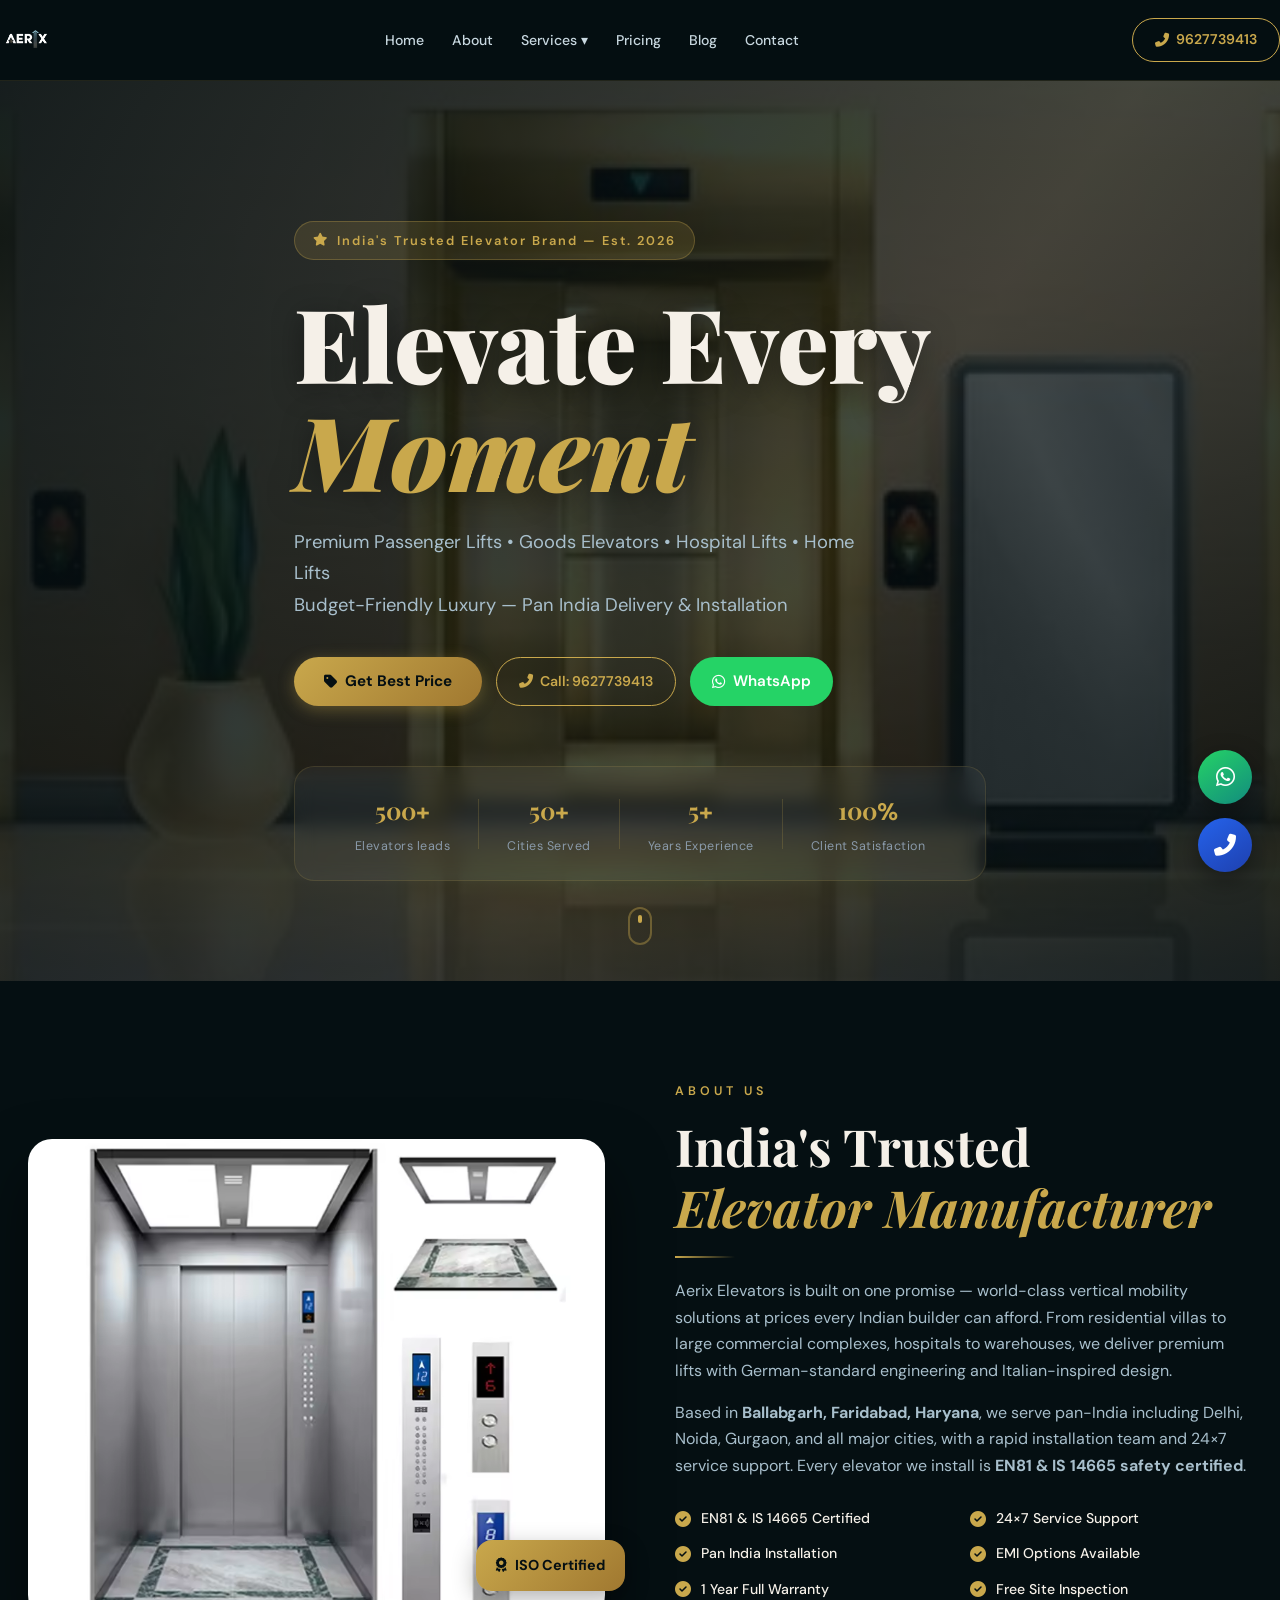
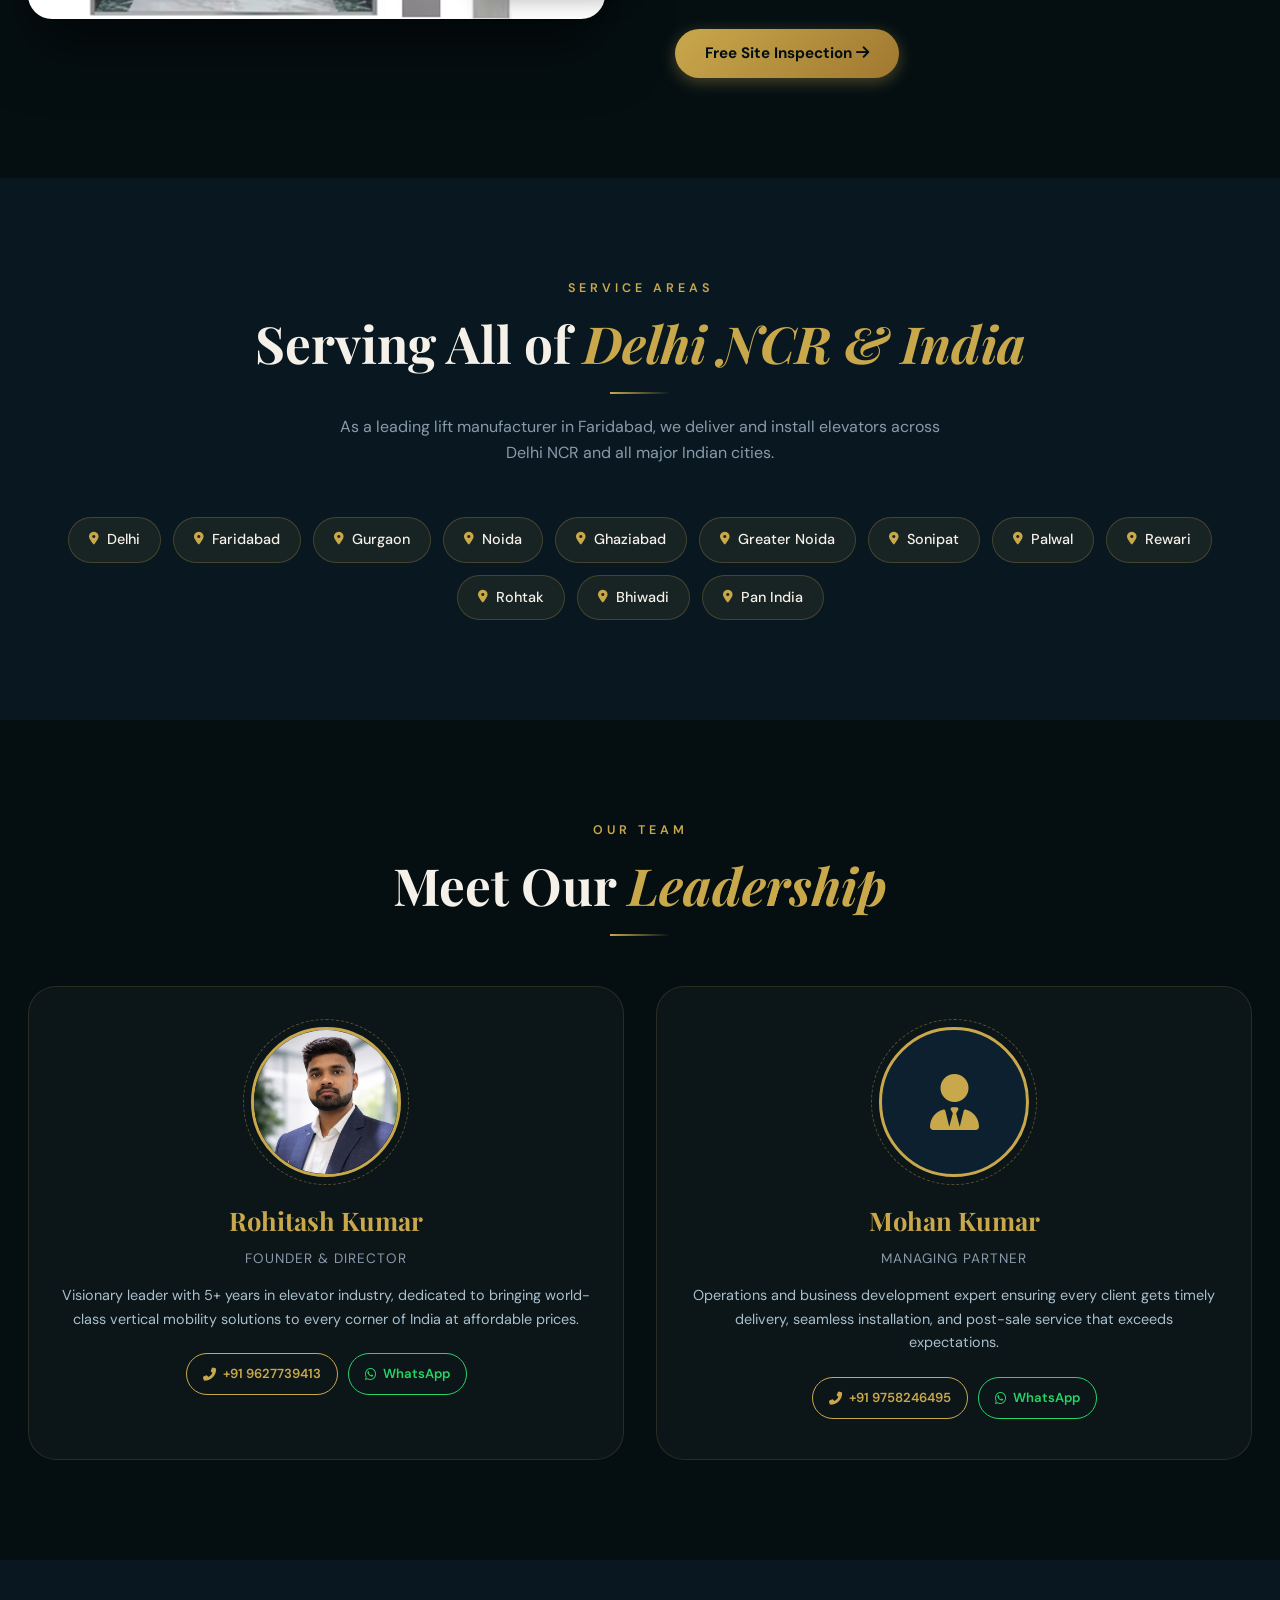
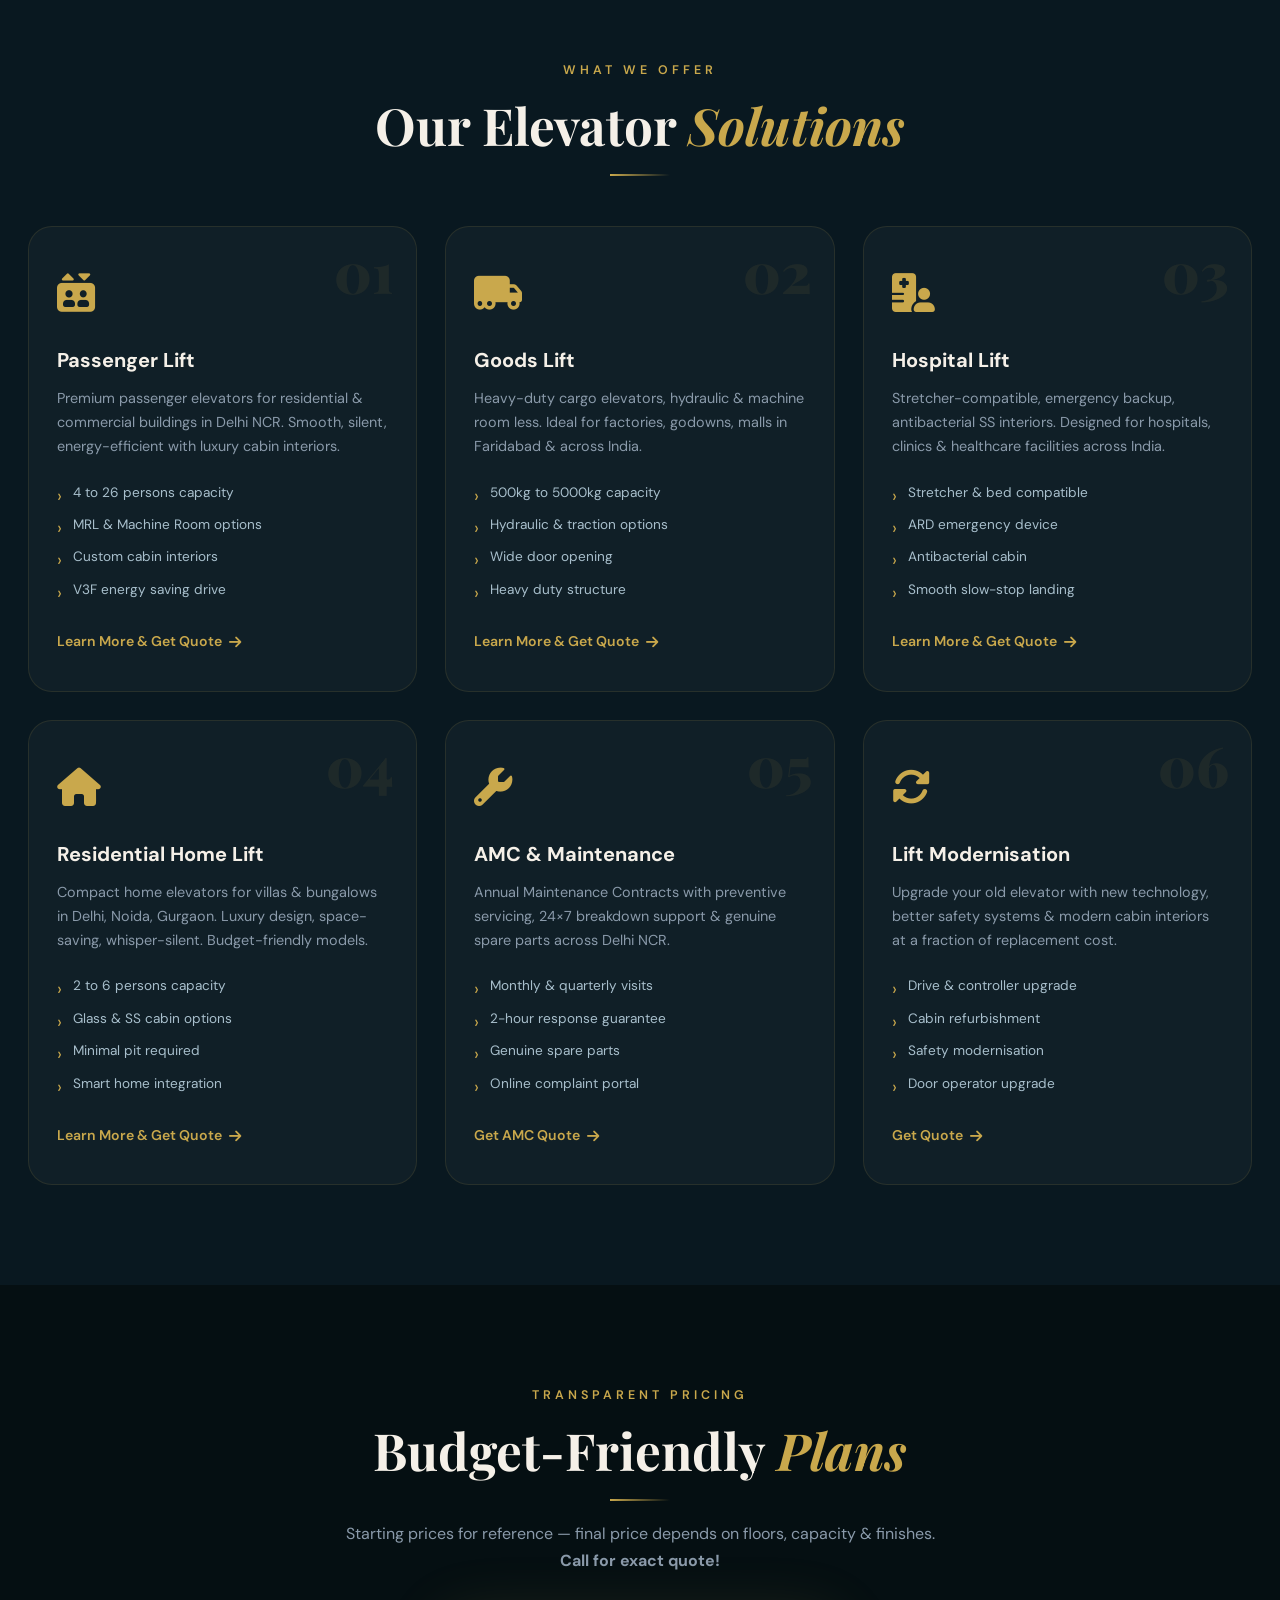
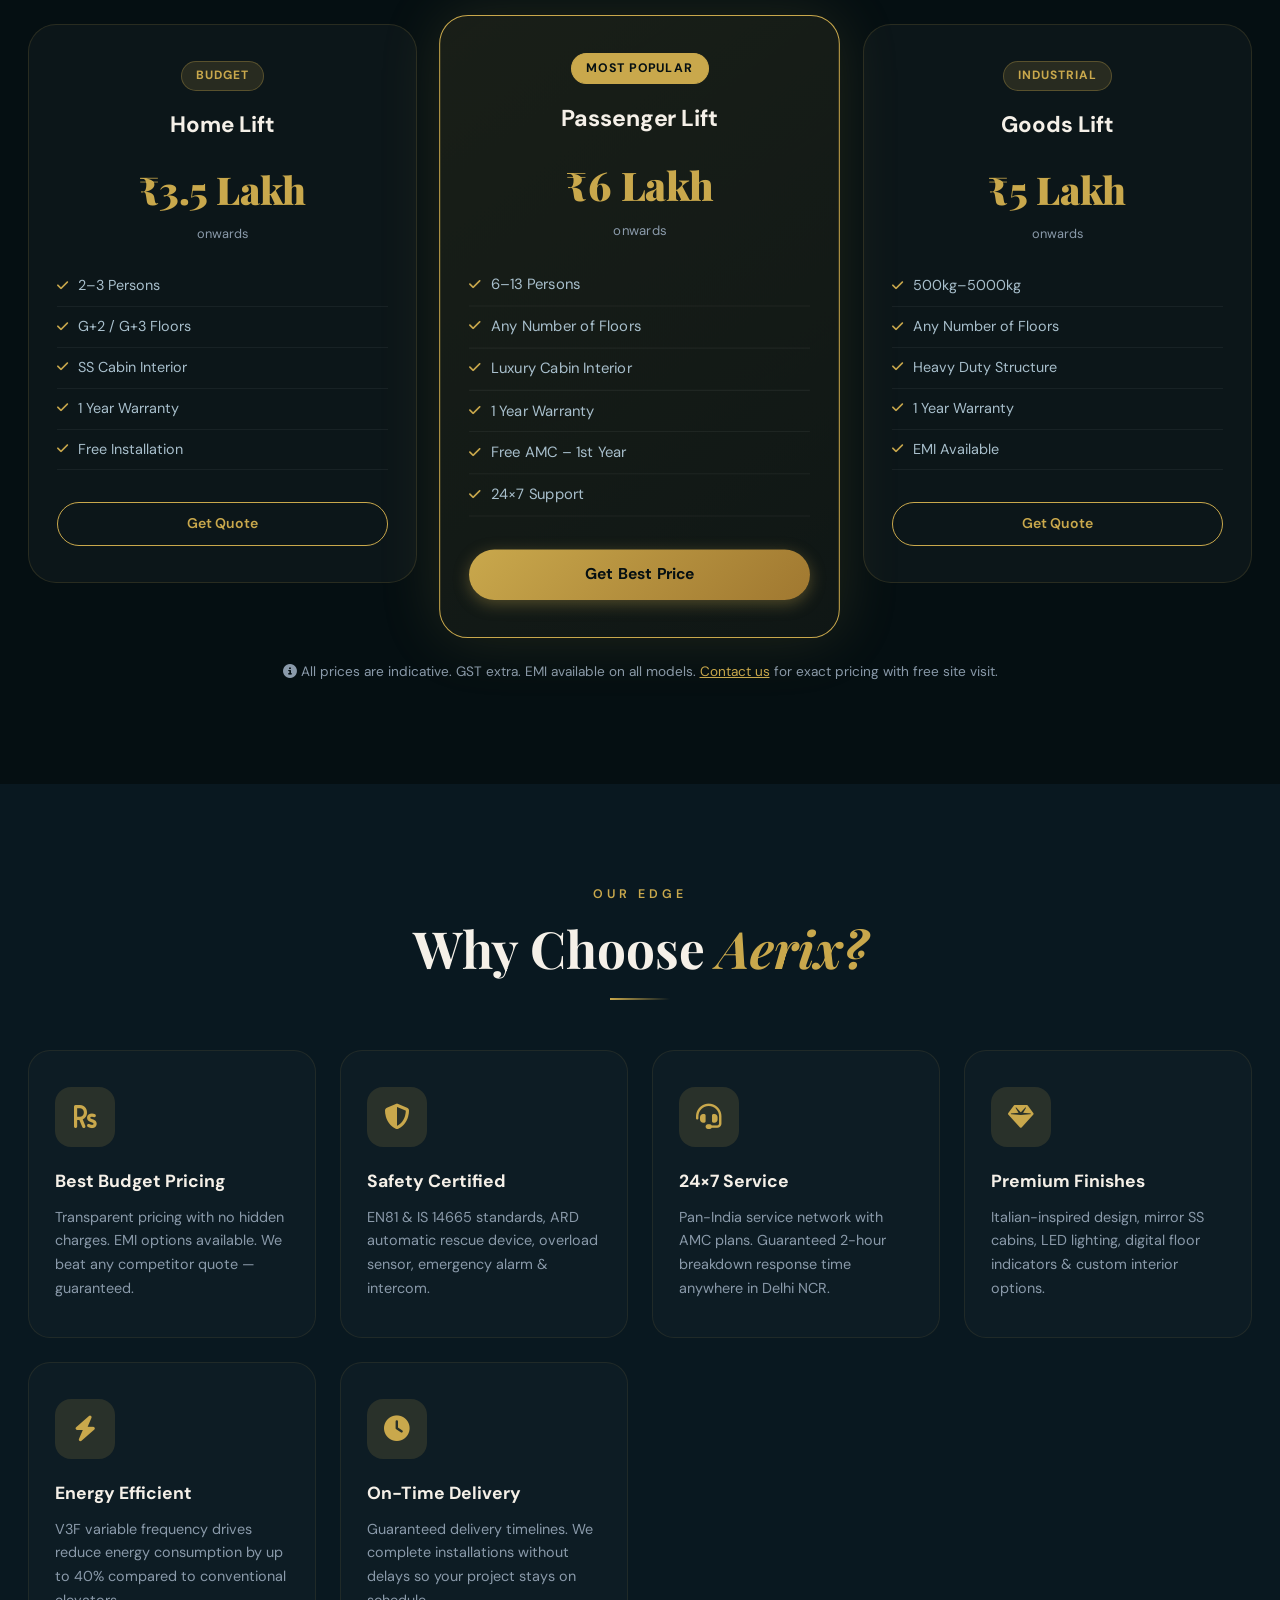
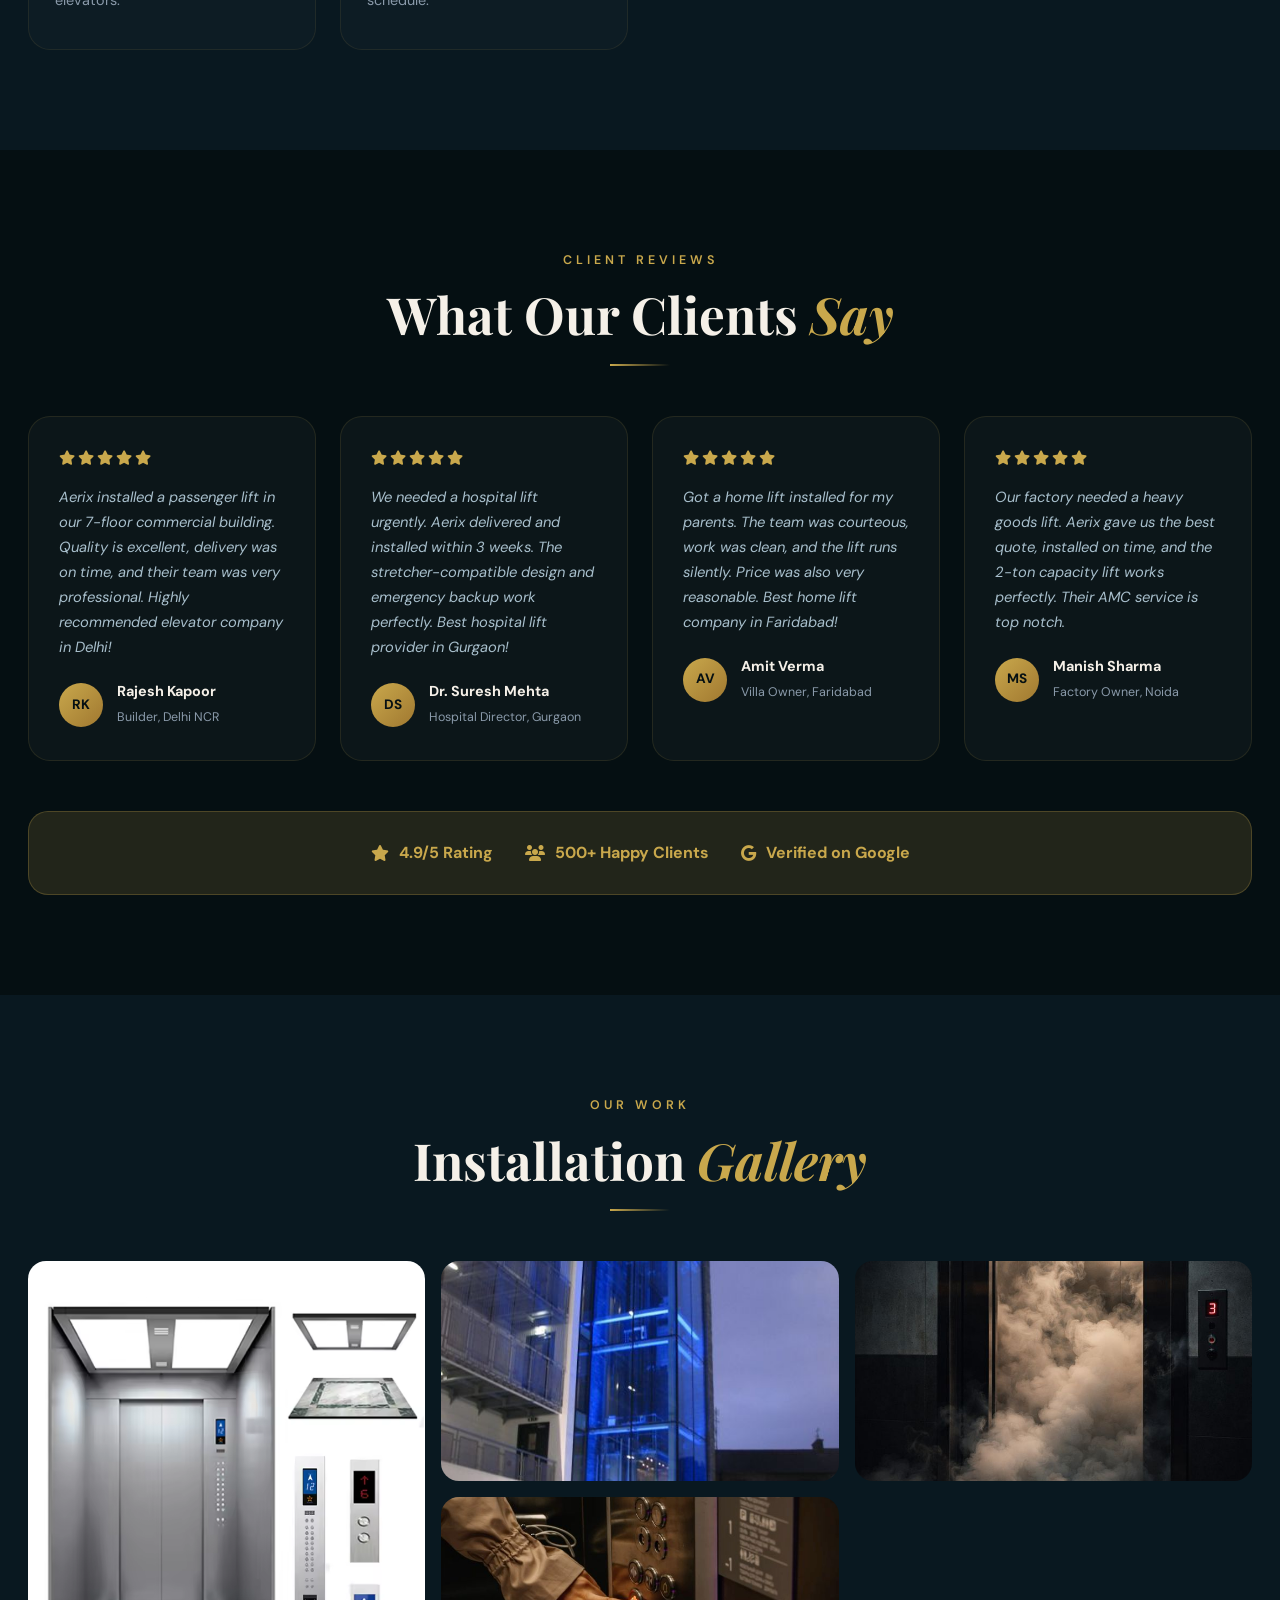
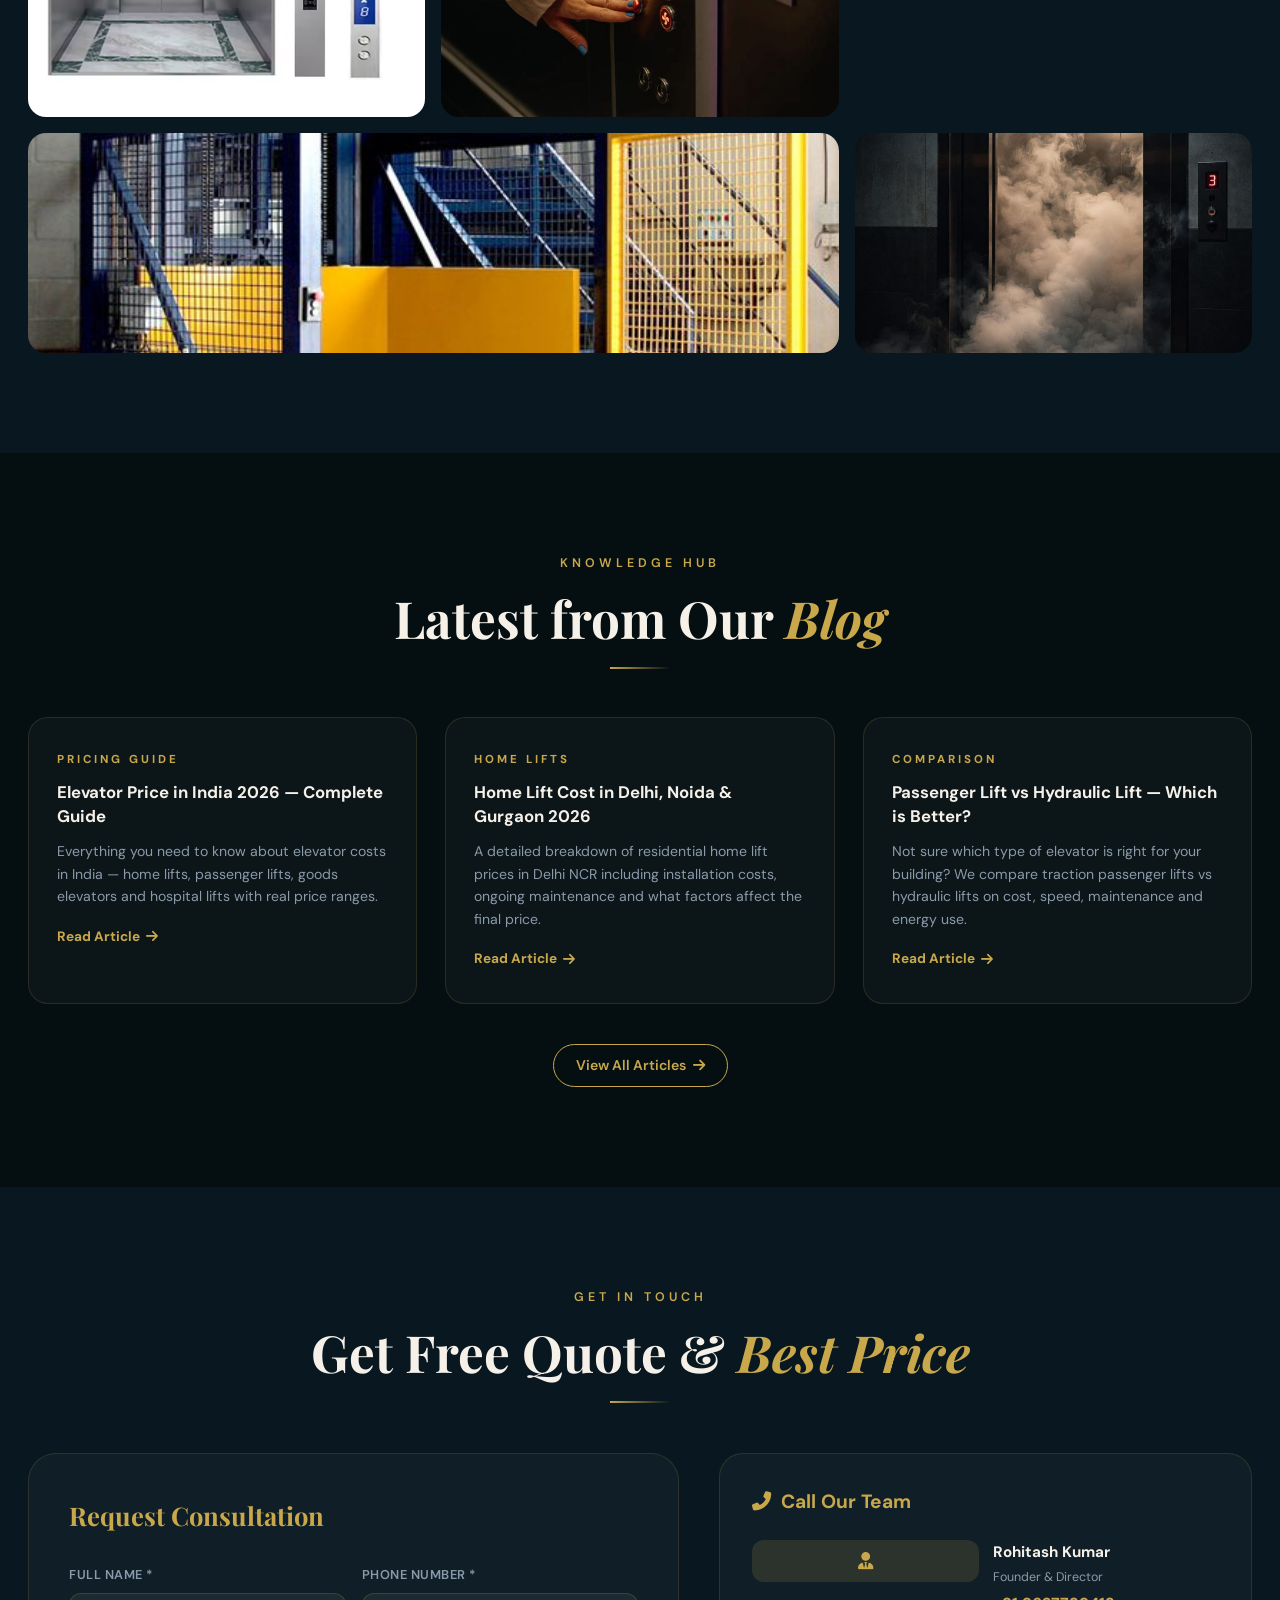
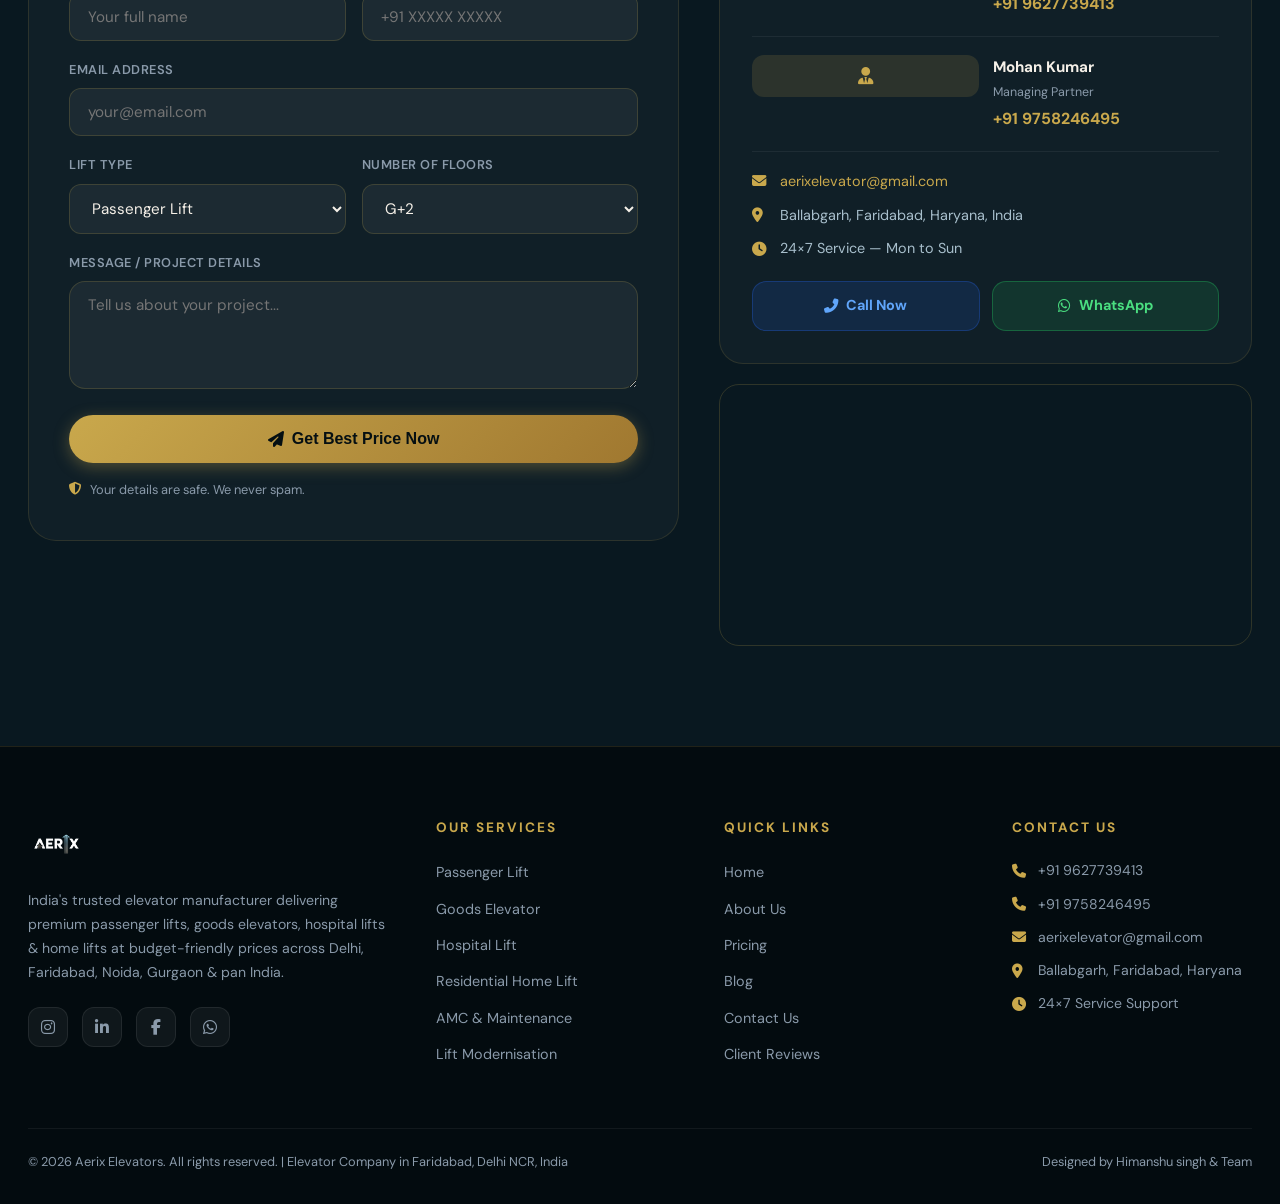
<file: index.html>
<!DOCTYPE html>
<html lang="en">
<head>
  <meta charset="UTF-8">
  <meta name="viewport" content="width=device-width, initial-scale=1.0, viewport-fit=cover">
  <title>Aerix Elevators | #1 Elevator Company in Delhi NCR, Faridabad, India</title>
  <meta name="description" content="Aerix Elevators — India's trusted elevator manufacturer in Faridabad. Passenger lifts, goods elevators, hospital lifts & home lifts. Best price, pan-India delivery. Call +91 9627739413.">
  <meta name="author" content="Aerix Elevators">
  <meta name="robots" content="index, follow, max-snippet:-1, max-image-preview:large, max-video-preview:-1">
  <meta name="geo.region" content="IN-HR">
  <meta name="geo.placename" content="Faridabad, Haryana, India">
  <meta name="geo.position" content="28.3196;77.2920">
  <meta name="ICBM" content="28.3196, 77.2920">

  <!-- Open Graph -->
  <meta property="og:type" content="website">
  <meta property="og:url" content="https://www.aerixelevators.com/">
  <meta property="og:title" content="Aerix Elevators | Best Elevator Company in India">
  <meta property="og:description" content="Premium elevator manufacturer in Delhi NCR. Passenger lifts, goods elevators, hospital & home lifts. Affordable prices, pan-India installation. Call now!">
  <meta property="og:image" content="https://www.aerixelevators.com/passenger.jpg">
  <meta property="og:image:width" content="1200">
  <meta property="og:image:height" content="630">
  <meta property="og:site_name" content="Aerix Elevators">
  <meta property="og:locale" content="en_IN">

  <!-- Twitter Card -->
  <meta name="twitter:card" content="summary_large_image">
  <meta name="twitter:title" content="Aerix Elevators | Best Elevator Company in India">
  <meta name="twitter:description" content="Premium elevator manufacturer in Delhi NCR — passenger, goods, hospital & home lifts at best prices.">
  <meta name="twitter:image" content="https://www.aerixelevators.com/passenger.jpg">

  <link rel="canonical" href="https://www.aerixelevators.com/">
  <link rel="icon" type="image/png" href="aerixlogo.png">
  <link rel="apple-touch-icon" href="aerixlogo.png">

  <!-- Preconnect -->
  <link rel="preconnect" href="https://fonts.googleapis.com">
  <link rel="preconnect" href="https://fonts.gstatic.com" crossorigin>
  <link href="https://fonts.googleapis.com/css2?family=Playfair+Display:ital,wght@0,400;0,700;0,900;1,400&family=DM+Sans:wght@300;400;500;600&display=swap" rel="stylesheet">
  <link rel="stylesheet" href="https://cdnjs.cloudflare.com/ajax/libs/font-awesome/6.4.0/css/all.min.css" media="print" onload="this.media='all'">
  <noscript><link rel="stylesheet" href="https://cdnjs.cloudflare.com/ajax/libs/font-awesome/6.4.0/css/all.min.css"></noscript>
  <link rel="stylesheet" href="style.css">

  <!-- JSON-LD Schema -->
  <script type="application/ld+json">
  {
    "@context": "https://schema.org",
    "@graph": [
      {
        "@type": "LocalBusiness",
        "@id": "https://www.aerixelevators.com/#business",
        "name": "Aerix Elevators",
        "alternateName": "Aerix Elevator Company",
        "description": "Premium elevator manufacturer and installer in Faridabad, Delhi NCR. Providing passenger lifts, goods elevators, hospital lifts and home lifts across India.",
        "url": "https://www.aerixelevators.com",
        "logo": "https://www.aerixelevators.com/aerixlogo.png",
        "image": "https://www.aerixelevators.com/passenger.jpg",
        "telephone": "+919627739413",
        "email": "aerixelevator@gmail.com",
        "priceRange": "₹₹",
        "currenciesAccepted": "INR",
        "paymentAccepted": "Cash, Credit Card, Bank Transfer, EMI",
        "openingHours": "Mo-Su 00:00-23:59",
        "foundingDate": "2026",
        "address": {
          "@type": "PostalAddress",
          "streetAddress": "Ballabgarh",
          "addressLocality": "Faridabad",
          "addressRegion": "Haryana",
          "postalCode": "121004",
          "addressCountry": "IN"
        },
        "geo": {
          "@type": "GeoCoordinates",
          "latitude": 28.3196,
          "longitude": 77.2920
        },
        "areaServed": [
          "Delhi", "Faridabad", "Gurgaon", "Noida", "Ghaziabad", "Delhi NCR", "Haryana", "India"
        ],
        "hasOfferCatalog": {
          "@type": "OfferCatalog",
          "name": "Elevator Products",
          "itemListElement": [
            {"@type": "Offer", "itemOffered": {"@type": "Service", "name": "Passenger Lift"}},
            {"@type": "Offer", "itemOffered": {"@type": "Service", "name": "Goods Elevator"}},
            {"@type": "Offer", "itemOffered": {"@type": "Service", "name": "Hospital Lift"}},
            {"@type": "Offer", "itemOffered": {"@type": "Service", "name": "Home Lift"}}
          ]
        },
        "aggregateRating": {
          "@type": "AggregateRating",
          "ratingValue": "4.9",
          "reviewCount": "87",
          "bestRating": "5"
        },
        "sameAs": [
          "https://www.instagram.com/aerixelevators",
          "https://www.facebook.com/aerixelevators",
          "https://www.linkedin.com/company/aerix-elevators"
        ]
      },
      {
        "@type": "WebSite",
        "@id": "https://www.aerixelevators.com/#website",
        "url": "https://www.aerixelevators.com",
        "name": "Aerix Elevators",
        "publisher": {"@id": "https://www.aerixelevators.com/#business"},
        "potentialAction": {
          "@type": "SearchAction",
          "target": "https://www.aerixelevators.com/?s={search_term_string}",
          "query-input": "required name=search_term_string"
        }
      }
    ]
  }
  </script>
</head>
<body>

<!-- LOADER -->
<div class="loader-wrapper" id="loaderWrapper" role="status" aria-label="Loading Aerix Elevators">
  <div class="loader-inner">
    <div class="loader-logo"><img src="aerixlogo.png" alt="Aerix Elevators" width="80" height="80"></div>
    <div class="loader-bar"><div class="loader-fill"></div></div>
    <div class="loader-text">AERIX ELEVATORS</div>
  </div>
</div>

<!-- WHATSAPP POPUP -->
<div class="wa-popup" id="waPopup" role="dialog" aria-label="WhatsApp Chat">
  <div class="wa-popup-header">
    <img src="aerixlogo.png" alt="Aerix Elevators" width="40" height="40">
    <div><strong>Aerix Elevators</strong><span>Typically replies instantly</span></div>
    <button onclick="document.getElementById('waPopup').style.display='none'" aria-label="Close popup"><i class="fas fa-times"></i></button>
  </div>
  <div class="wa-popup-body">
    <p>👋 Hi! Get the <strong>best elevator price</strong> instantly. Chat with us on WhatsApp!</p>
  </div>
  <a href="https://wa.me/919627739413?text=Hello%20Aerix%2C%20I%20need%20best%20price%20for%20elevator" target="_blank" rel="noopener" class="wa-popup-btn" aria-label="Start WhatsApp chat"><i class="fab fa-whatsapp"></i> Start Chat</a>
</div>

<!-- FLOATING BUTTONS -->
<div class="floating-buttons" role="complementary" aria-label="Quick contact buttons">
  <button class="float-btn top-btn" id="backToTop" title="Back to Top" aria-label="Scroll to top"><i class="fas fa-chevron-up"></i></button>
  <a href="https://wa.me/919627739413?text=Hello%20Aerix%2C%20I%20need%20best%20price%20for%20elevator" class="float-btn whatsapp" target="_blank" rel="noopener" title="WhatsApp Us" aria-label="Contact on WhatsApp"><i class="fab fa-whatsapp"></i></a>
  <a href="tel:9627739413" class="float-btn call" title="Call Now" aria-label="Call Aerix Elevators"><i class="fas fa-phone-alt"></i></a>
</div>

<!-- NAVBAR -->
<nav class="navbar" id="navbar" aria-label="Main navigation">
  <div class="container nav-container">
    <a href="index.html" class="logo-wrapper" aria-label="Aerix Elevators Home">
      <img class="logo-img" src="aerixlogo.png" alt="Aerix Elevators - Elevator Company India" width="44" height="44">
    </a>
    <button class="hamburger" id="hamburger" aria-label="Toggle navigation" aria-expanded="false">
      <span></span><span></span><span></span>
    </button>
    <ul class="nav-links" id="navLinks" role="list">
      <li><a href="index.html" aria-current="page">Home</a></li>
      <li><a href="#about">About</a></li>
      <li class="has-dropdown">
        <a href="#services" aria-haspopup="true">Services ▾</a>
        <ul class="dropdown-menu" role="menu">
          <li role="menuitem"><a href="passenger-lift.html">Passenger Lift</a></li>
          <li role="menuitem"><a href="goods-lift.html">Goods Lift</a></li>
          <li role="menuitem"><a href="home-lift.html">Home Lift</a></li>
          <li role="menuitem"><a href="hospital-lift.html">Hospital Lift</a></li>
        </ul>
      </li>
      <li><a href="#pricing">Pricing</a></li>
      <li><a href="/blog.html">Blog</a></li>
      <li><a href="/contact.html">Contact</a></li>
    </ul>
    <a href="tel:9627739413" class="btn-gold-outline nav-cta" aria-label="Call Aerix Elevators"><i class="fas fa-phone-alt"></i> 9627739413</a>
  </div>
</nav>

<main id="main-content">

  <!-- HERO -->
  <section id="home" class="hero" aria-labelledby="hero-heading">
    <div class="hero-bg" aria-hidden="true"></div>
    <div class="hero-overlay" aria-hidden="true"></div>
    <div class="container hero-content">
      <div class="hero-badge fade-up" aria-label="Brand badge"><i class="fas fa-star" aria-hidden="true"></i> India's Trusted Elevator Brand — Est. 2026</div>
      <h1 id="hero-heading" class="fade-up">Elevate Every<br><em>Moment</em></h1>
      <p class="hero-tagline fade-up">Premium Passenger Lifts &bull; Goods Elevators &bull; Hospital Lifts &bull; Home Lifts<br>Budget-Friendly Luxury — Pan India Delivery &amp; Installation</p>
      <div class="btn-group fade-up">
        <a href="#contact" class="btn-solid-gold"><i class="fas fa-tag" aria-hidden="true"></i> Get Best Price</a>
        <a href="tel:9627739413" class="btn-gold-outline"><i class="fas fa-phone-alt" aria-hidden="true"></i> Call: 9627739413</a>
        <a href="https://wa.me/919627739413?text=Hello%20Aerix%2C%20I%20need%20best%20price%20for%20elevator" target="_blank" rel="noopener" class="btn-whatsapp"><i class="fab fa-whatsapp" aria-hidden="true"></i> WhatsApp</a>
      </div>
      <div class="hero-stats fade-up" aria-label="Key statistics">
        <div class="stat"><span class="stat-num" data-target="500+">0</span><span>+</span><p>Elevators leads</p></div>
        <div class="stat-divider" aria-hidden="true"></div>
        <div class="stat"><span class="stat-num" data-target="50">0</span><span>+</span><p>Cities Served</p></div>
        <div class="stat-divider" aria-hidden="true"></div>
        <div class="stat"><span class="stat-num" data-target="5">0</span><span>+</span><p>Years Experience</p></div>
        <div class="stat-divider" aria-hidden="true"></div>
        <div class="stat"><span class="stat-num" data-target="100">0</span><span>%</span><p>Client Satisfaction</p></div>
      </div>
    </div>
    <div class="hero-scroll" aria-label="Scroll down"><span></span></div>
  </section>

  <!-- ABOUT -->
  <section id="about" class="section-pad" aria-labelledby="about-heading">
    <div class="container">
      <div class="about-grid">
        <div class="about-img-wrap fade-up">
          <img src="passenger.jpg" alt="Aerix Elevators passenger lift installation in Faridabad Delhi NCR India" width="600" loading="lazy">
          <div class="about-badge-float" aria-label="ISO Certified"><i class="fas fa-award" aria-hidden="true"></i> ISO Certified</div>
        </div>
        <div class="about-text fade-up">
          <div class="section-label">About Us</div>
          <h2 id="about-heading" class="section-title left">India's Trusted<br><em>Elevator Manufacturer</em></h2>
          <p>Aerix Elevators is built on one promise — world-class vertical mobility solutions at prices every Indian builder can afford. From residential villas to large commercial complexes, hospitals to warehouses, we deliver premium lifts with German-standard engineering and Italian-inspired design.</p>
          <p style="margin-top:16px;">Based in <strong>Ballabgarh, Faridabad, Haryana</strong>, we serve pan-India including Delhi, Noida, Gurgaon, and all major cities, with a rapid installation team and 24×7 service support. Every elevator we install is <strong>EN81 &amp; IS 14665 safety certified</strong>.</p>
          <div class="about-features">
            <div class="about-feat"><i class="fas fa-check-circle" aria-hidden="true"></i> EN81 &amp; IS 14665 Certified</div>
            <div class="about-feat"><i class="fas fa-check-circle" aria-hidden="true"></i> 24×7 Service Support</div>
            <div class="about-feat"><i class="fas fa-check-circle" aria-hidden="true"></i> Pan India Installation</div>
            <div class="about-feat"><i class="fas fa-check-circle" aria-hidden="true"></i> EMI Options Available</div>
            <div class="about-feat"><i class="fas fa-check-circle" aria-hidden="true"></i> 1 Year Full Warranty</div>
            <div class="about-feat"><i class="fas fa-check-circle" aria-hidden="true"></i> Free Site Inspection</div>
          </div>
          <a href="/contact.html" class="btn-solid-gold" style="margin-top:28px;display:inline-block;">Free Site Inspection <i class="fas fa-arrow-right" aria-hidden="true"></i></a>
        </div>
      </div>
    </div>
  </section>

  <!-- LOCAL SEO SECTION -->
  <section class="section-pad bg-dark-alt" aria-labelledby="locations-heading">
    <div class="container">
      <div class="section-label center">Service Areas</div>
      <h2 id="locations-heading" class="section-title center">Serving All of <em>Delhi NCR & India</em></h2>
      <p class="section-sub">As a leading lift manufacturer in Faridabad, we deliver and install elevators across Delhi NCR and all major Indian cities.</p>
      <div class="locations-grid">
        <div class="location-chip fade-up"><i class="fas fa-map-marker-alt"></i> Delhi</div>
        <div class="location-chip fade-up"><i class="fas fa-map-marker-alt"></i> Faridabad</div>
        <div class="location-chip fade-up"><i class="fas fa-map-marker-alt"></i> Gurgaon</div>
        <div class="location-chip fade-up"><i class="fas fa-map-marker-alt"></i> Noida</div>
        <div class="location-chip fade-up"><i class="fas fa-map-marker-alt"></i> Ghaziabad</div>
        <div class="location-chip fade-up"><i class="fas fa-map-marker-alt"></i> Greater Noida</div>
        <div class="location-chip fade-up"><i class="fas fa-map-marker-alt"></i> Sonipat</div>
        <div class="location-chip fade-up"><i class="fas fa-map-marker-alt"></i> Palwal</div>
        <div class="location-chip fade-up"><i class="fas fa-map-marker-alt"></i> Rewari</div>
        <div class="location-chip fade-up"><i class="fas fa-map-marker-alt"></i> Rohtak</div>
        <div class="location-chip fade-up"><i class="fas fa-map-marker-alt"></i> Bhiwadi</div>
        <div class="location-chip fade-up"><i class="fas fa-map-marker-alt"></i> Pan India</div>
      </div>
    </div>
  </section>

  <!-- LEADERSHIP -->
  <section id="owners" class="section-pad" aria-labelledby="leadership-heading">
    <div class="container">
      <div class="section-label center">Our Team</div>
      <h2 id="leadership-heading" class="section-title center">Meet Our <em>Leadership</em></h2>
      <div class="owner-grid">
        <div class="owner-card fade-up">
          <div class="owner-img-wrap">
            <img class="owner-img" src="rohit.png" alt="Rohitash Kumar - Founder and Director of Aerix Elevators Faridabad" width="160" height="160" loading="lazy">
            <div class="owner-img-ring" aria-hidden="true"></div>
          </div>
          <h3>Rohitash Kumar</h3>
          <div class="designation">Founder &amp; Director</div>
          <p>Visionary leader with 5+ years in elevator industry, dedicated to bringing world-class vertical mobility solutions to every corner of India at affordable prices.</p>
          <div class="owner-contact">
            <a href="tel:9627739413" class="owner-contact-btn" aria-label="Call Rohitash Kumar"><i class="fas fa-phone-alt" aria-hidden="true"></i> +91 9627739413</a>
            <a href="https://wa.me/919627739413" target="_blank" rel="noopener" class="owner-contact-btn wa" aria-label="WhatsApp Rohitash Kumar"><i class="fab fa-whatsapp" aria-hidden="true"></i> WhatsApp</a>
          </div>
        </div>
        <div class="owner-card fade-up">
          <div class="owner-img-wrap">
            <div class="owner-img-placeholder" aria-hidden="true"><i class="fas fa-user-tie"></i></div>
            <div class="owner-img-ring" aria-hidden="true"></div>
          </div>
          <h3>Mohan Kumar</h3>
          <div class="designation">Managing Partner</div>
          <p>Operations and business development expert ensuring every client gets timely delivery, seamless installation, and post-sale service that exceeds expectations.</p>
          <div class="owner-contact">
            <a href="tel:9758246495" class="owner-contact-btn" aria-label="Call Mohan Kumar"><i class="fas fa-phone-alt" aria-hidden="true"></i> +91 9758246495</a>
            <a href="https://wa.me/919758246495" target="_blank" rel="noopener" class="owner-contact-btn wa" aria-label="WhatsApp Mohan Kumar"><i class="fab fa-whatsapp" aria-hidden="true"></i> WhatsApp</a>
          </div>
        </div>
      </div>
    </div>
  </section>

  <!-- SERVICES -->
  <section id="services" class="section-pad bg-dark-alt" aria-labelledby="services-heading">
    <div class="container">
      <div class="section-label center">What We Offer</div>
      <h2 id="services-heading" class="section-title center">Our Elevator <em>Solutions</em></h2>
      <div class="services-grid">
        <article class="service-card fade-up">
          <div class="service-num" aria-hidden="true">01</div>
          <div class="service-icon" aria-hidden="true"><i class="fas fa-elevator"></i></div>
          <h3>Passenger Lift</h3>
          <p>Premium passenger elevators for residential &amp; commercial buildings in Delhi NCR. Smooth, silent, energy-efficient with luxury cabin interiors.</p>
          <ul class="service-list">
            <li>4 to 26 persons capacity</li>
            <li>MRL &amp; Machine Room options</li>
            <li>Custom cabin interiors</li>
            <li>V3F energy saving drive</li>
          </ul>
          <a href="/passenger-lift.html" class="service-link">Learn More &amp; Get Quote <i class="fas fa-arrow-right" aria-hidden="true"></i></a>
        </article>
        <article class="service-card fade-up">
          <div class="service-num" aria-hidden="true">02</div>
          <div class="service-icon" aria-hidden="true"><i class="fas fa-truck-moving"></i></div>
          <h3>Goods Lift</h3>
          <p>Heavy-duty cargo elevators, hydraulic &amp; machine room less. Ideal for factories, godowns, malls in Faridabad &amp; across India.</p>
          <ul class="service-list">
            <li>500kg to 5000kg capacity</li>
            <li>Hydraulic &amp; traction options</li>
            <li>Wide door opening</li>
            <li>Heavy duty structure</li>
          </ul>
          <a href="/goods-lift.html" class="service-link">Learn More &amp; Get Quote <i class="fas fa-arrow-right" aria-hidden="true"></i></a>
        </article>
        <article class="service-card fade-up">
          <div class="service-num" aria-hidden="true">03</div>
          <div class="service-icon" aria-hidden="true"><i class="fas fa-hospital-user"></i></div>
          <h3>Hospital Lift</h3>
          <p>Stretcher-compatible, emergency backup, antibacterial SS interiors. Designed for hospitals, clinics &amp; healthcare facilities across India.</p>
          <ul class="service-list">
            <li>Stretcher &amp; bed compatible</li>
            <li>ARD emergency device</li>
            <li>Antibacterial cabin</li>
            <li>Smooth slow-stop landing</li>
          </ul>
          <a href="/hospital-lift.html" class="service-link">Learn More &amp; Get Quote <i class="fas fa-arrow-right" aria-hidden="true"></i></a>
        </article>
        <article class="service-card fade-up">
          <div class="service-num" aria-hidden="true">04</div>
          <div class="service-icon" aria-hidden="true"><i class="fas fa-home"></i></div>
          <h3>Residential Home Lift</h3>
          <p>Compact home elevators for villas &amp; bungalows in Delhi, Noida, Gurgaon. Luxury design, space-saving, whisper-silent. Budget-friendly models.</p>
          <ul class="service-list">
            <li>2 to 6 persons capacity</li>
            <li>Glass &amp; SS cabin options</li>
            <li>Minimal pit required</li>
            <li>Smart home integration</li>
          </ul>
          <a href="/home-lift.html" class="service-link">Learn More &amp; Get Quote <i class="fas fa-arrow-right" aria-hidden="true"></i></a>
        </article>
        <article class="service-card fade-up">
          <div class="service-num" aria-hidden="true">05</div>
          <div class="service-icon" aria-hidden="true"><i class="fas fa-wrench"></i></div>
          <h3>AMC &amp; Maintenance</h3>
          <p>Annual Maintenance Contracts with preventive servicing, 24×7 breakdown support &amp; genuine spare parts across Delhi NCR.</p>
          <ul class="service-list">
            <li>Monthly &amp; quarterly visits</li>
            <li>2-hour response guarantee</li>
            <li>Genuine spare parts</li>
            <li>Online complaint portal</li>
          </ul>
          <a href="/contact.html" class="service-link">Get AMC Quote <i class="fas fa-arrow-right" aria-hidden="true"></i></a>
        </article>
        <article class="service-card fade-up">
          <div class="service-num" aria-hidden="true">06</div>
          <div class="service-icon" aria-hidden="true"><i class="fas fa-sync-alt"></i></div>
          <h3>Lift Modernisation</h3>
          <p>Upgrade your old elevator with new technology, better safety systems &amp; modern cabin interiors at a fraction of replacement cost.</p>
          <ul class="service-list">
            <li>Drive &amp; controller upgrade</li>
            <li>Cabin refurbishment</li>
            <li>Safety modernisation</li>
            <li>Door operator upgrade</li>
          </ul>
          <a href="/contact.html" class="service-link">Get Quote <i class="fas fa-arrow-right" aria-hidden="true"></i></a>
        </article>
      </div>
    </div>
  </section>

  <!-- PRICING -->
  <section id="pricing" class="section-pad" aria-labelledby="pricing-heading">
    <div class="container">
      <div class="section-label center">Transparent Pricing</div>
      <h2 id="pricing-heading" class="section-title center">Budget-Friendly <em>Plans</em></h2>
      <p class="section-sub">Starting prices for reference — final price depends on floors, capacity &amp; finishes. <strong>Call for exact quote!</strong></p>
      <div class="pricing-grid">
        <div class="pricing-card fade-up">
          <div class="pricing-tag">Budget</div>
          <h3>Home Lift</h3>
          <div class="pricing-price">₹3.5 Lakh<span>onwards</span></div>
          <ul>
            <li><i class="fas fa-check" aria-hidden="true"></i> 2–3 Persons</li>
            <li><i class="fas fa-check" aria-hidden="true"></i> G+2 / G+3 Floors</li>
            <li><i class="fas fa-check" aria-hidden="true"></i> SS Cabin Interior</li>
            <li><i class="fas fa-check" aria-hidden="true"></i> 1 Year Warranty</li>
            <li><i class="fas fa-check" aria-hidden="true"></i> Free Installation</li>
          </ul>
          <a href="/home-lift.html" class="btn-gold-outline">Get Quote</a>
        </div>
        <div class="pricing-card featured fade-up">
          <div class="pricing-tag popular">Most Popular</div>
          <h3>Passenger Lift</h3>
          <div class="pricing-price">₹6 Lakh<span>onwards</span></div>
          <ul>
            <li><i class="fas fa-check" aria-hidden="true"></i> 6–13 Persons</li>
            <li><i class="fas fa-check" aria-hidden="true"></i> Any Number of Floors</li>
            <li><i class="fas fa-check" aria-hidden="true"></i> Luxury Cabin Interior</li>
            <li><i class="fas fa-check" aria-hidden="true"></i> 1 Year Warranty</li>
            <li><i class="fas fa-check" aria-hidden="true"></i> Free AMC – 1st Year</li>
            <li><i class="fas fa-check" aria-hidden="true"></i> 24×7 Support</li>
          </ul>
          <a href="/passenger-lift.html" class="btn-solid-gold">Get Best Price</a>
        </div>
        <div class="pricing-card fade-up">
          <div class="pricing-tag">Industrial</div>
          <h3>Goods Lift</h3>
          <div class="pricing-price">₹5 Lakh<span>onwards</span></div>
          <ul>
            <li><i class="fas fa-check" aria-hidden="true"></i> 500kg–5000kg</li>
            <li><i class="fas fa-check" aria-hidden="true"></i> Any Number of Floors</li>
            <li><i class="fas fa-check" aria-hidden="true"></i> Heavy Duty Structure</li>
            <li><i class="fas fa-check" aria-hidden="true"></i> 1 Year Warranty</li>
            <li><i class="fas fa-check" aria-hidden="true"></i> EMI Available</li>
          </ul>
          <a href="/goods-lift.html" class="btn-gold-outline">Get Quote</a>
        </div>
      </div>
      <p class="pricing-note"><i class="fas fa-info-circle" aria-hidden="true"></i> All prices are indicative. GST extra. EMI available on all models. <a href="/contact.html">Contact us</a> for exact pricing with free site visit.</p>
    </div>
  </section>

  <!-- WHY US -->
  <section id="why" class="section-pad bg-dark-alt" aria-labelledby="why-heading">
    <div class="container">
      <div class="section-label center">Our Edge</div>
      <h2 id="why-heading" class="section-title center">Why Choose <em>Aerix?</em></h2>
      <div class="why-grid">
        <div class="why-item fade-up">
          <div class="why-icon" aria-hidden="true"><i class="fas fa-rupee-sign"></i></div>
          <h3>Best Budget Pricing</h3>
          <p>Transparent pricing with no hidden charges. EMI options available. We beat any competitor quote — guaranteed.</p>
        </div>
        <div class="why-item fade-up">
          <div class="why-icon" aria-hidden="true"><i class="fas fa-shield-alt"></i></div>
          <h3>Safety Certified</h3>
          <p>EN81 &amp; IS 14665 standards, ARD automatic rescue device, overload sensor, emergency alarm &amp; intercom.</p>
        </div>
        <div class="why-item fade-up">
          <div class="why-icon" aria-hidden="true"><i class="fas fa-headset"></i></div>
          <h3>24×7 Service</h3>
          <p>Pan-India service network with AMC plans. Guaranteed 2-hour breakdown response time anywhere in Delhi NCR.</p>
        </div>
        <div class="why-item fade-up">
          <div class="why-icon" aria-hidden="true"><i class="fas fa-gem"></i></div>
          <h3>Premium Finishes</h3>
          <p>Italian-inspired design, mirror SS cabins, LED lighting, digital floor indicators &amp; custom interior options.</p>
        </div>
        <div class="why-item fade-up">
          <div class="why-icon" aria-hidden="true"><i class="fas fa-bolt"></i></div>
          <h3>Energy Efficient</h3>
          <p>V3F variable frequency drives reduce energy consumption by up to 40% compared to conventional elevators.</p>
        </div>
        <div class="why-item fade-up">
          <div class="why-icon" aria-hidden="true"><i class="fas fa-clock"></i></div>
          <h3>On-Time Delivery</h3>
          <p>Guaranteed delivery timelines. We complete installations without delays so your project stays on schedule.</p>
        </div>
      </div>
    </div>
  </section>

  <!-- TESTIMONIALS -->
  <section id="testimonials" class="section-pad" aria-labelledby="testimonials-heading">
    <div class="container">
      <div class="section-label center">Client Reviews</div>
      <h2 id="testimonials-heading" class="section-title center">What Our Clients <em>Say</em></h2>
      <div class="reviews-grid">
        <article class="review-card fade-up" itemscope itemtype="https://schema.org/Review">
          <div class="stars" aria-label="5 stars rating">
            <i class="fas fa-star" aria-hidden="true"></i><i class="fas fa-star" aria-hidden="true"></i><i class="fas fa-star" aria-hidden="true"></i><i class="fas fa-star" aria-hidden="true"></i><i class="fas fa-star" aria-hidden="true"></i>
          </div>
          <p itemprop="reviewBody">Aerix installed a passenger lift in our 7-floor commercial building. Quality is excellent, delivery was on time, and their team was very professional. Highly recommended elevator company in Delhi!</p>
          <div class="reviewer" itemprop="author" itemscope itemtype="https://schema.org/Person">
            <div class="reviewer-avatar" aria-hidden="true">RK</div>
            <div><strong itemprop="name">Rajesh Kapoor</strong><span>Builder, Delhi NCR</span></div>
          </div>
        </article>
        <article class="review-card fade-up" itemscope itemtype="https://schema.org/Review">
          <div class="stars" aria-label="5 stars rating">
            <i class="fas fa-star" aria-hidden="true"></i><i class="fas fa-star" aria-hidden="true"></i><i class="fas fa-star" aria-hidden="true"></i><i class="fas fa-star" aria-hidden="true"></i><i class="fas fa-star" aria-hidden="true"></i>
          </div>
          <p itemprop="reviewBody">We needed a hospital lift urgently. Aerix delivered and installed within 3 weeks. The stretcher-compatible design and emergency backup work perfectly. Best hospital lift provider in Gurgaon!</p>
          <div class="reviewer" itemprop="author" itemscope itemtype="https://schema.org/Person">
            <div class="reviewer-avatar" aria-hidden="true">DS</div>
            <div><strong itemprop="name">Dr. Suresh Mehta</strong><span>Hospital Director, Gurgaon</span></div>
          </div>
        </article>
        <article class="review-card fade-up" itemscope itemtype="https://schema.org/Review">
          <div class="stars" aria-label="5 stars rating">
            <i class="fas fa-star" aria-hidden="true"></i><i class="fas fa-star" aria-hidden="true"></i><i class="fas fa-star" aria-hidden="true"></i><i class="fas fa-star" aria-hidden="true"></i><i class="fas fa-star" aria-hidden="true"></i>
          </div>
          <p itemprop="reviewBody">Got a home lift installed for my parents. The team was courteous, work was clean, and the lift runs silently. Price was also very reasonable. Best home lift company in Faridabad!</p>
          <div class="reviewer" itemprop="author" itemscope itemtype="https://schema.org/Person">
            <div class="reviewer-avatar" aria-hidden="true">AV</div>
            <div><strong itemprop="name">Amit Verma</strong><span>Villa Owner, Faridabad</span></div>
          </div>
        </article>
        <article class="review-card fade-up" itemscope itemtype="https://schema.org/Review">
          <div class="stars" aria-label="5 stars rating">
            <i class="fas fa-star" aria-hidden="true"></i><i class="fas fa-star" aria-hidden="true"></i><i class="fas fa-star" aria-hidden="true"></i><i class="fas fa-star" aria-hidden="true"></i><i class="fas fa-star" aria-hidden="true"></i>
          </div>
          <p itemprop="reviewBody">Our factory needed a heavy goods lift. Aerix gave us the best quote, installed on time, and the 2-ton capacity lift works perfectly. Their AMC service is top notch.</p>
          <div class="reviewer" itemprop="author" itemscope itemtype="https://schema.org/Person">
            <div class="reviewer-avatar" aria-hidden="true">MS</div>
            <div><strong itemprop="name">Manish Sharma</strong><span>Factory Owner, Noida</span></div>
          </div>
        </article>
      </div>
      <div class="review-summary fade-up">
        <div class="summary-item"><i class="fas fa-star" aria-hidden="true"></i> 4.9/5 Rating</div>
        <div class="summary-item"><i class="fas fa-users" aria-hidden="true"></i> 500+ Happy Clients</div>
        <div class="summary-item"><i class="fab fa-google" aria-hidden="true"></i> Verified on Google</div>
      </div>
    </div>
  </section>

  <!-- GALLERY -->
  <section id="gallery" class="section-pad bg-dark-alt" aria-labelledby="gallery-heading">
    <div class="container">
      <div class="section-label center">Our Work</div>
      <h2 id="gallery-heading" class="section-title center">Installation <em>Gallery</em></h2>
      <div class="gallery-grid">
        <div class="gallery-item tall fade-up">
          <img src="passenger.jpg" alt="Luxury passenger elevator cabin installed in commercial building Delhi NCR by Aerix Elevators" loading="lazy" width="400" height="600">
          <div class="gallery-overlay" aria-hidden="true"><span>Passenger Lift</span></div>
        </div>
        <div class="gallery-item fade-up">
          <img src="glass.jpg" alt="Modern glass elevator panoramic design installed in Delhi by Aerix Elevators" loading="lazy" width="400" height="300">
          <div class="gallery-overlay" aria-hidden="true"><span>Glass Elevator</span></div>
        </div>
        <div class="gallery-item fade-up">
          <img src="heis-haze.jpg" alt="Gold finish luxury elevator interior design by Aerix Elevators Faridabad" loading="lazy" width="400" height="300">
          <div class="gallery-overlay" aria-hidden="true"><span>Luxury Interior</span></div>
        </div>
        <div class="gallery-item fade-up">
          <img src="download.jpg" alt="Commercial lift installation in office building by Aerix Elevators India" loading="lazy" width="400" height="300">
          <div class="gallery-overlay" aria-hidden="true"><span>Commercial Lift</span></div>
        </div>
        <div class="gallery-item wide fade-up">
          <img src="goods.jpg" alt="Heavy duty goods elevator cargo lift installed in factory Faridabad by Aerix Elevators" loading="lazy" width="800" height="300">
          <div class="gallery-overlay" aria-hidden="true"><span>Goods Elevator</span></div>
        </div>
        <div class="gallery-item fade-up">
          <img src="heis-haze.jpg" alt="Hospital lift stretcher compatible medical elevator installed by Aerix Elevators Delhi" loading="lazy" width="400" height="300">
          <div class="gallery-overlay" aria-hidden="true"><span>Hospital Lift</span></div>
        </div>
      </div>
    </div>
  </section>

  <!-- BLOG TEASER -->
  <section class="section-pad" aria-labelledby="blog-teaser-heading">
    <div class="container">
      <div class="section-label center">Knowledge Hub</div>
      <h2 id="blog-teaser-heading" class="section-title center">Latest from Our <em>Blog</em></h2>
      <div class="blog-teaser-grid">
        <article class="blog-teaser-card fade-up">
          <div class="blog-teaser-cat">Pricing Guide</div>
          <h3><a href="/blog.html#elevator-price-india-2026">Elevator Price in India 2026 — Complete Guide</a></h3>
          <p>Everything you need to know about elevator costs in India — home lifts, passenger lifts, goods elevators and hospital lifts with real price ranges.</p>
          <a href="/blog.html#elevator-price-india-2026" class="blog-read-more">Read Article <i class="fas fa-arrow-right" aria-hidden="true"></i></a>
        </article>
        <article class="blog-teaser-card fade-up">
          <div class="blog-teaser-cat">Home Lifts</div>
          <h3><a href="/blog.html#home-lift-cost-delhi">Home Lift Cost in Delhi, Noida &amp; Gurgaon 2026</a></h3>
          <p>A detailed breakdown of residential home lift prices in Delhi NCR including installation costs, ongoing maintenance and what factors affect the final price.</p>
          <a href="/blog.html#home-lift-cost-delhi" class="blog-read-more">Read Article <i class="fas fa-arrow-right" aria-hidden="true"></i></a>
        </article>
        <article class="blog-teaser-card fade-up">
          <div class="blog-teaser-cat">Comparison</div>
          <h3><a href="/blog.html#passenger-vs-hydraulic">Passenger Lift vs Hydraulic Lift — Which is Better?</a></h3>
          <p>Not sure which type of elevator is right for your building? We compare traction passenger lifts vs hydraulic lifts on cost, speed, maintenance and energy use.</p>
          <a href="/blog.html#passenger-vs-hydraulic" class="blog-read-more">Read Article <i class="fas fa-arrow-right" aria-hidden="true"></i></a>
        </article>
      </div>
      <div style="text-align:center;margin-top:40px;">
        <a href="/blog.html" class="btn-gold-outline">View All Articles <i class="fas fa-arrow-right" aria-hidden="true"></i></a>
      </div>
    </div>
  </section>

  <!-- CONTACT -->
  <section id="contact" class="section-pad bg-dark-alt" aria-labelledby="contact-heading">
    <div class="container">
      <div class="section-label center">Get In Touch</div>
      <h2 id="contact-heading" class="section-title center">Get Free Quote &amp; <em>Best Price</em></h2>
      <div class="contact-grid">
        <div class="contact-form-wrap fade-up">
          <h3>Request Consultation</h3>
          <form id="quoteForm" novalidate>
            <div class="form-row">
              <div class="form-group">
                <label for="nameInput">Full Name *</label>
                <input type="text" placeholder="Your full name" id="nameInput" name="name" autocomplete="name" required aria-required="true">
              </div>
              <div class="form-group">
                <label for="phoneInput">Phone Number *</label>
                <input type="tel" placeholder="+91 XXXXX XXXXX" id="phoneInput" name="phone" autocomplete="tel" required aria-required="true">
              </div>
            </div>
            <div class="form-group">
              <label for="emailInput">Email Address</label>
              <input type="email" placeholder="your@email.com" id="emailInput" name="email" autocomplete="email">
            </div>
            <div class="form-row">
              <div class="form-group">
                <label for="liftType">Lift Type</label>
                <select id="liftType" name="liftType">
                  <option value="passenger">Passenger Lift</option>
                  <option value="goods">Goods Lift / Cargo Elevator</option>
                  <option value="hospital">Hospital Lift</option>
                  <option value="residential">Residential / Home Lift</option>
                  <option value="amc">AMC / Maintenance</option>
                  <option value="modernisation">Modernisation</option>
                </select>
              </div>
              <div class="form-group">
                <label for="floors">Number of Floors</label>
                <select id="floors" name="floors">
                  <option>G+2</option>
                  <option>G+3</option>
                  <option>G+4</option>
                  <option>G+5</option>
                  <option>G+6 to G+10</option>
                  <option>G+10 and above</option>
                </select>
              </div>
            </div>
            <div class="form-group">
              <label for="msgInput">Message / Project Details</label>
              <textarea rows="4" placeholder="Tell us about your project..." id="msgInput" name="message"></textarea>
            </div>
            <button type="submit" class="btn-solid-gold submit-btn"><i class="fas fa-paper-plane" aria-hidden="true"></i> Get Best Price Now</button>
          </form>
          <div class="form-note"><i class="fas fa-shield-alt" aria-hidden="true"></i> Your details are safe. We never spam.</div>
        </div>
        <div class="contact-info-wrap fade-up">
          <div class="contact-info-card">
            <h3><i class="fas fa-phone-alt" aria-hidden="true"></i> Call Our Team</h3>
            <div class="contact-person">
              <div class="contact-person-icon" aria-hidden="true"><i class="fas fa-user-tie"></i></div>
              <div>
                <strong>Rohitash Kumar</strong>
                <span>Founder &amp; Director</span>
                <a href="tel:9627739413" aria-label="Call Rohitash Kumar">+91 9627739413</a>
              </div>
            </div>
            <div class="contact-person">
              <div class="contact-person-icon" aria-hidden="true"><i class="fas fa-user-tie"></i></div>
              <div>
                <strong>Mohan Kumar</strong>
                <span>Managing Partner</span>
                <a href="tel:9758246495" aria-label="Call Mohan Kumar">+91 9758246495</a>
              </div>
            </div>
            <div class="contact-details">
              <p><i class="fas fa-envelope" aria-hidden="true"></i> <a href="mailto:aerixelevator@gmail.com">aerixelevator@gmail.com</a></p>
              <p><i class="fas fa-map-marker-alt" aria-hidden="true"></i> Ballabgarh, Faridabad, Haryana, India</p>
              <p><i class="fas fa-clock" aria-hidden="true"></i> 24×7 Service — Mon to Sun</p>
            </div>
            <div class="contact-quick-btns">
              <a href="tel:9627739413" class="quick-btn call" aria-label="Call Aerix Elevators"><i class="fas fa-phone-alt" aria-hidden="true"></i> Call Now</a>
              <a href="https://wa.me/919627739413?text=Hello%20Aerix%2C%20I%20need%20best%20price%20for%20elevator" target="_blank" rel="noopener" class="quick-btn wa" aria-label="WhatsApp Aerix Elevators"><i class="fab fa-whatsapp" aria-hidden="true"></i> WhatsApp</a>
            </div>
          </div>
          <div class="map-frame">
            <iframe src="https://www.google.com/maps/embed?pb=!1m18!1m12!1m3!1d524.989811794542!2d77.2920612529304!3d28.31963689954384!2m3!1f0!2f0!3f0!3m2!1i1024!2i768!4f13.1!3m3!1m2!1s0x390cdb275672ceef%3A0x706cec3e0d335f59!2sAERIX%20ELEVATORS!5e0!3m2!1sen!2sin!4v1774545667765!5m2!1sen!2sin" allowfullscreen="" loading="lazy" referrerpolicy="no-referrer-when-downgrade" title="Aerix Elevators Location in Faridabad India" aria-label="Google Maps showing Aerix Elevators location"></iframe>
          </div>
        </div>
      </div>
    </div>
  </section>

</main>

<footer>
  <div class="container">
    <div class="footer-grid">
      <div class="footer-brand">
        <img src="aerixlogo.png" alt="Aerix Elevators Logo" class="footer-logo" width="56" height="56" loading="lazy">
        <p>India's trusted elevator manufacturer delivering premium passenger lifts, goods elevators, hospital lifts &amp; home lifts at budget-friendly prices across Delhi, Faridabad, Noida, Gurgaon &amp; pan India.</p>
        <div class="social-icons">
          <a href="https://www.instagram.com/aerixelevators" target="_blank" rel="noopener" aria-label="Aerix Elevators on Instagram"><i class="fab fa-instagram" aria-hidden="true"></i></a>
          <a href="https://www.linkedin.com/company/aerix-elevators" target="_blank" rel="noopener" aria-label="Aerix Elevators on LinkedIn"><i class="fab fa-linkedin-in" aria-hidden="true"></i></a>
          <a href="https://www.facebook.com/aerixelevators" target="_blank" rel="noopener" aria-label="Aerix Elevators on Facebook"><i class="fab fa-facebook-f" aria-hidden="true"></i></a>
          <a href="https://wa.me/919627739413" target="_blank" rel="noopener" aria-label="WhatsApp Aerix Elevators"><i class="fab fa-whatsapp" aria-hidden="true"></i></a>
        </div>
      </div>
      <div>
        <h4>Our Services</h4>
        <ul>
          <li><a href="/passenger-lift.html">Passenger Lift</a></li>
          <li><a href="/goods-lift.html">Goods Elevator</a></li>
          <li><a href="/hospital-lift.html">Hospital Lift</a></li>
          <li><a href="/home-lift.html">Residential Home Lift</a></li>
          <li><a href="/index.html#services">AMC &amp; Maintenance</a></li>
          <li><a href="/index.html#services">Lift Modernisation</a></li>
        </ul>
      </div>
      <div>
        <h4>Quick Links</h4>
        <ul>
          <li><a href="/index.html">Home</a></li>
          <li><a href="/index.html#about">About Us</a></li>
          <li><a href="/index.html#pricing">Pricing</a></li>
          <li><a href="/blog.html">Blog</a></li>
          <li><a href="/contact.html">Contact Us</a></li>
          <li><a href="/index.html#testimonials">Client Reviews</a></li>
        </ul>
      </div>
      <div>
        <h4>Contact Us</h4>
        <p><i class="fas fa-phone" aria-hidden="true"></i> <a href="tel:9627739413">+91 9627739413</a></p>
        <p><i class="fas fa-phone" aria-hidden="true"></i> <a href="tel:9758246495">+91 9758246495</a></p>
        <p><i class="fas fa-envelope" aria-hidden="true"></i> <a href="mailto:aerixelevator@gmail.com">aerixelevator@gmail.com</a></p>
        <p><i class="fas fa-map-marker-alt" aria-hidden="true"></i> Ballabgarh, Faridabad, Haryana</p>
        <p><i class="fas fa-clock" aria-hidden="true"></i> 24×7 Service Support</p>
      </div>
    </div>
    <hr>
    <div class="footer-bottom">
      <p>© 2026 Aerix Elevators. All rights reserved. | Elevator Company in Faridabad, Delhi NCR, India</p>
      <p>Designed by Himanshu singh & Team</p>
    </div>
  </div>
</footer>

<script src="script.js" defer></script>
</body>
</html>
</file>
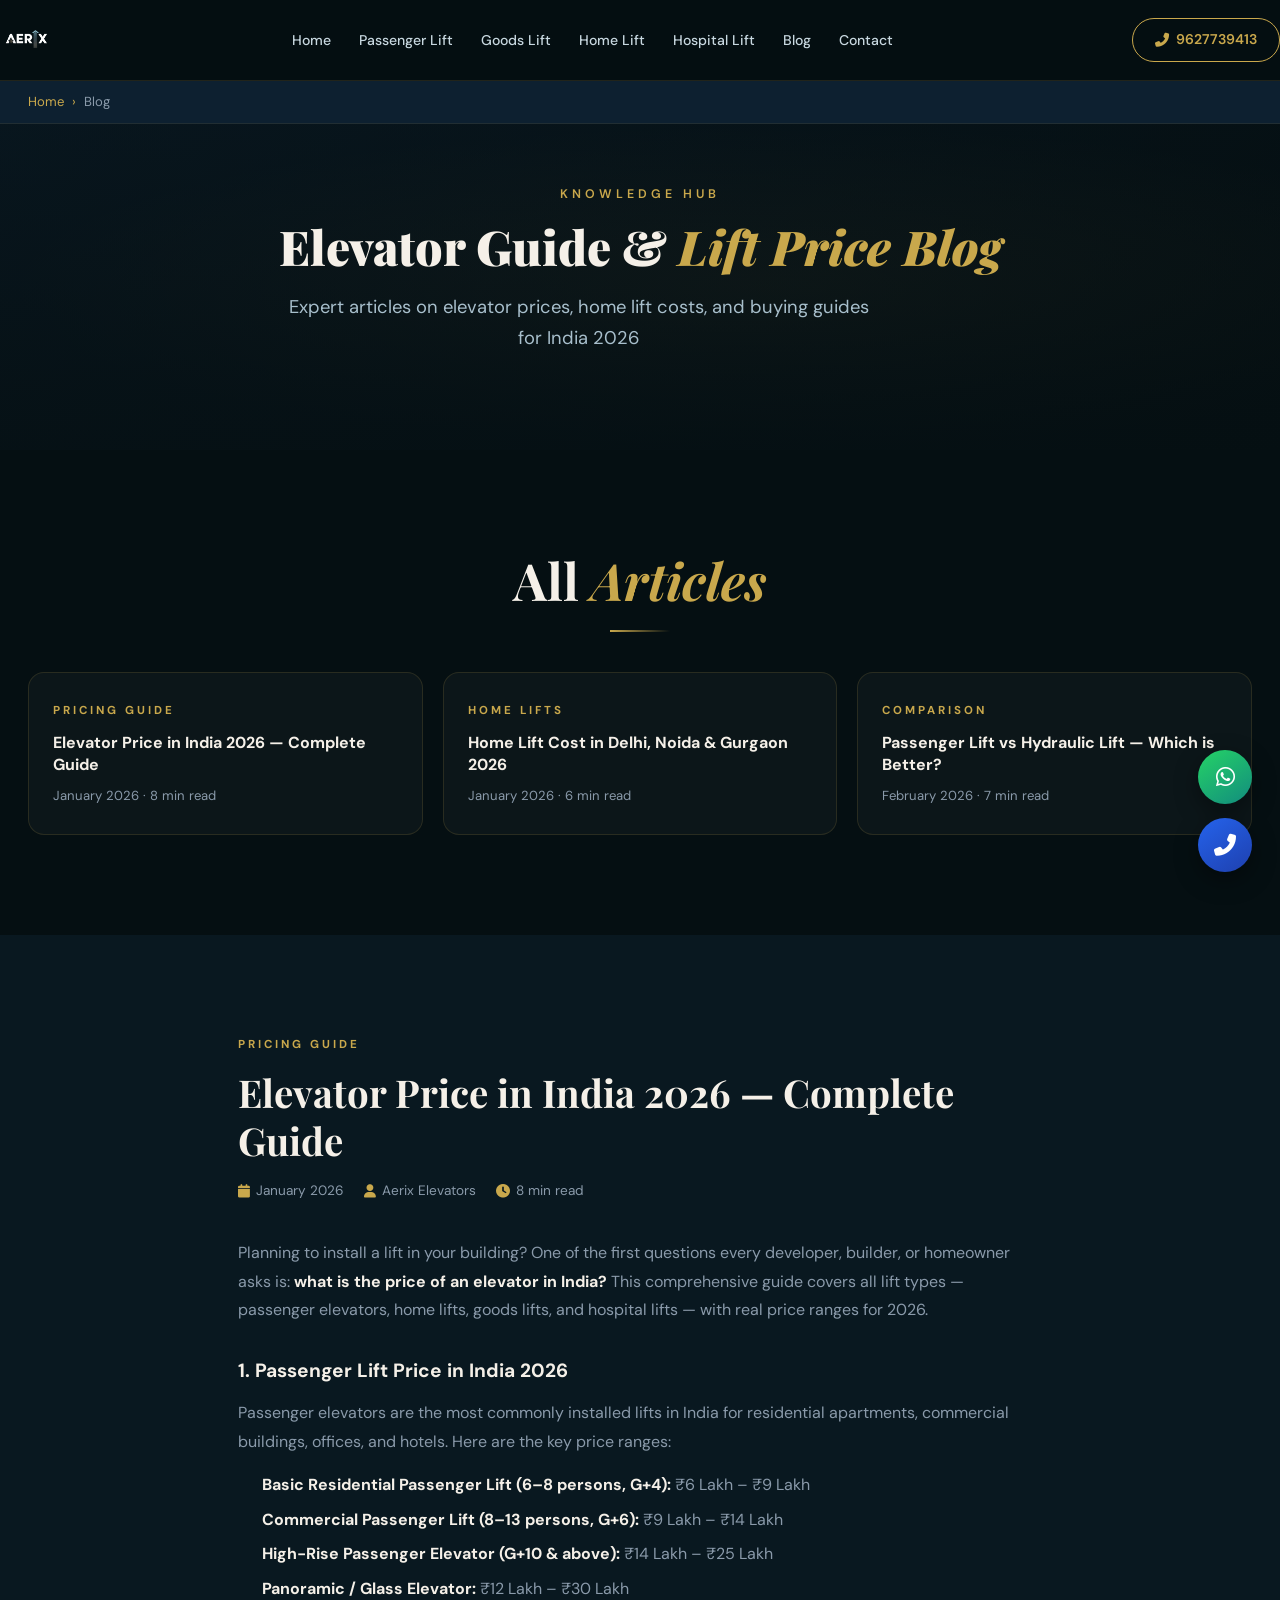
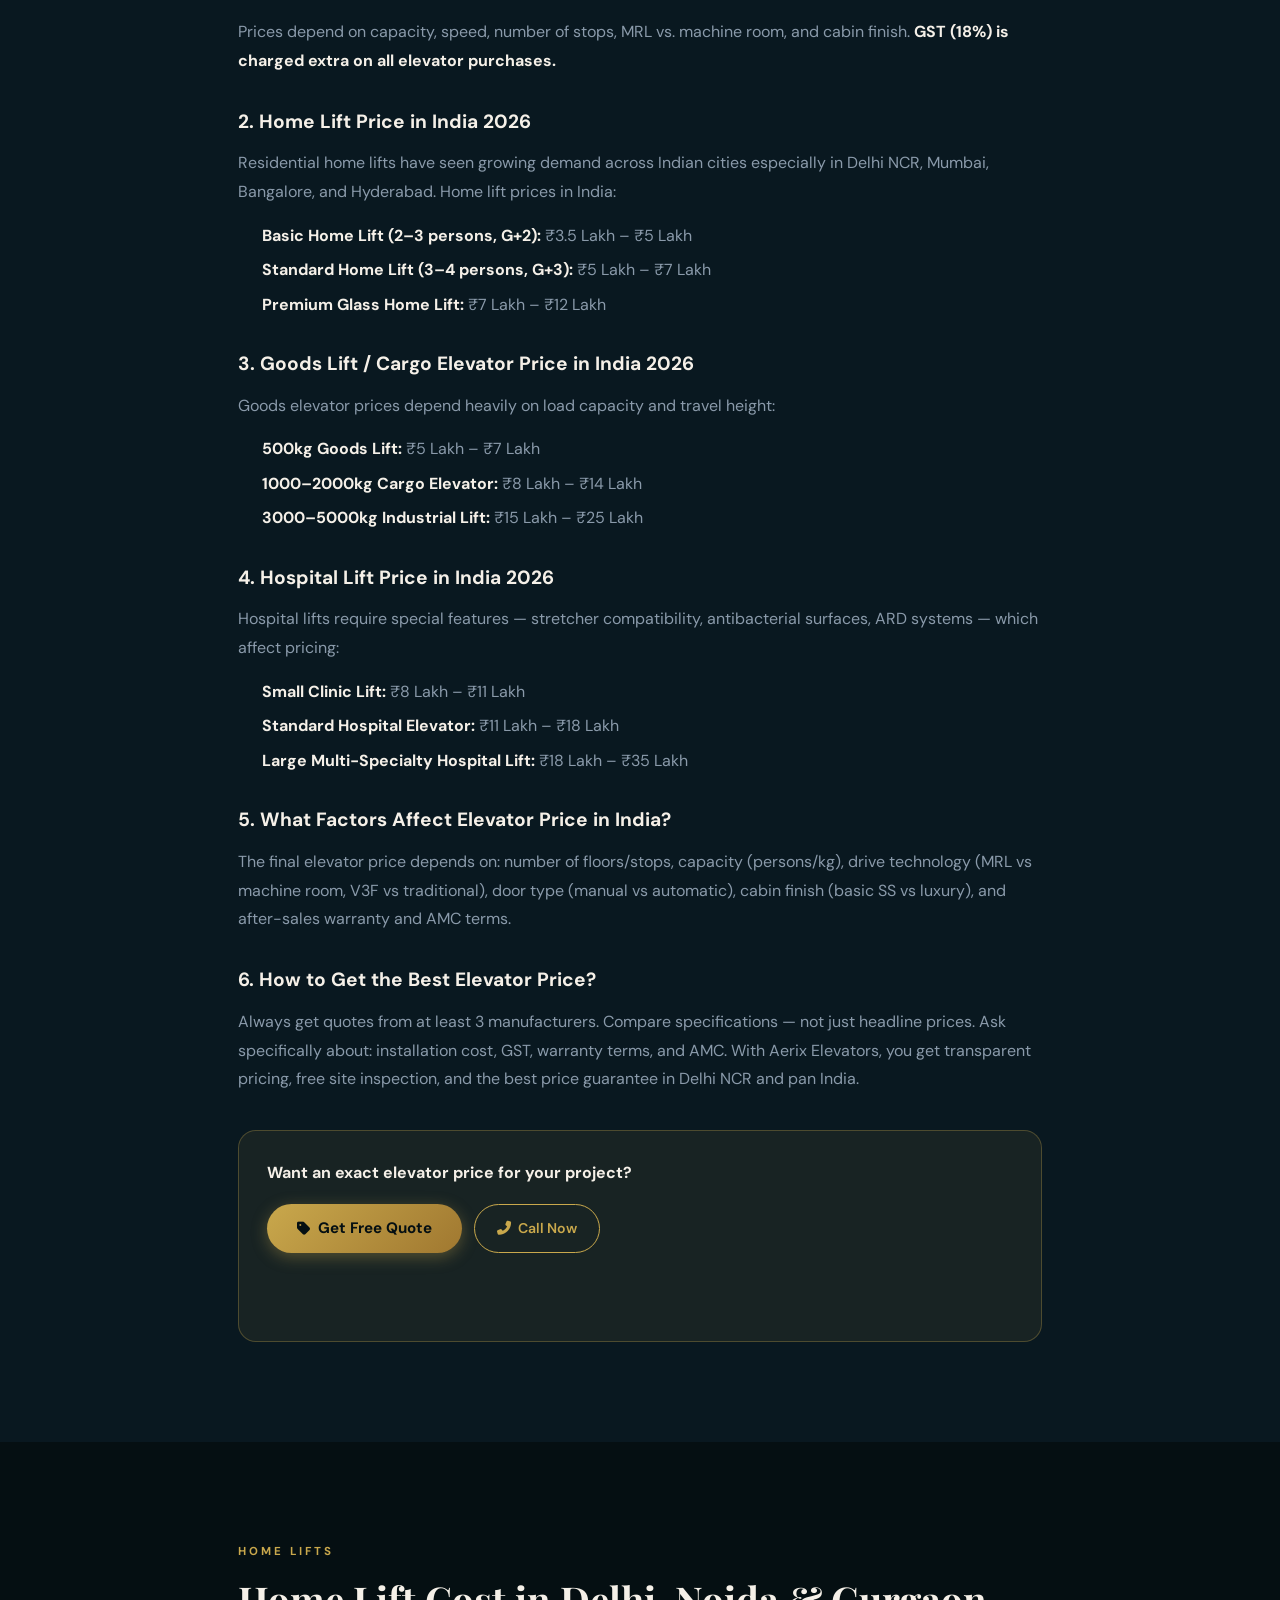
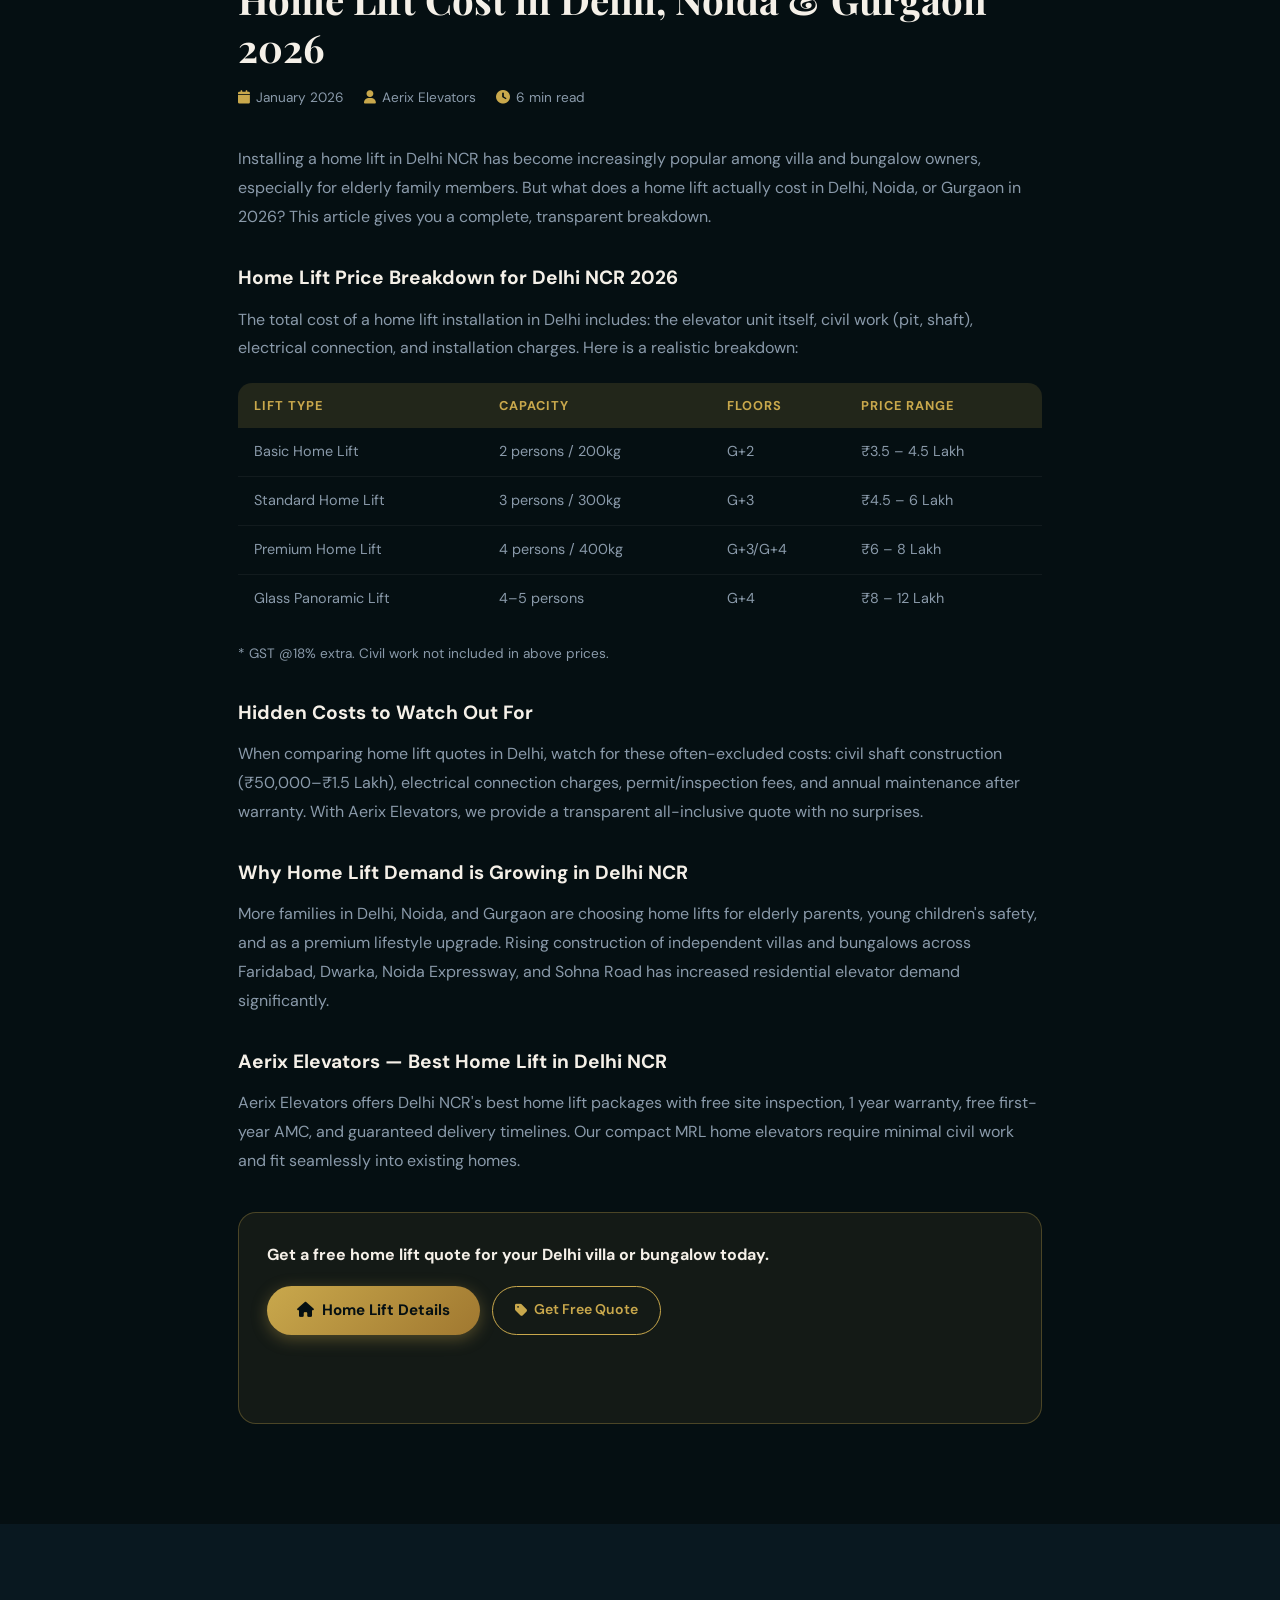
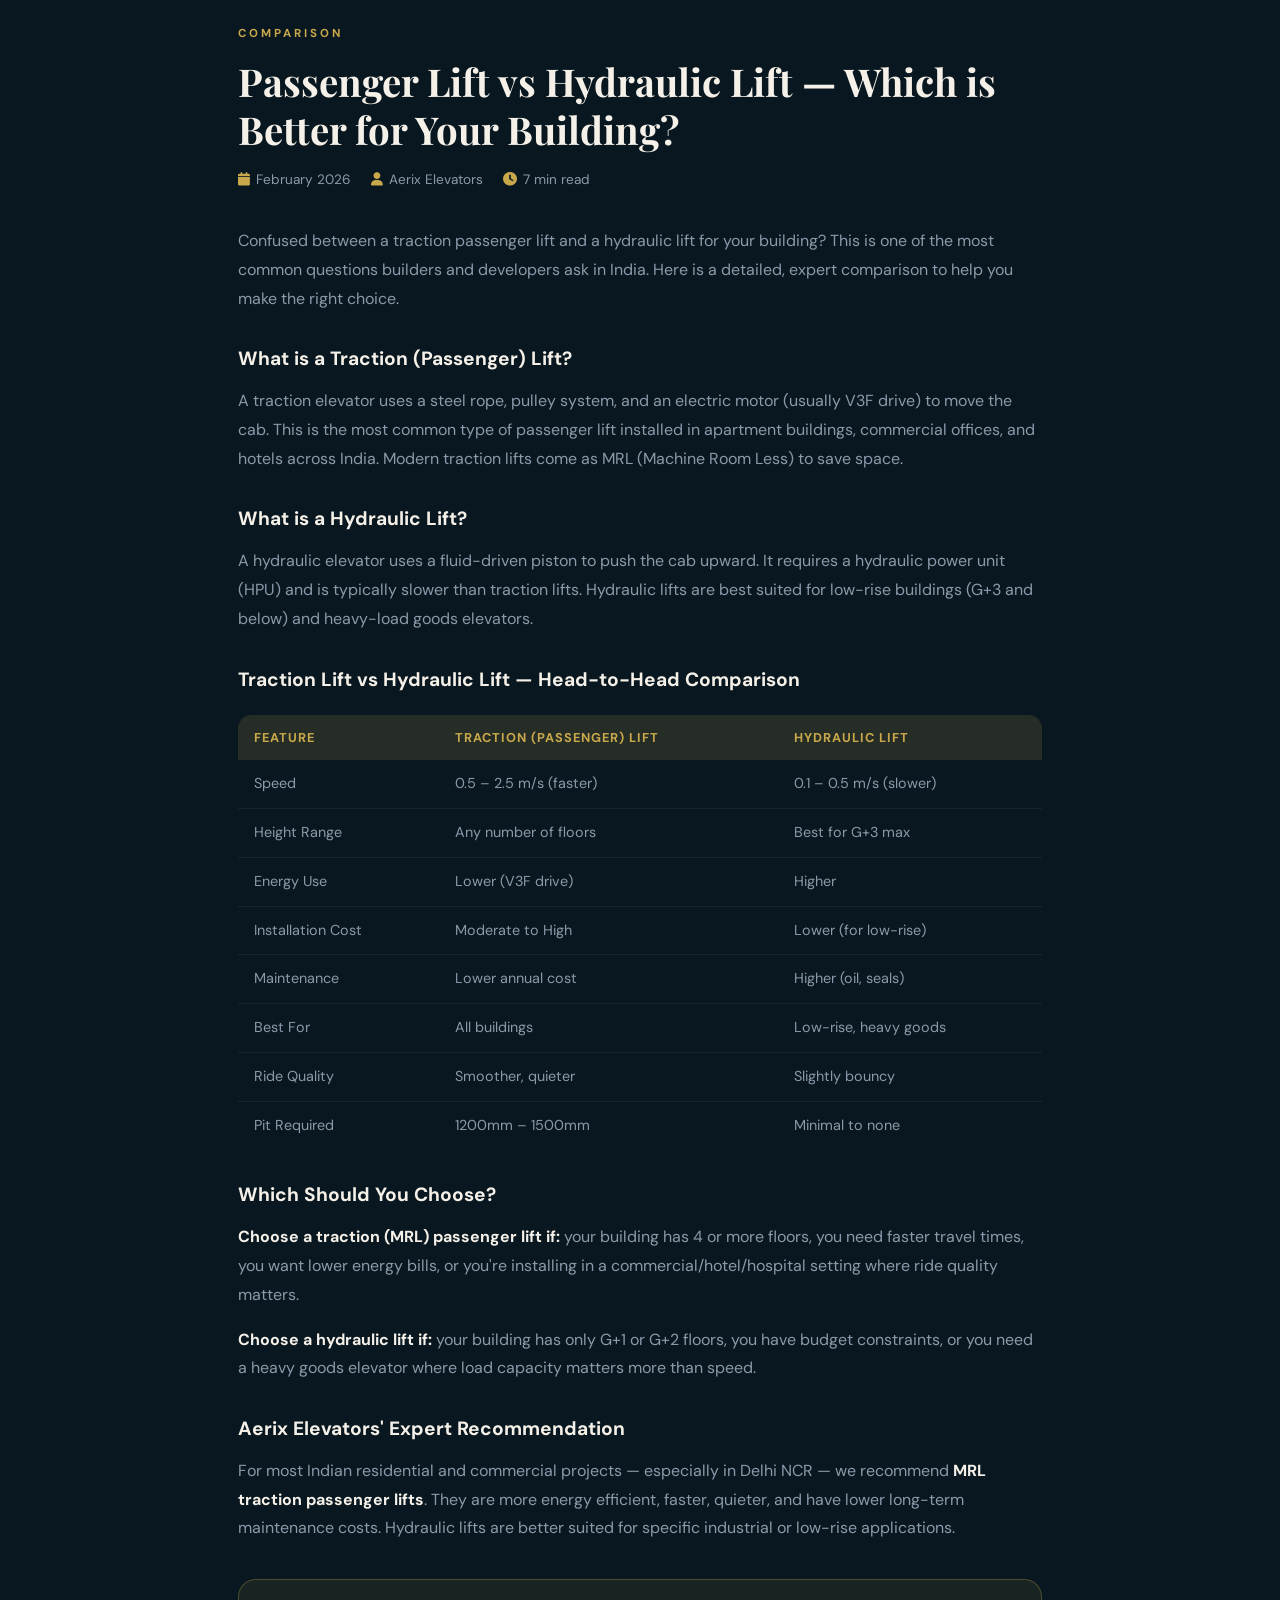
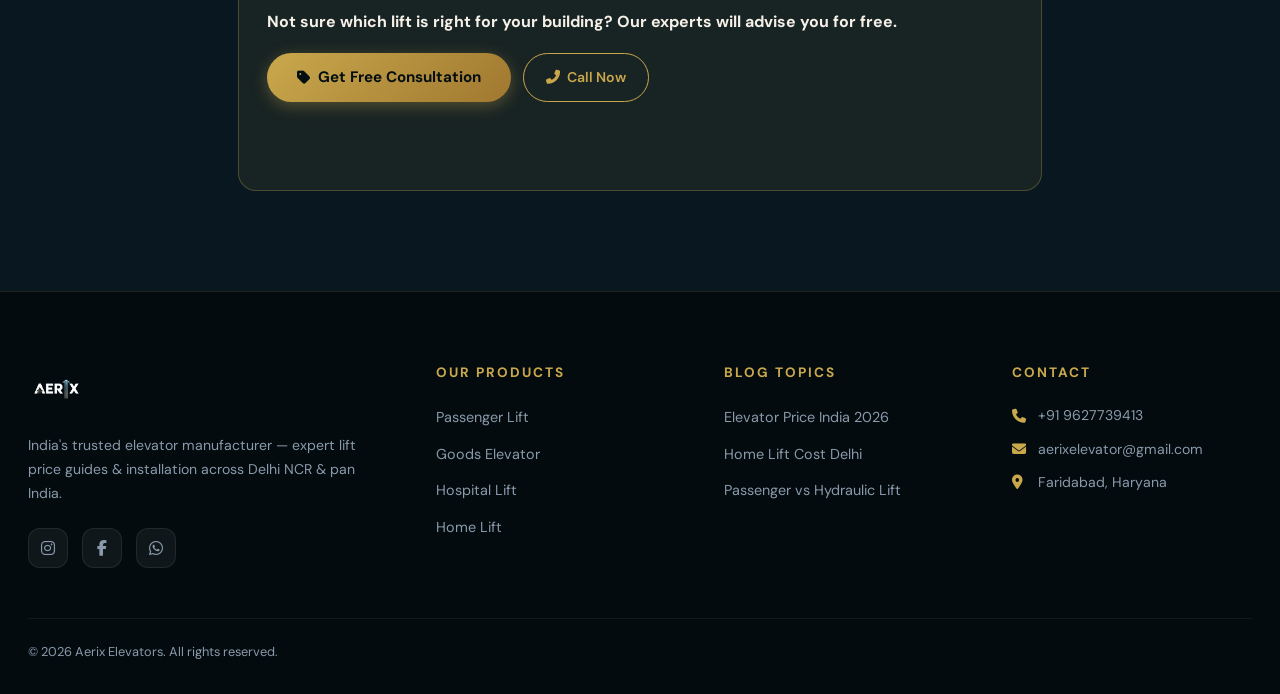
<file: blog.html>
<!DOCTYPE html>
<html lang="en">
<head>
  <meta charset="UTF-8">
  <meta name="viewport" content="width=device-width, initial-scale=1.0">
  <title>Elevator Blog | Lift Price Guide India 2026 — Aerix Elevators</title>
  <meta name="description" content="Aerix Elevators blog — elevator price in India 2026, home lift cost in Delhi, passenger vs hydraulic lift comparison. Expert guides for builders & homeowners.">
  <meta name="robots" content="index, follow, max-snippet:-1, max-image-preview:large">
  <meta property="og:type" content="blog">
  <meta property="og:url" content="https://www.aerixelevators.com/blog.html">
  <meta property="og:title" content="Elevator Blog | Lift Price Guide India 2026 — Aerix Elevators">
  <meta property="og:description" content="Expert elevator guides — lift price India 2026, home lift cost Delhi, passenger vs hydraulic lift comparison.">
  <meta property="og:image" content="https://www.aerixelevators.com/passenger.jpg">
  <link rel="canonical" href="https://www.aerixelevators.com/blog.html">
  <link rel="icon" type="image/png" href="aerixlogo.png">
  <link rel="preconnect" href="https://fonts.googleapis.com">
  <link rel="preconnect" href="https://fonts.gstatic.com" crossorigin>
  <link href="https://fonts.googleapis.com/css2?family=Playfair+Display:ital,wght@0,400;0,700;0,900;1,400&family=DM+Sans:wght@300;400;500;600&display=swap" rel="stylesheet">
  <link rel="stylesheet" href="https://cdnjs.cloudflare.com/ajax/libs/font-awesome/6.4.0/css/all.min.css" media="print" onload="this.media='all'">
  <noscript><link rel="stylesheet" href="https://cdnjs.cloudflare.com/ajax/libs/font-awesome/6.4.0/css/all.min.css"></noscript>
  <link rel="stylesheet" href="style.css">

  <script type="application/ld+json">
  {
    "@context": "https://schema.org",
    "@type": "Blog",
    "name": "Aerix Elevators Blog",
    "url": "https://www.aerixelevators.com/blog.html",
    "description": "Expert elevator guides covering lift prices in India, home lift costs, and elevator comparisons for builders and homeowners.",
    "publisher": {
      "@type": "Organization",
      "name": "Aerix Elevators",
      "logo": "https://www.aerixelevators.com/aerixlogo.png"
    },
    "blogPost": [
      {
        "@type": "BlogPosting",
        "headline": "Elevator Price in India 2026 — Complete Guide",
        "url": "https://www.aerixelevators.com/blog.html#elevator-price-india-2026",
        "datePublished": "2026-01-01",
        "author": {"@type": "Organization", "name": "Aerix Elevators"},
        "description": "Complete guide to elevator prices in India 2026 covering all lift types."
      },
      {
        "@type": "BlogPosting",
        "headline": "Home Lift Cost in Delhi, Noida & Gurgaon 2026",
        "url": "https://www.aerixelevators.com/blog.html#home-lift-cost-delhi",
        "datePublished": "2026-01-15",
        "author": {"@type": "Organization", "name": "Aerix Elevators"},
        "description": "Detailed residential home lift price breakdown for Delhi NCR in 2026."
      },
      {
        "@type": "BlogPosting",
        "headline": "Passenger Lift vs Hydraulic Lift — Which is Better?",
        "url": "https://www.aerixelevators.com/blog.html#passenger-vs-hydraulic",
        "datePublished": "2026-02-01",
        "author": {"@type": "Organization", "name": "Aerix Elevators"},
        "description": "Comparison of traction passenger lifts vs hydraulic lifts for Indian buildings."
      }
    ]
  }
  </script>
</head>
<body>

<div class="floating-buttons">
  <button class="float-btn top-btn" id="backToTop" aria-label="Back to top"><i class="fas fa-chevron-up"></i></button>
  <a href="https://wa.me/919627739413?text=Hello%20Aerix%2C%20I%20need%20best%20price%20for%20elevator" class="float-btn whatsapp" target="_blank" rel="noopener" aria-label="WhatsApp"><i class="fab fa-whatsapp"></i></a>
  <a href="tel:9627739413" class="float-btn call" aria-label="Call"><i class="fas fa-phone-alt"></i></a>
</div>

<nav class="navbar" id="navbar" aria-label="Main navigation">
  <div class="container nav-container">
    <a href="index.html" class="logo-wrapper"><img class="logo-img" src="aerixlogo.png" alt="Aerix Elevators Logo" width="44" height="44"></a>
    <button class="hamburger" id="hamburger" aria-label="Toggle navigation"><span></span><span></span><span></span></button>
    <ul class="nav-links" id="navLinks">
      <li><a href="index.html">Home</a></li>
      <li><a href="passenger-lift.html">Passenger Lift</a></li>
      <li><a href="goods-lift.html">Goods Lift</a></li>
      <li><a href="home-lift.html">Home Lift</a></li>
      <li><a href="hospital-lift.html">Hospital Lift</a></li>
      <li><a href="blog.html" aria-current="page" style="color:var(--gold)">Blog</a></li>
      <li><a href="contact.html">Contact</a></li>
    </ul>
    <a href="tel:9627739413" class="btn-gold-outline nav-cta"><i class="fas fa-phone-alt"></i> 9627739413</a>
  </div>
</nav>

<nav class="breadcrumb-nav" aria-label="Breadcrumb">
  <div class="container">
    <ol class="breadcrumb" itemscope itemtype="https://schema.org/BreadcrumbList">
      <li itemprop="itemListElement" itemscope itemtype="https://schema.org/ListItem"><a href="/index.html" itemprop="item"><span itemprop="name">Home</span></a><meta itemprop="position" content="1"></li>
      <li itemprop="itemListElement" itemscope itemtype="https://schema.org/ListItem"><span itemprop="name">Blog</span><meta itemprop="position" content="2"></li>
    </ol>
  </div>
</nav>

<main id="main-content">

  <section class="page-hero page-hero-sm" aria-labelledby="blog-hero-heading">
    <div class="page-hero-overlay"></div>
    <div class="container page-hero-content">
      <div class="section-label center fade-up">Knowledge Hub</div>
      <h1 id="blog-hero-heading" class="fade-up">Elevator Guide &amp; <em>Lift Price Blog</em></h1>
      <p class="hero-tagline fade-up">Expert articles on elevator prices, home lift costs, and buying guides for India 2026</p>
    </div>
  </section>

  <!-- BLOG INDEX -->
  <section class="section-pad" aria-labelledby="blog-index-heading">
    <div class="container">
      <h2 id="blog-index-heading" class="section-title center">All <em>Articles</em></h2>
      <div class="blog-full-grid">
        <a href="#elevator-price-india-2026" class="blog-index-card fade-up">
          <div class="blog-teaser-cat">Pricing Guide</div>
          <h3>Elevator Price in India 2026 — Complete Guide</h3>
          <p>January 2026 · 8 min read</p>
        </a>
        <a href="#home-lift-cost-delhi" class="blog-index-card fade-up">
          <div class="blog-teaser-cat">Home Lifts</div>
          <h3>Home Lift Cost in Delhi, Noida &amp; Gurgaon 2026</h3>
          <p>January 2026 · 6 min read</p>
        </a>
        <a href="#passenger-vs-hydraulic" class="blog-index-card fade-up">
          <div class="blog-teaser-cat">Comparison</div>
          <h3>Passenger Lift vs Hydraulic Lift — Which is Better?</h3>
          <p>February 2026 · 7 min read</p>
        </a>
      </div>
    </div>
  </section>

  <!-- ARTICLE 1 -->
  <article id="elevator-price-india-2026" class="blog-article section-pad bg-dark-alt" aria-labelledby="article1-heading">
    <div class="container blog-article-inner">
      <header class="blog-article-header">
        <div class="blog-teaser-cat">Pricing Guide</div>
        <h2 id="article1-heading">Elevator Price in India 2026 — Complete Guide</h2>
        <div class="blog-meta">
          <span><i class="fas fa-calendar"></i> January 2026</span>
          <span><i class="fas fa-user"></i> Aerix Elevators</span>
          <span><i class="fas fa-clock"></i> 8 min read</span>
        </div>
      </header>

      <div class="blog-content">
        <p>Planning to install a lift in your building? One of the first questions every developer, builder, or homeowner asks is: <strong>what is the price of an elevator in India?</strong> This comprehensive guide covers all lift types — passenger elevators, home lifts, goods lifts, and hospital lifts — with real price ranges for 2026.</p>

        <h3>1. Passenger Lift Price in India 2026</h3>
        <p>Passenger elevators are the most commonly installed lifts in India for residential apartments, commercial buildings, offices, and hotels. Here are the key price ranges:</p>
        <ul style="margin:16px 0 16px 24px;color:var(--grey);">
          <li style="margin-bottom:8px;"><strong>Basic Residential Passenger Lift (6–8 persons, G+4):</strong> ₹6 Lakh – ₹9 Lakh</li>
          <li style="margin-bottom:8px;"><strong>Commercial Passenger Lift (8–13 persons, G+6):</strong> ₹9 Lakh – ₹14 Lakh</li>
          <li style="margin-bottom:8px;"><strong>High-Rise Passenger Elevator (G+10 &amp; above):</strong> ₹14 Lakh – ₹25 Lakh</li>
          <li style="margin-bottom:8px;"><strong>Panoramic / Glass Elevator:</strong> ₹12 Lakh – ₹30 Lakh</li>
        </ul>
        <p>Prices depend on capacity, speed, number of stops, MRL vs. machine room, and cabin finish. <strong>GST (18%) is charged extra on all elevator purchases.</strong></p>

        <h3>2. Home Lift Price in India 2026</h3>
        <p>Residential home lifts have seen growing demand across Indian cities especially in Delhi NCR, Mumbai, Bangalore, and Hyderabad. Home lift prices in India:</p>
        <ul style="margin:16px 0 16px 24px;color:var(--grey);">
          <li style="margin-bottom:8px;"><strong>Basic Home Lift (2–3 persons, G+2):</strong> ₹3.5 Lakh – ₹5 Lakh</li>
          <li style="margin-bottom:8px;"><strong>Standard Home Lift (3–4 persons, G+3):</strong> ₹5 Lakh – ₹7 Lakh</li>
          <li style="margin-bottom:8px;"><strong>Premium Glass Home Lift:</strong> ₹7 Lakh – ₹12 Lakh</li>
        </ul>

        <h3>3. Goods Lift / Cargo Elevator Price in India 2026</h3>
        <p>Goods elevator prices depend heavily on load capacity and travel height:</p>
        <ul style="margin:16px 0 16px 24px;color:var(--grey);">
          <li style="margin-bottom:8px;"><strong>500kg Goods Lift:</strong> ₹5 Lakh – ₹7 Lakh</li>
          <li style="margin-bottom:8px;"><strong>1000–2000kg Cargo Elevator:</strong> ₹8 Lakh – ₹14 Lakh</li>
          <li style="margin-bottom:8px;"><strong>3000–5000kg Industrial Lift:</strong> ₹15 Lakh – ₹25 Lakh</li>
        </ul>

        <h3>4. Hospital Lift Price in India 2026</h3>
        <p>Hospital lifts require special features — stretcher compatibility, antibacterial surfaces, ARD systems — which affect pricing:</p>
        <ul style="margin:16px 0 16px 24px;color:var(--grey);">
          <li style="margin-bottom:8px;"><strong>Small Clinic Lift:</strong> ₹8 Lakh – ₹11 Lakh</li>
          <li style="margin-bottom:8px;"><strong>Standard Hospital Elevator:</strong> ₹11 Lakh – ₹18 Lakh</li>
          <li style="margin-bottom:8px;"><strong>Large Multi-Specialty Hospital Lift:</strong> ₹18 Lakh – ₹35 Lakh</li>
        </ul>

        <h3>5. What Factors Affect Elevator Price in India?</h3>
        <p>The final elevator price depends on: number of floors/stops, capacity (persons/kg), drive technology (MRL vs machine room, V3F vs traditional), door type (manual vs automatic), cabin finish (basic SS vs luxury), and after-sales warranty and AMC terms.</p>

        <h3>6. How to Get the Best Elevator Price?</h3>
        <p>Always get quotes from at least 3 manufacturers. Compare specifications — not just headline prices. Ask specifically about: installation cost, GST, warranty terms, and AMC. With Aerix Elevators, you get transparent pricing, free site inspection, and the best price guarantee in Delhi NCR and pan India.</p>

        <div class="blog-cta-box">
          <p><strong>Want an exact elevator price for your project?</strong></p>
          <div class="btn-group" style="margin-top:16px;flex-wrap:wrap;gap:12px;">
            <a href="/contact.html" class="btn-solid-gold"><i class="fas fa-tag"></i> Get Free Quote</a>
            <a href="tel:9627739413" class="btn-gold-outline"><i class="fas fa-phone-alt"></i> Call Now</a>
          </div>
        </div>
      </div>
    </div>
  </article>

  <!-- ARTICLE 2 -->
  <article id="home-lift-cost-delhi" class="blog-article section-pad" aria-labelledby="article2-heading">
    <div class="container blog-article-inner">
      <header class="blog-article-header">
        <div class="blog-teaser-cat">Home Lifts</div>
        <h2 id="article2-heading">Home Lift Cost in Delhi, Noida &amp; Gurgaon 2026</h2>
        <div class="blog-meta">
          <span><i class="fas fa-calendar"></i> January 2026</span>
          <span><i class="fas fa-user"></i> Aerix Elevators</span>
          <span><i class="fas fa-clock"></i> 6 min read</span>
        </div>
      </header>

      <div class="blog-content">
        <p>Installing a home lift in Delhi NCR has become increasingly popular among villa and bungalow owners, especially for elderly family members. But what does a home lift actually cost in Delhi, Noida, or Gurgaon in 2026? This article gives you a complete, transparent breakdown.</p>

        <h3>Home Lift Price Breakdown for Delhi NCR 2026</h3>
        <p>The total cost of a home lift installation in Delhi includes: the elevator unit itself, civil work (pit, shaft), electrical connection, and installation charges. Here is a realistic breakdown:</p>

        <div class="blog-table-wrap">
          <table class="blog-table">
            <thead>
              <tr><th>Lift Type</th><th>Capacity</th><th>Floors</th><th>Price Range</th></tr>
            </thead>
            <tbody>
              <tr><td>Basic Home Lift</td><td>2 persons / 200kg</td><td>G+2</td><td>₹3.5 – 4.5 Lakh</td></tr>
              <tr><td>Standard Home Lift</td><td>3 persons / 300kg</td><td>G+3</td><td>₹4.5 – 6 Lakh</td></tr>
              <tr><td>Premium Home Lift</td><td>4 persons / 400kg</td><td>G+3/G+4</td><td>₹6 – 8 Lakh</td></tr>
              <tr><td>Glass Panoramic Lift</td><td>4–5 persons</td><td>G+4</td><td>₹8 – 12 Lakh</td></tr>
            </tbody>
          </table>
        </div>
        <p style="margin-top:12px;color:var(--grey);font-size:0.85rem;">* GST @18% extra. Civil work not included in above prices.</p>

        <h3>Hidden Costs to Watch Out For</h3>
        <p>When comparing home lift quotes in Delhi, watch for these often-excluded costs: civil shaft construction (₹50,000–₹1.5 Lakh), electrical connection charges, permit/inspection fees, and annual maintenance after warranty. With Aerix Elevators, we provide a transparent all-inclusive quote with no surprises.</p>

        <h3>Why Home Lift Demand is Growing in Delhi NCR</h3>
        <p>More families in Delhi, Noida, and Gurgaon are choosing home lifts for elderly parents, young children's safety, and as a premium lifestyle upgrade. Rising construction of independent villas and bungalows across Faridabad, Dwarka, Noida Expressway, and Sohna Road has increased residential elevator demand significantly.</p>

        <h3>Aerix Elevators — Best Home Lift in Delhi NCR</h3>
        <p>Aerix Elevators offers Delhi NCR's best home lift packages with free site inspection, 1 year warranty, free first-year AMC, and guaranteed delivery timelines. Our compact MRL home elevators require minimal civil work and fit seamlessly into existing homes.</p>

        <div class="blog-cta-box">
          <p><strong>Get a free home lift quote for your Delhi villa or bungalow today.</strong></p>
          <div class="btn-group" style="margin-top:16px;flex-wrap:wrap;gap:12px;">
            <a href="/home-lift.html" class="btn-solid-gold"><i class="fas fa-home"></i> Home Lift Details</a>
            <a href="/contact.html" class="btn-gold-outline"><i class="fas fa-tag"></i> Get Free Quote</a>
          </div>
        </div>
      </div>
    </div>
  </article>

  <!-- ARTICLE 3 -->
  <article id="passenger-vs-hydraulic" class="blog-article section-pad bg-dark-alt" aria-labelledby="article3-heading">
    <div class="container blog-article-inner">
      <header class="blog-article-header">
        <div class="blog-teaser-cat">Comparison</div>
        <h2 id="article3-heading">Passenger Lift vs Hydraulic Lift — Which is Better for Your Building?</h2>
        <div class="blog-meta">
          <span><i class="fas fa-calendar"></i> February 2026</span>
          <span><i class="fas fa-user"></i> Aerix Elevators</span>
          <span><i class="fas fa-clock"></i> 7 min read</span>
        </div>
      </header>

      <div class="blog-content">
        <p>Confused between a traction passenger lift and a hydraulic lift for your building? This is one of the most common questions builders and developers ask in India. Here is a detailed, expert comparison to help you make the right choice.</p>

        <h3>What is a Traction (Passenger) Lift?</h3>
        <p>A traction elevator uses a steel rope, pulley system, and an electric motor (usually V3F drive) to move the cab. This is the most common type of passenger lift installed in apartment buildings, commercial offices, and hotels across India. Modern traction lifts come as MRL (Machine Room Less) to save space.</p>

        <h3>What is a Hydraulic Lift?</h3>
        <p>A hydraulic elevator uses a fluid-driven piston to push the cab upward. It requires a hydraulic power unit (HPU) and is typically slower than traction lifts. Hydraulic lifts are best suited for low-rise buildings (G+3 and below) and heavy-load goods elevators.</p>

        <h3>Traction Lift vs Hydraulic Lift — Head-to-Head Comparison</h3>
        <div class="blog-table-wrap">
          <table class="blog-table">
            <thead>
              <tr><th>Feature</th><th>Traction (Passenger) Lift</th><th>Hydraulic Lift</th></tr>
            </thead>
            <tbody>
              <tr><td>Speed</td><td>0.5 – 2.5 m/s (faster)</td><td>0.1 – 0.5 m/s (slower)</td></tr>
              <tr><td>Height Range</td><td>Any number of floors</td><td>Best for G+3 max</td></tr>
              <tr><td>Energy Use</td><td>Lower (V3F drive)</td><td>Higher</td></tr>
              <tr><td>Installation Cost</td><td>Moderate to High</td><td>Lower (for low-rise)</td></tr>
              <tr><td>Maintenance</td><td>Lower annual cost</td><td>Higher (oil, seals)</td></tr>
              <tr><td>Best For</td><td>All buildings</td><td>Low-rise, heavy goods</td></tr>
              <tr><td>Ride Quality</td><td>Smoother, quieter</td><td>Slightly bouncy</td></tr>
              <tr><td>Pit Required</td><td>1200mm – 1500mm</td><td>Minimal to none</td></tr>
            </tbody>
          </table>
        </div>

        <h3>Which Should You Choose?</h3>
        <p><strong>Choose a traction (MRL) passenger lift if:</strong> your building has 4 or more floors, you need faster travel times, you want lower energy bills, or you're installing in a commercial/hotel/hospital setting where ride quality matters.</p>
        <p style="margin-top:12px;"><strong>Choose a hydraulic lift if:</strong> your building has only G+1 or G+2 floors, you have budget constraints, or you need a heavy goods elevator where load capacity matters more than speed.</p>

        <h3>Aerix Elevators' Expert Recommendation</h3>
        <p>For most Indian residential and commercial projects — especially in Delhi NCR — we recommend <strong>MRL traction passenger lifts</strong>. They are more energy efficient, faster, quieter, and have lower long-term maintenance costs. Hydraulic lifts are better suited for specific industrial or low-rise applications.</p>

        <div class="blog-cta-box">
          <p><strong>Not sure which lift is right for your building? Our experts will advise you for free.</strong></p>
          <div class="btn-group" style="margin-top:16px;flex-wrap:wrap;gap:12px;">
            <a href="/contact.html" class="btn-solid-gold"><i class="fas fa-tag"></i> Get Free Consultation</a>
            <a href="tel:9627739413" class="btn-gold-outline"><i class="fas fa-phone-alt"></i> Call Now</a>
          </div>
        </div>
      </div>
    </div>
  </article>

</main>

<footer>
  <div class="container">
    <div class="footer-grid">
      <div class="footer-brand">
        <img src="aerixlogo.png" alt="Aerix Elevators" class="footer-logo" width="56" height="56" loading="lazy">
        <p>India's trusted elevator manufacturer — expert lift price guides &amp; installation across Delhi NCR &amp; pan India.</p>
        <div class="social-icons">
          <a href="https://www.instagram.com/aerixelevators" target="_blank" rel="noopener" aria-label="Instagram"><i class="fab fa-instagram"></i></a>
          <a href="https://www.facebook.com/aerixelevators" target="_blank" rel="noopener" aria-label="Facebook"><i class="fab fa-facebook-f"></i></a>
          <a href="https://wa.me/919627739413" target="_blank" rel="noopener" aria-label="WhatsApp"><i class="fab fa-whatsapp"></i></a>
        </div>
      </div>
      <div><h4>Our Products</h4><ul><li><a href="/passenger-lift.html">Passenger Lift</a></li><li><a href="/goods-lift.html">Goods Elevator</a></li><li><a href="/hospital-lift.html">Hospital Lift</a></li><li><a href="/home-lift.html">Home Lift</a></li></ul></div>
      <div><h4>Blog Topics</h4><ul><li><a href="#elevator-price-india-2026">Elevator Price India 2026</a></li><li><a href="#home-lift-cost-delhi">Home Lift Cost Delhi</a></li><li><a href="#passenger-vs-hydraulic">Passenger vs Hydraulic Lift</a></li></ul></div>
      <div><h4>Contact</h4><p><i class="fas fa-phone"></i> <a href="tel:9627739413">+91 9627739413</a></p><p><i class="fas fa-envelope"></i> <a href="mailto:aerixelevator@gmail.com">aerixelevator@gmail.com</a></p><p><i class="fas fa-map-marker-alt"></i> Faridabad, Haryana</p></div>
    </div>
    <hr>
    <div class="footer-bottom"><p>© 2026 Aerix Elevators. All rights reserved.</p></div>
  </div>
</footer>
<script src="script.js" defer></script>
</body>
</html>
</file>
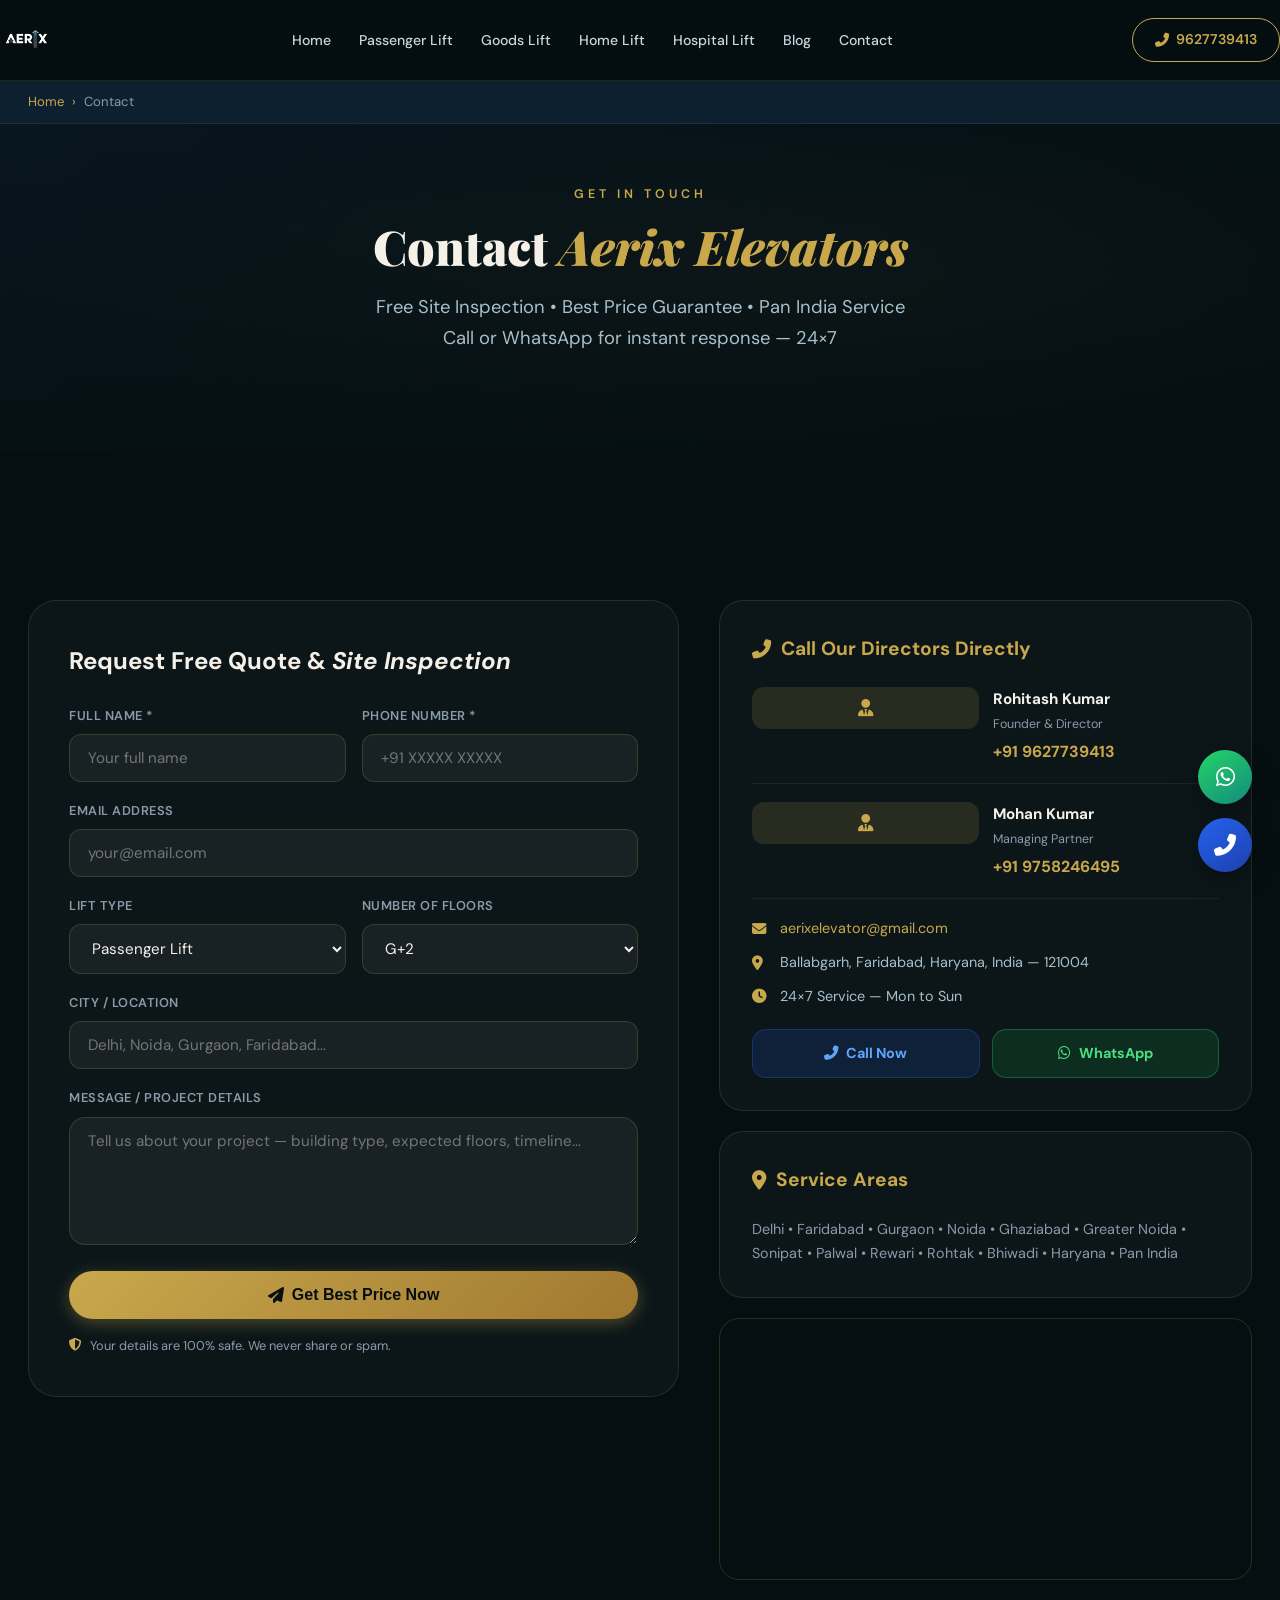
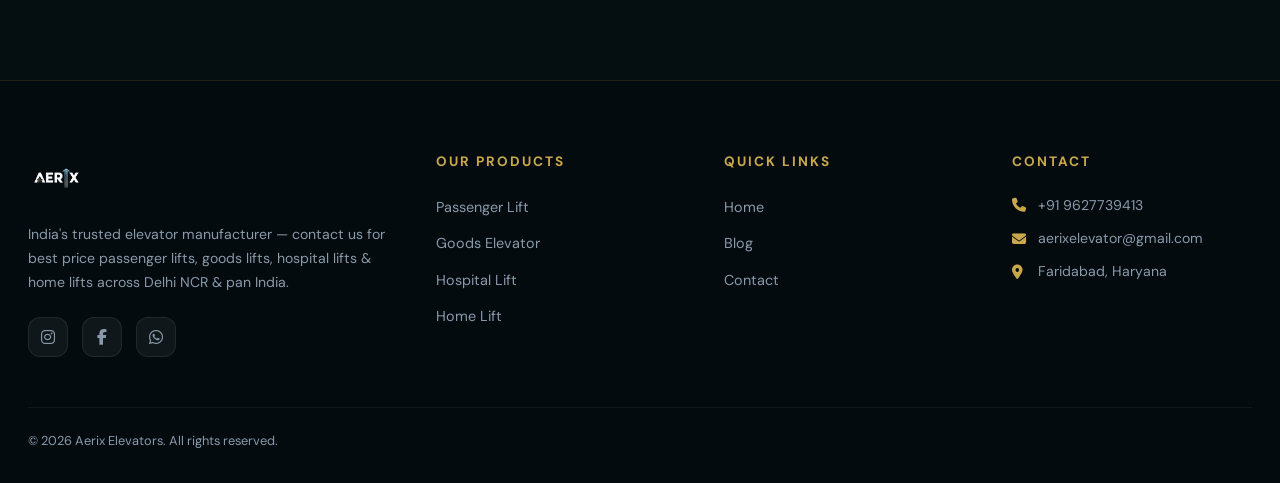
<file: contact.html>
<!DOCTYPE html>
<html lang="en">
<head>
  <meta charset="UTF-8">
  <meta name="viewport" content="width=device-width, initial-scale=1.0">
  <title>Contact Aerix Elevators | Get Free Elevator Quote — Delhi NCR, Faridabad India</title>
  <meta name="description" content="Contact Aerix Elevators for free elevator quote and site inspection. Serving Delhi, Faridabad, Noida, Gurgaon & pan India. Call +91 9627739413 or WhatsApp for instant reply.">
  <meta name="robots" content="index, follow">
  <meta property="og:type" content="website">
  <meta property="og:url" content="https://www.aerixelevators.com/contact.html">
  <meta property="og:title" content="Contact Aerix Elevators | Free Elevator Quote India">
  <meta property="og:description" content="Get free elevator quote from Aerix Elevators. Delhi NCR, Faridabad, pan India. Call +91 9627739413.">
  <link rel="canonical" href="https://www.aerixelevators.com/contact.html">
  <link rel="icon" type="image/png" href="aerixlogo.png">
  <link rel="preconnect" href="https://fonts.googleapis.com">
  <link rel="preconnect" href="https://fonts.gstatic.com" crossorigin>
  <link href="https://fonts.googleapis.com/css2?family=Playfair+Display:ital,wght@0,400;0,700;0,900;1,400&family=DM+Sans:wght@300;400;500;600&display=swap" rel="stylesheet">
  <link rel="stylesheet" href="https://cdnjs.cloudflare.com/ajax/libs/font-awesome/6.4.0/css/all.min.css" media="print" onload="this.media='all'">
  <noscript><link rel="stylesheet" href="https://cdnjs.cloudflare.com/ajax/libs/font-awesome/6.4.0/css/all.min.css"></noscript>
  <link rel="stylesheet" href="style.css">
</head>
<body>

<div class="floating-buttons">
  <button class="float-btn top-btn" id="backToTop" aria-label="Back to top"><i class="fas fa-chevron-up"></i></button>
  <a href="https://wa.me/919627739413?text=Hello%20Aerix%2C%20I%20need%20best%20price%20for%20elevator" class="float-btn whatsapp" target="_blank" rel="noopener" aria-label="WhatsApp"><i class="fab fa-whatsapp"></i></a>
  <a href="tel:9627739413" class="float-btn call" aria-label="Call"><i class="fas fa-phone-alt"></i></a>
</div>

<nav class="navbar" id="navbar" aria-label="Main navigation">
  <div class="container nav-container">
    <a href="index.html" class="logo-wrapper"><img class="logo-img" src="aerixlogo.png" alt="Aerix Elevators Logo" width="44" height="44"></a>
    <button class="hamburger" id="hamburger" aria-label="Toggle navigation"><span></span><span></span><span></span></button>
    <ul class="nav-links" id="navLinks">
      <li><a href="index.html">Home</a></li>
      <li><a href="passenger-lift.html">Passenger Lift</a></li>
      <li><a href="goods-lift.html">Goods Lift</a></li>
      <li><a href="home-lift.html">Home Lift</a></li>
      <li><a href="hospital-lift.html">Hospital Lift</a></li>
      <li><a href="blog.html">Blog</a></li>
      <li><a href="contact.html" aria-current="page" style="color:var(--gold)">Contact</a></li>
    </ul>
    <a href="tel:9627739413" class="btn-gold-outline nav-cta"><i class="fas fa-phone-alt"></i> 9627739413</a>
  </div>
</nav>

<nav class="breadcrumb-nav" aria-label="Breadcrumb">
  <div class="container">
    <ol class="breadcrumb" itemscope itemtype="https://schema.org/BreadcrumbList">
      <li itemprop="itemListElement" itemscope itemtype="https://schema.org/ListItem"><a href="/index.html" itemprop="item"><span itemprop="name">Home</span></a><meta itemprop="position" content="1"></li>
      <li itemprop="itemListElement" itemscope itemtype="https://schema.org/ListItem"><span itemprop="name">Contact</span><meta itemprop="position" content="2"></li>
    </ol>
  </div>
</nav>

<main id="main-content">

  <section class="page-hero page-hero-sm" aria-labelledby="contact-page-heading">
    <div class="page-hero-overlay"></div>
    <div class="container page-hero-content">
      <div class="section-label center fade-up">Get In Touch</div>
      <h1 id="contact-page-heading" class="fade-up">Contact <em>Aerix Elevators</em></h1>
      <p class="hero-tagline fade-up">Free Site Inspection • Best Price Guarantee • Pan India Service<br>Call or WhatsApp for instant response — 24×7</p>
    </div>
  </section>

  <section class="section-pad" aria-labelledby="contact-form-heading">
    <div class="container">
      <div class="contact-grid">
        <div class="contact-form-wrap fade-up">
          <h2 id="contact-form-heading">Request Free Quote &amp; <em>Site Inspection</em></h2>
          <form id="quoteForm" novalidate style="margin-top:24px;">
            <div class="form-row">
              <div class="form-group">
                <label for="nameInput">Full Name *</label>
                <input type="text" placeholder="Your full name" id="nameInput" name="name" autocomplete="name" required aria-required="true">
              </div>
              <div class="form-group">
                <label for="phoneInput">Phone Number *</label>
                <input type="tel" placeholder="+91 XXXXX XXXXX" id="phoneInput" name="phone" autocomplete="tel" required aria-required="true">
              </div>
            </div>
            <div class="form-group">
              <label for="emailInput">Email Address</label>
              <input type="email" placeholder="your@email.com" id="emailInput" name="email" autocomplete="email">
            </div>
            <div class="form-row">
              <div class="form-group">
                <label for="liftType">Lift Type</label>
                <select id="liftType" name="liftType">
                  <option value="passenger">Passenger Lift</option>
                  <option value="goods">Goods Lift / Cargo Elevator</option>
                  <option value="hospital">Hospital Lift</option>
                  <option value="residential">Residential / Home Lift</option>
                  <option value="amc">AMC / Maintenance</option>
                  <option value="modernisation">Modernisation</option>
                </select>
              </div>
              <div class="form-group">
                <label for="floors">Number of Floors</label>
                <select id="floors" name="floors">
                  <option>G+2</option><option>G+3</option><option>G+4</option>
                  <option>G+5</option><option>G+6 to G+10</option><option>G+10 and above</option>
                </select>
              </div>
            </div>
            <div class="form-group">
              <label for="cityInput">City / Location</label>
              <input type="text" placeholder="Delhi, Noida, Gurgaon, Faridabad..." id="cityInput" name="city">
            </div>
            <div class="form-group">
              <label for="msgInput">Message / Project Details</label>
              <textarea rows="5" placeholder="Tell us about your project — building type, expected floors, timeline..." id="msgInput" name="message"></textarea>
            </div>
            <button type="submit" class="btn-solid-gold submit-btn"><i class="fas fa-paper-plane"></i> Get Best Price Now</button>
          </form>
          <div class="form-note"><i class="fas fa-shield-alt"></i> Your details are 100% safe. We never share or spam.</div>
        </div>

        <div class="contact-info-wrap fade-up">
          <div class="contact-info-card">
            <h3><i class="fas fa-phone-alt"></i> Call Our Directors Directly</h3>
            <div class="contact-person">
              <div class="contact-person-icon"><i class="fas fa-user-tie"></i></div>
              <div>
                <strong>Rohitash Kumar</strong>
                <span>Founder &amp; Director</span>
                <a href="tel:9627739413">+91 9627739413</a>
              </div>
            </div>
            <div class="contact-person">
              <div class="contact-person-icon"><i class="fas fa-user-tie"></i></div>
              <div>
                <strong>Mohan Kumar</strong>
                <span>Managing Partner</span>
                <a href="tel:9758246495">+91 9758246495</a>
              </div>
            </div>
            <div class="contact-details">
              <p><i class="fas fa-envelope"></i> <a href="mailto:aerixelevator@gmail.com">aerixelevator@gmail.com</a></p>
              <p><i class="fas fa-map-marker-alt"></i> Ballabgarh, Faridabad, Haryana, India — 121004</p>
              <p><i class="fas fa-clock"></i> 24×7 Service — Mon to Sun</p>
            </div>
            <div class="contact-quick-btns">
              <a href="tel:9627739413" class="quick-btn call"><i class="fas fa-phone-alt"></i> Call Now</a>
              <a href="https://wa.me/919627739413?text=Hello%20Aerix%2C%20I%20need%20best%20price%20for%20elevator" target="_blank" rel="noopener" class="quick-btn wa"><i class="fab fa-whatsapp"></i> WhatsApp</a>
            </div>
          </div>

          <div class="contact-info-card" style="margin-top:20px;">
            <h3><i class="fas fa-map-marker-alt"></i> Service Areas</h3>
            <p style="color:var(--grey);font-size:0.9rem;margin-top:10px;">Delhi • Faridabad • Gurgaon • Noida • Ghaziabad • Greater Noida • Sonipat • Palwal • Rewari • Rohtak • Bhiwadi • Haryana • Pan India</p>
          </div>

          <div class="map-frame" style="margin-top:20px;">
            <iframe src="https://www.google.com/maps/embed?pb=!1m18!1m12!1m3!1d524.989811794542!2d77.2920612529304!3d28.31963689954384!2m3!1f0!2f0!3f0!3m2!1i1024!2i768!4f13.1!3m3!1m2!1s0x390cdb275672ceef%3A0x706cec3e0d335f59!2sAERIX%20ELEVATORS!5e0!3m2!1sen!2sin!4v1774545667765!5m2!1sen!2sin" allowfullscreen="" loading="lazy" referrerpolicy="no-referrer-when-downgrade" title="Aerix Elevators Faridabad Location"></iframe>
          </div>
        </div>
      </div>
    </div>
  </section>

</main>

<footer>
  <div class="container">
    <div class="footer-grid">
      <div class="footer-brand">
        <img src="aerixlogo.png" alt="Aerix Elevators" class="footer-logo" width="56" height="56" loading="lazy">
        <p>India's trusted elevator manufacturer — contact us for best price passenger lifts, goods lifts, hospital lifts &amp; home lifts across Delhi NCR &amp; pan India.</p>
        <div class="social-icons">
          <a href="https://www.instagram.com/aerixelevators" target="_blank" rel="noopener" aria-label="Instagram"><i class="fab fa-instagram"></i></a>
          <a href="https://www.facebook.com/aerixelevators" target="_blank" rel="noopener" aria-label="Facebook"><i class="fab fa-facebook-f"></i></a>
          <a href="https://wa.me/919627739413" target="_blank" rel="noopener" aria-label="WhatsApp"><i class="fab fa-whatsapp"></i></a>
        </div>
      </div>
      <div><h4>Our Products</h4><ul><li><a href="/passenger-lift.html">Passenger Lift</a></li><li><a href="/goods-lift.html">Goods Elevator</a></li><li><a href="/hospital-lift.html">Hospital Lift</a></li><li><a href="/home-lift.html">Home Lift</a></li></ul></div>
      <div><h4>Quick Links</h4><ul><li><a href="/index.html">Home</a></li><li><a href="/blog.html">Blog</a></li><li><a href="/contact.html">Contact</a></li></ul></div>
      <div><h4>Contact</h4><p><i class="fas fa-phone"></i> <a href="tel:9627739413">+91 9627739413</a></p><p><i class="fas fa-envelope"></i> <a href="mailto:aerixelevator@gmail.com">aerixelevator@gmail.com</a></p><p><i class="fas fa-map-marker-alt"></i> Faridabad, Haryana</p></div>
    </div>
    <hr>
    <div class="footer-bottom"><p>© 2026 Aerix Elevators. All rights reserved.</p></div>
  </div>
</footer>
<script src="script.js" defer></script>
</body>
</html>
</file>
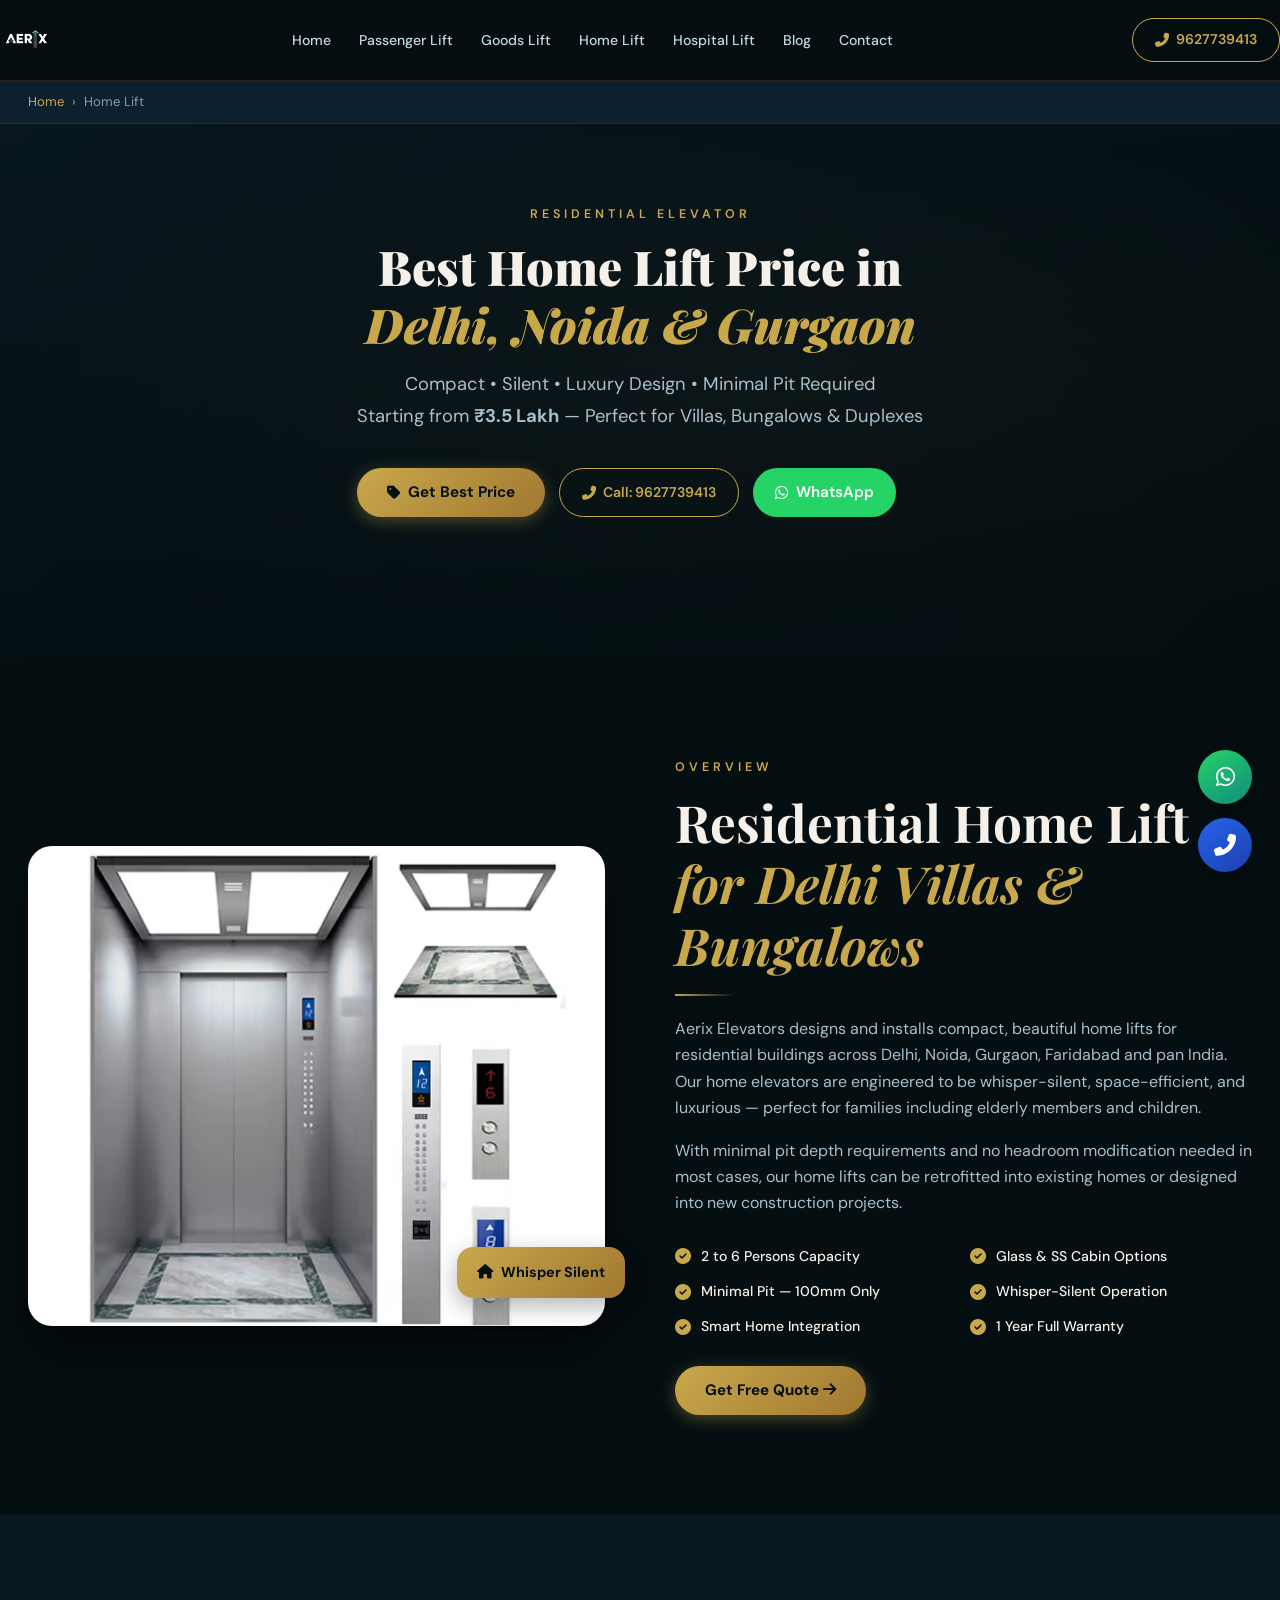
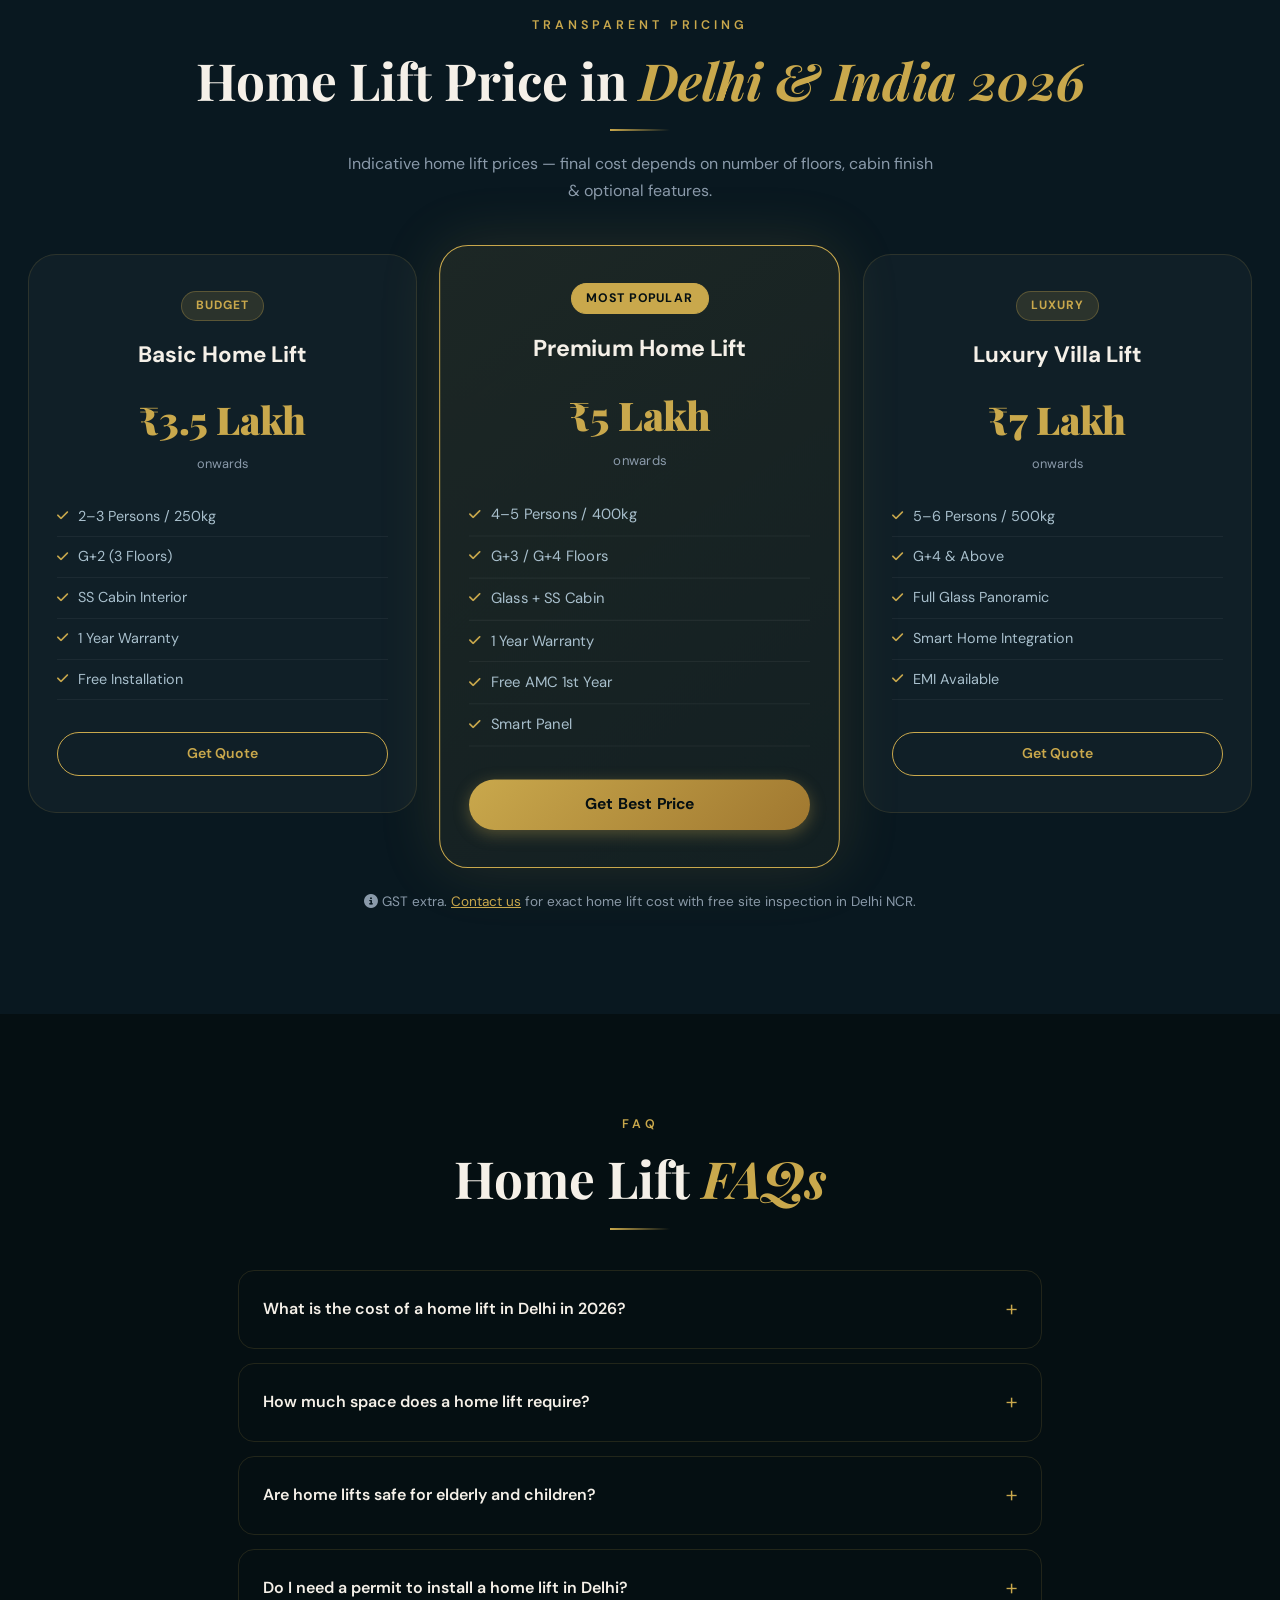
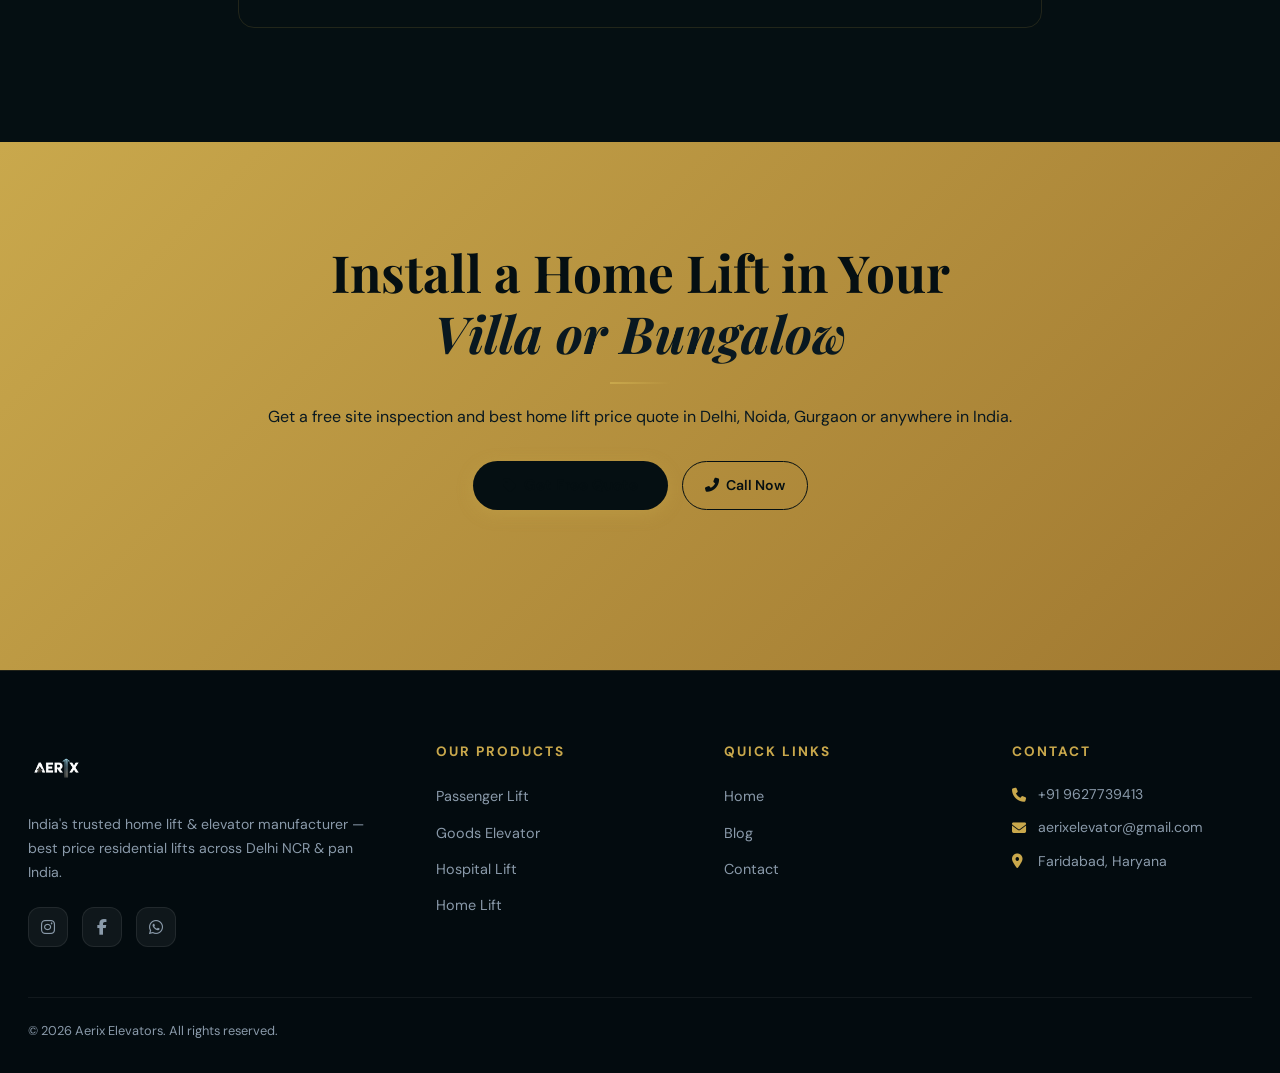
<file: home-lift.html>
<!DOCTYPE html>
<html lang="en">
<head>
  <meta charset="UTF-8">
  <meta name="viewport" content="width=device-width, initial-scale=1.0">
  <title>Home Lift Price in Delhi NCR | Residential Elevator India 2026 — Aerix Elevators</title>
  <meta name="description" content="Best home lift price in Delhi, Noida, Gurgaon & Faridabad. Residential elevators from ₹3.5 Lakh. Silent, space-saving, luxury design. EN81 certified. Call Aerix: +91 9627739413.">
  <meta name="robots" content="index, follow, max-snippet:-1, max-image-preview:large">
  <meta property="og:type" content="website">
  <meta property="og:url" content="https://www.aerixelevators.com/home-lift.html">
  <meta property="og:title" content="Home Lift Price in Delhi NCR 2026 | Aerix Elevators">
  <meta property="og:description" content="Residential home lifts from ₹3.5 Lakh in Delhi, Noida, Gurgaon. Silent, space-saving. EN81 certified. Call +91 9627739413.">
  <meta property="og:image" content="https://www.aerixelevators.com/passenger.jpg">
  <link rel="canonical" href="https://www.aerixelevators.com/home-lift.html">
  <link rel="icon" type="image/png" href="aerixlogo.png">
  <link rel="preconnect" href="https://fonts.googleapis.com">
  <link rel="preconnect" href="https://fonts.gstatic.com" crossorigin>
  <link href="https://fonts.googleapis.com/css2?family=Playfair+Display:ital,wght@0,400;0,700;0,900;1,400&family=DM+Sans:wght@300;400;500;600&display=swap" rel="stylesheet">
  <link rel="stylesheet" href="https://cdnjs.cloudflare.com/ajax/libs/font-awesome/6.4.0/css/all.min.css" media="print" onload="this.media='all'">
  <noscript><link rel="stylesheet" href="https://cdnjs.cloudflare.com/ajax/libs/font-awesome/6.4.0/css/all.min.css"></noscript>
  <link rel="stylesheet" href="style.css">
  <script type="application/ld+json">
  {
    "@context": "https://schema.org",
    "@type": "Product",
    "name": "Home Lift / Residential Elevator",
    "brand": {"@type": "Brand", "name": "Aerix Elevators"},
    "description": "Compact home elevators for villas, bungalows and independent houses. 2 to 6 persons, silent operation, luxury glass and SS cabins. Starting from ₹3.5 Lakh.",
    "offers": {
      "@type": "Offer",
      "priceCurrency": "INR",
      "price": "350000",
      "availability": "https://schema.org/InStock",
      "seller": {"@type": "Organization", "name": "Aerix Elevators"}
    }
  }
  </script>
</head>
<body>

<div class="floating-buttons">
  <button class="float-btn top-btn" id="backToTop" aria-label="Back to top"><i class="fas fa-chevron-up"></i></button>
  <a href="https://wa.me/919627739413?text=Hello%20Aerix%2C%20I%20need%20price%20for%20Home%20Lift" class="float-btn whatsapp" target="_blank" rel="noopener" aria-label="WhatsApp"><i class="fab fa-whatsapp"></i></a>
  <a href="tel:9627739413" class="float-btn call" aria-label="Call"><i class="fas fa-phone-alt"></i></a>
</div>

<nav class="navbar" id="navbar" aria-label="Main navigation">
  <div class="container nav-container">
    <a href="index.html" class="logo-wrapper" aria-label="Home"><img class="logo-img" src="aerixlogo.png" alt="Aerix Elevators Logo" width="44" height="44"></a>
    <button class="hamburger" id="hamburger" aria-label="Toggle navigation"><span></span><span></span><span></span></button>
    <ul class="nav-links" id="navLinks">
      <li><a href="index.html">Home</a></li>
      <li><a href="passenger-lift.html">Passenger Lift</a></li>
      <li><a href="goods-lift.html">Goods Lift</a></li>
      <li><a href="home-lift.html" aria-current="page" style="color:var(--gold)">Home Lift</a></li>
      <li><a href="hospital-lift.html">Hospital Lift</a></li>
      <li><a href="blog.html">Blog</a></li>
      <li><a href="contact.html">Contact</a></li>
    </ul>
    <a href="tel:9627739413" class="btn-gold-outline nav-cta"><i class="fas fa-phone-alt"></i> 9627739413</a>
  </div>
</nav>

<nav class="breadcrumb-nav" aria-label="Breadcrumb">
  <div class="container">
    <ol class="breadcrumb" itemscope itemtype="https://schema.org/BreadcrumbList">
      <li itemprop="itemListElement" itemscope itemtype="https://schema.org/ListItem"><a href="/index.html" itemprop="item"><span itemprop="name">Home</span></a><meta itemprop="position" content="1"></li>
      <li itemprop="itemListElement" itemscope itemtype="https://schema.org/ListItem"><span itemprop="name">Home Lift</span><meta itemprop="position" content="2"></li>
    </ol>
  </div>
</nav>

<main id="main-content">

  <section class="page-hero" aria-labelledby="page-hero-heading">
    <div class="page-hero-overlay"></div>
    <div class="container page-hero-content">
      <div class="section-label center fade-up">Residential Elevator</div>
      <h1 id="page-hero-heading" class="fade-up">Best Home Lift Price in<br><em>Delhi, Noida &amp; Gurgaon</em></h1>
      <p class="hero-tagline fade-up">Compact • Silent • Luxury Design • Minimal Pit Required<br>Starting from <strong>₹3.5 Lakh</strong> — Perfect for Villas, Bungalows &amp; Duplexes</p>
      <div class="btn-group fade-up">
        <a href="contact.html" class="btn-solid-gold"><i class="fas fa-tag"></i> Get Best Price</a>
        <a href="tel:9627739413" class="btn-gold-outline"><i class="fas fa-phone-alt"></i> Call: 9627739413</a>
        <a href="https://wa.me/919627739413?text=Hello%20Aerix%2C%20I%20need%20price%20for%20Home%20Lift" target="_blank" rel="noopener" class="btn-whatsapp"><i class="fab fa-whatsapp"></i> WhatsApp</a>
      </div>
    </div>
  </section>

  <section class="section-pad" aria-labelledby="overview-heading">
    <div class="container">
      <div class="about-grid">
        <div class="about-img-wrap fade-up">
          <img src="passenger.jpg" alt="Residential home lift installed in villa Delhi NCR by Aerix Elevators India" width="600" loading="lazy">
          <div class="about-badge-float"><i class="fas fa-home"></i> Whisper Silent</div>
        </div>
        <div class="about-text fade-up">
          <div class="section-label">Overview</div>
          <h2 id="overview-heading" class="section-title left">Residential Home Lift<br><em>for Delhi Villas &amp; Bungalows</em></h2>
          <p>Aerix Elevators designs and installs compact, beautiful home lifts for residential buildings across Delhi, Noida, Gurgaon, Faridabad and pan India. Our home elevators are engineered to be whisper-silent, space-efficient, and luxurious — perfect for families including elderly members and children.</p>
          <p style="margin-top:16px;">With minimal pit depth requirements and no headroom modification needed in most cases, our home lifts can be retrofitted into existing homes or designed into new construction projects.</p>
          <div class="about-features">
            <div class="about-feat"><i class="fas fa-check-circle"></i> 2 to 6 Persons Capacity</div>
            <div class="about-feat"><i class="fas fa-check-circle"></i> Glass &amp; SS Cabin Options</div>
            <div class="about-feat"><i class="fas fa-check-circle"></i> Minimal Pit — 100mm Only</div>
            <div class="about-feat"><i class="fas fa-check-circle"></i> Whisper-Silent Operation</div>
            <div class="about-feat"><i class="fas fa-check-circle"></i> Smart Home Integration</div>
            <div class="about-feat"><i class="fas fa-check-circle"></i> 1 Year Full Warranty</div>
          </div>
          <a href="/contact.html" class="btn-solid-gold" style="margin-top:28px;display:inline-block;">Get Free Quote <i class="fas fa-arrow-right"></i></a>
        </div>
      </div>
    </div>
  </section>

  <section class="section-pad bg-dark-alt" aria-labelledby="pricing-heading">
    <div class="container">
      <div class="section-label center">Transparent Pricing</div>
      <h2 id="pricing-heading" class="section-title center">Home Lift Price in <em>Delhi &amp; India 2026</em></h2>
      <p class="section-sub">Indicative home lift prices — final cost depends on number of floors, cabin finish &amp; optional features.</p>
      <div class="pricing-grid">
        <div class="pricing-card fade-up">
          <div class="pricing-tag">Budget</div>
          <h3>Basic Home Lift</h3>
          <div class="pricing-price">₹3.5 Lakh<span>onwards</span></div>
          <ul>
            <li><i class="fas fa-check"></i> 2–3 Persons / 250kg</li>
            <li><i class="fas fa-check"></i> G+2 (3 Floors)</li>
            <li><i class="fas fa-check"></i> SS Cabin Interior</li>
            <li><i class="fas fa-check"></i> 1 Year Warranty</li>
            <li><i class="fas fa-check"></i> Free Installation</li>
          </ul>
          <a href="/contact.html" class="btn-gold-outline">Get Quote</a>
        </div>
        <div class="pricing-card featured fade-up">
          <div class="pricing-tag popular">Most Popular</div>
          <h3>Premium Home Lift</h3>
          <div class="pricing-price">₹5 Lakh<span>onwards</span></div>
          <ul>
            <li><i class="fas fa-check"></i> 4–5 Persons / 400kg</li>
            <li><i class="fas fa-check"></i> G+3 / G+4 Floors</li>
            <li><i class="fas fa-check"></i> Glass + SS Cabin</li>
            <li><i class="fas fa-check"></i> 1 Year Warranty</li>
            <li><i class="fas fa-check"></i> Free AMC 1st Year</li>
            <li><i class="fas fa-check"></i> Smart Panel</li>
          </ul>
          <a href="/contact.html" class="btn-solid-gold">Get Best Price</a>
        </div>
        <div class="pricing-card fade-up">
          <div class="pricing-tag">Luxury</div>
          <h3>Luxury Villa Lift</h3>
          <div class="pricing-price">₹7 Lakh<span>onwards</span></div>
          <ul>
            <li><i class="fas fa-check"></i> 5–6 Persons / 500kg</li>
            <li><i class="fas fa-check"></i> G+4 &amp; Above</li>
            <li><i class="fas fa-check"></i> Full Glass Panoramic</li>
            <li><i class="fas fa-check"></i> Smart Home Integration</li>
            <li><i class="fas fa-check"></i> EMI Available</li>
          </ul>
          <a href="/contact.html" class="btn-gold-outline">Get Quote</a>
        </div>
      </div>
      <p class="pricing-note"><i class="fas fa-info-circle"></i> GST extra. <a href="/contact.html">Contact us</a> for exact home lift cost with free site inspection in Delhi NCR.</p>
    </div>
  </section>

  <section class="section-pad" aria-labelledby="faq-heading">
    <div class="container" style="max-width:860px;">
      <div class="section-label center">FAQ</div>
      <h2 id="faq-heading" class="section-title center">Home Lift <em>FAQs</em></h2>
      <div class="faq-list">
        <details class="faq-item fade-up">
          <summary><h3>What is the cost of a home lift in Delhi in 2026?</h3></summary>
          <p>Home lift prices in Delhi start from ₹3.5 Lakh for a basic 2-3 person residential elevator covering 3 floors. Premium glass cabin home lifts range from ₹5–8 Lakh depending on floors, capacity, and finish. Aerix Elevators offers free site inspection and exact quotes.</p>
        </details>
        <details class="faq-item fade-up">
          <summary><h3>How much space does a home lift require?</h3></summary>
          <p>Aerix home lifts require a minimum shaft size of 1200mm x 1200mm for a 2-person lift. Our compact designs have minimal pit depth requirements (as low as 100mm) and can fit into existing homes with minimal civil modification.</p>
        </details>
        <details class="faq-item fade-up">
          <summary><h3>Are home lifts safe for elderly and children?</h3></summary>
          <p>Yes, all Aerix home elevators include safety door sensors, overload protection, emergency stop, ARD (Automatic Rescue Device) in case of power failure, and intercom — making them completely safe for elderly family members and children.</p>
        </details>
        <details class="faq-item fade-up">
          <summary><h3>Do I need a permit to install a home lift in Delhi?</h3></summary>
          <p>For residential home lifts in independent villas and bungalows, generally no special permit is required from authorities in Delhi NCR. However, for multi-unit buildings or certain municipalities, approvals may be needed. Aerix Elevators guides you through the complete process.</p>
        </details>
      </div>
    </div>
  </section>

  <section class="section-pad bg-dark-alt cta-section" style="background:linear-gradient(135deg,var(--gold),#a07830);" aria-labelledby="cta-heading">
    <div class="container" style="text-align:center;">
      <h2 id="cta-heading" class="section-title center" style="color:var(--dark);">Install a Home Lift in Your<br><em style="color:var(--dark-2);">Villa or Bungalow</em></h2>
      <p style="color:var(--dark-2);margin-bottom:30px;">Get a free site inspection and best home lift price quote in Delhi, Noida, Gurgaon or anywhere in India.</p>
      <div class="btn-group" style="justify-content:center;">
        <a href="/contact.html" class="btn-solid-gold" style="background:var(--dark);border-color:var(--dark);"><i class="fas fa-tag"></i> Get Free Quote</a>
        <a href="tel:9627739413" class="btn-gold-outline" style="border-color:var(--dark);color:var(--dark);"><i class="fas fa-phone-alt"></i> Call Now</a>
      </div>
    </div>
  </section>

</main>

<footer>
  <div class="container">
    <div class="footer-grid">
      <div class="footer-brand">
        <img src="aerixlogo.png" alt="Aerix Elevators" class="footer-logo" width="56" height="56" loading="lazy">
        <p>India's trusted home lift &amp; elevator manufacturer — best price residential lifts across Delhi NCR &amp; pan India.</p>
        <div class="social-icons">
          <a href="https://www.instagram.com/aerixelevators" target="_blank" rel="noopener" aria-label="Instagram"><i class="fab fa-instagram"></i></a>
          <a href="https://www.facebook.com/aerixelevators" target="_blank" rel="noopener" aria-label="Facebook"><i class="fab fa-facebook-f"></i></a>
          <a href="https://wa.me/919627739413" target="_blank" rel="noopener" aria-label="WhatsApp"><i class="fab fa-whatsapp"></i></a>
        </div>
      </div>
      <div><h4>Our Products</h4><ul><li><a href="/passenger-lift.html">Passenger Lift</a></li><li><a href="/goods-lift.html">Goods Elevator</a></li><li><a href="/hospital-lift.html">Hospital Lift</a></li><li><a href="/home-lift.html">Home Lift</a></li></ul></div>
      <div><h4>Quick Links</h4><ul><li><a href="/index.html">Home</a></li><li><a href="/blog.html">Blog</a></li><li><a href="/contact.html">Contact</a></li></ul></div>
      <div><h4>Contact</h4><p><i class="fas fa-phone"></i> <a href="tel:9627739413">+91 9627739413</a></p><p><i class="fas fa-envelope"></i> <a href="mailto:aerixelevator@gmail.com">aerixelevator@gmail.com</a></p><p><i class="fas fa-map-marker-alt"></i> Faridabad, Haryana</p></div>
    </div>
    <hr>
    <div class="footer-bottom"><p>© 2026 Aerix Elevators. All rights reserved.</p></div>
  </div>
</footer>
<script src="script.js" defer></script>
</body>
</html>
</file>
<file: style.css>
/* ===========================
   AERIX ELEVATORS - style.css
   =========================== */

*, *::before, *::after {
  margin: 0; padding: 0; box-sizing: border-box;
}

:root {
  --dark: #050f12;
  --dark-2: #091820;
  --dark-3: #0d2030;
  --gold: #c9a84c;
  --gold-light: #e4c46a;
  --gold-dim: rgba(201,168,76,0.15);
  --gold-glow: rgba(201,168,76,0.35);
  --white: #f5f0e8;
  --grey: #8a9aaa;
  --font-display: 'Playfair Display', Georgia, serif;
  --font-body: 'DM Sans', sans-serif;
  --radius: 20px;
  --transition: 0.4s cubic-bezier(0.25,0.8,0.25,1);
}

html { scroll-behavior: smooth; }

body {
  font-family: var(--font-body);
  background: var(--dark);
  color: var(--white);
  overflow-x: hidden;
  line-height: 1.65;
}

img { max-width: 100%; display: block; }
a { color: inherit; text-decoration: none; }
ul { list-style: none; }

.container {
  max-width: 1280px;
  margin: 0 auto;
  padding: 0 28px;
}

.section-pad { padding: 100px 0; }
.bg-dark-alt { background: var(--dark-2); }

.section-label {
  font-size: 0.78rem;
  letter-spacing: 4px;
  text-transform: uppercase;
  color: var(--gold);
  font-weight: 600;
  margin-bottom: 14px;
}
.section-label.center { text-align: center; }

.section-title {
  font-family: var(--font-display);
  font-size: clamp(2rem, 4vw, 3.2rem);
  font-weight: 700;
  line-height: 1.2;
  margin-bottom: 20px;
  color: var(--white);
}
.section-title em {
  font-style: italic;
  color: var(--gold);
}
.section-title.center { text-align: center; }
.section-title.left { text-align: left; }
.section-title::after {
  content: '';
  display: block;
  width: 60px;
  height: 2px;
  background: linear-gradient(90deg, var(--gold), transparent);
  margin-top: 18px;
}
.section-title.center::after { margin: 18px auto 0; }

.section-sub {
  text-align: center;
  color: var(--grey);
  max-width: 600px;
  margin: 0 auto 50px;
  font-size: 1rem;
}

/* ===== LOADER ===== */
.loader-wrapper {
  position: fixed; inset: 0;
  background: var(--dark);
  display: flex; align-items: center; justify-content: center;
  z-index: 9999;
  transition: opacity 0.7s ease, visibility 0.7s;
}
.loader-wrapper.hidden { opacity: 0; visibility: hidden; }
.loader-inner { text-align: center; }
.loader-logo { width: 80px; height: 80px; margin: 0 auto 24px; border-radius: 16px; overflow: hidden; }
.loader-logo img { width: 100%; height: 100%; object-fit: contain; }
.loader-bar {
  width: 200px; height: 2px;
  background: rgba(255,255,255,0.1);
  border-radius: 2px;
  margin: 0 auto 18px;
  overflow: hidden;
}
.loader-fill {
  height: 100%;
  width: 0%;
  background: linear-gradient(90deg, var(--gold), var(--gold-light));
  animation: loadBar 1.2s ease-out forwards;
}
@keyframes loadBar { to { width: 100%; } }
.loader-text {
  font-size: 0.75rem;
  letter-spacing: 6px;
  color: var(--gold);
  font-weight: 600;
  opacity: 0.8;
}

/* ===== WHATSAPP POPUP ===== */
.wa-popup {
  position: fixed;
  bottom: 140px; right: 28px;
  width: 290px;
  background: #1a1a2e;
  border: 1px solid rgba(255,255,255,0.1);
  border-radius: 20px;
  padding: 20px;
  z-index: 1200;
  box-shadow: 0 20px 60px rgba(0,0,0,0.5);
  animation: popIn 0.5s cubic-bezier(0.34,1.56,0.64,1);
  display: none;
}
.wa-popup.show { display: block; }
@keyframes popIn {
  from { opacity: 0; transform: scale(0.8) translateY(20px); }
  to { opacity: 1; transform: scale(1) translateY(0); }
}
.wa-popup-header {
  display: flex; align-items: center; gap: 12px;
  margin-bottom: 14px;
}
.wa-popup-header img { width: 40px; height: 40px; border-radius: 50%; object-fit: cover; }
.wa-popup-header div { flex: 1; }
.wa-popup-header strong { display: block; font-size: 0.9rem; }
.wa-popup-header span { font-size: 0.75rem; color: #4ade80; }
.wa-popup-header button {
  background: none; border: none; color: var(--grey);
  cursor: pointer; font-size: 1rem; padding: 4px;
  transition: color 0.2s;
}
.wa-popup-header button:hover { color: white; }
.wa-popup-body p { font-size: 0.9rem; color: #ccc; line-height: 1.5; margin-bottom: 14px; }
.wa-popup-btn {
  display: flex; align-items: center; justify-content: center; gap: 8px;
  background: #25D366; color: white;
  padding: 11px; border-radius: 12px;
  font-weight: 600; font-size: 0.95rem;
  transition: var(--transition);
}
.wa-popup-btn:hover { background: #128C7E; transform: translateY(-2px); }

/* ===== FLOATING BUTTONS ===== */
.floating-buttons {
  position: fixed; bottom: 28px; right: 28px;
  display: flex; flex-direction: column; gap: 14px;
  z-index: 1100;
}
.float-btn {
  width: 54px; height: 54px;
  border-radius: 50%;
  display: flex; align-items: center; justify-content: center;
  font-size: 22px; color: white; border: none; cursor: pointer;
  box-shadow: 0 8px 24px rgba(0,0,0,0.4);
  transition: var(--transition);
  text-decoration: none;
}
.float-btn.whatsapp { background: linear-gradient(145deg,#25D366,#128C7E); }
.float-btn.call { background: linear-gradient(145deg,#2563eb,#1e40af); }
.float-btn.top-btn {
  background: linear-gradient(145deg, var(--gold), #a07830);
  opacity: 0; pointer-events: none; font-size: 16px;
}
.float-btn.top-btn.show { opacity: 1; pointer-events: all; }
.float-btn:hover { transform: scale(1.12) translateY(-3px); }

/* ===== NAVBAR ===== */
.navbar {
  position: sticky; top: 0; z-index: 1000;
  background: rgba(5,15,18,0.85);
  backdrop-filter: blur(24px);
  border-bottom: 1px solid rgba(201,168,76,0.15);
  transition: var(--transition);
}
.navbar.scrolled {
  background: rgba(3,10,14,0.97);
  border-bottom-color: rgba(201,168,76,0.4);
  box-shadow: 0 8px 32px rgba(0,0,0,0.4);
}
.nav-container {
  display: flex; align-items: center;
  justify-content: space-between;
  padding: 14px 0; gap: 20px;
}
.logo-wrapper { display: flex; align-items: center; gap: 10px; }
.logo-img {
  width: 52px; height: 52px;
  object-fit: contain; border-radius: 10px;
  transition: transform 0.3s;
}
.logo-img:hover { transform: scale(1.06); }
.nav-links {
  display: flex; gap: 28px; list-style: none;
}
.nav-links a {
  font-size: 0.88rem; font-weight: 500; color: #c8d8e0;
  position: relative; padding-bottom: 4px;
  transition: color 0.3s;
}
.nav-links a::after {
  content: ''; position: absolute; bottom: 0; left: 0;
  width: 0; height: 1.5px;
  background: var(--gold); transition: width 0.3s;
}
.nav-links a:hover { color: var(--gold); }
.nav-links a:hover::after { width: 100%; }

.hamburger {
  display: none; flex-direction: column; gap: 5px;
  background: none; border: none; cursor: pointer; padding: 4px;
}
.hamburger span {
  display: block; width: 24px; height: 2px;
  background: var(--white); border-radius: 2px;
  transition: var(--transition);
}
.hamburger.open span:nth-child(1) { transform: translateY(7px) rotate(45deg); }
.hamburger.open span:nth-child(2) { opacity: 0; }
.hamburger.open span:nth-child(3) { transform: translateY(-7px) rotate(-45deg); }

.btn-gold-outline {
  border: 1.5px solid var(--gold); color: var(--gold);
  padding: 9px 22px; border-radius: 50px; font-weight: 600; font-size: 0.88rem;
  transition: var(--transition); display: inline-flex; align-items: center; gap: 7px;
  background: transparent;
}
.btn-gold-outline:hover {
  background: var(--gold); color: var(--dark);
  box-shadow: 0 8px 24px var(--gold-glow);
  transform: translateY(-2px);
}
.btn-solid-gold {
  background: linear-gradient(135deg, var(--gold), #a07830);
  color: var(--dark); padding: 12px 30px; border-radius: 50px;
  font-weight: 700; font-size: 0.95rem;
  transition: var(--transition); display: inline-flex; align-items: center; gap: 8px;
  box-shadow: 0 4px 16px var(--gold-glow); border: none; cursor: pointer;
}
.btn-solid-gold:hover {
  transform: translateY(-3px);
  box-shadow: 0 12px 32px rgba(201,168,76,0.5);
  filter: brightness(1.08);
}
.btn-whatsapp {
  background: #25D366; color: white;
  padding: 12px 22px; border-radius: 50px;
  font-weight: 600; font-size: 0.95rem;
  display: inline-flex; align-items: center; gap: 8px;
  transition: var(--transition);
}
.btn-whatsapp:hover {
  background: #128C7E; transform: translateY(-3px);
  box-shadow: 0 10px 28px rgba(37,211,102,0.35);
}

/* ===== HERO ===== */
.hero {
  min-height: 100vh;
  display: flex; align-items: center;
  position: relative; overflow: hidden;
}
.hero-bg {
  position: absolute; inset: 0;
  background: url('banner.jpg') center/cover no-repeat;
  transform: scale(1.05);
  animation: slowZoom 20s ease-in-out infinite alternate;
}
@keyframes slowZoom {
  from { transform: scale(1.05); }
  to { transform: scale(1.12); }
}
.hero-overlay {
  position: absolute; inset: 0;
  background: linear-gradient(125deg,
    rgba(5,15,18,0.93) 0%,
    rgba(5,15,18,0.75) 60%,
    rgba(5,15,18,0.88) 100%);
}
.hero-content {
  position: relative; z-index: 2;
  padding: 120px 0 80px;
}
.hero-badge {
  display: inline-flex; align-items: center; gap: 8px;
  background: var(--gold-dim);
  border: 1px solid rgba(201,168,76,0.3);
  color: var(--gold); font-size: 0.8rem;
  letter-spacing: 2px; font-weight: 600;
  padding: 8px 18px; border-radius: 50px;
  margin-bottom: 28px;
}
.hero h1 {
  font-family: var(--font-display);
  font-size: clamp(3rem, 8vw, 6.5rem);
  font-weight: 900; line-height: 1.05;
  margin-bottom: 24px;
  text-shadow: 0 4px 30px rgba(0,0,0,0.4);
}
.hero h1 em { font-style: italic; color: var(--gold); }
.hero-tagline {
  font-size: clamp(0.95rem, 1.5vw, 1.15rem);
  color: #a8bfcc; max-width: 600px;
  line-height: 1.7; margin-bottom: 36px;
}
.btn-group { display: flex; flex-wrap: wrap; gap: 14px; margin-bottom: 60px; }

.hero-stats {
  display: flex; align-items: center; flex-wrap: wrap;
  gap: 0; background: rgba(255,255,255,0.04);
  border: 1px solid rgba(201,168,76,0.15);
  border-radius: 20px; padding: 24px 32px;
  backdrop-filter: blur(10px);
  max-width: fit-content;
}
.stat { text-align: center; padding: 0 28px; }
.stat-num {
  font-family: var(--font-display);
  font-size: 2.2rem; font-weight: 700; color: var(--gold);
}
.stat span { font-size: 1.5rem; color: var(--gold); font-weight: 700; }
.stat p { font-size: 0.78rem; color: var(--grey); margin-top: 4px; letter-spacing: 0.5px; }
.stat-divider { width: 1px; height: 50px; background: rgba(201,168,76,0.2); }

.hero-scroll {
  position: absolute; bottom: 36px; left: 50%;
  transform: translateX(-50%); z-index: 2;
}
.hero-scroll span {
  display: block; width: 24px; height: 38px;
  border: 2px solid rgba(201,168,76,0.4);
  border-radius: 12px; position: relative; margin: 0 auto;
}
.hero-scroll span::before {
  content: ''; position: absolute;
  top: 6px; left: 50%; transform: translateX(-50%);
  width: 4px; height: 8px;
  background: var(--gold); border-radius: 2px;
  animation: scrollDot 1.8s ease infinite;
}
@keyframes scrollDot {
  0% { top: 6px; opacity: 1; }
  100% { top: 20px; opacity: 0; }
}

/* ===== FADE UP ===== */
.fade-up {
  opacity: 0; transform: translateY(40px);
  transition: opacity 0.8s ease, transform 0.8s ease;
}
.fade-up.appear { opacity: 1; transform: translateY(0); }

/* ===== ABOUT ===== */
.about-grid {
  display: grid; grid-template-columns: 1fr 1fr;
  gap: 70px; align-items: center;
}
.about-img-wrap { position: relative; }
.about-img-wrap img {
  border-radius: 24px; width: 100%; height: 480px;
  object-fit: cover;
  box-shadow: 0 30px 60px rgba(0,0,0,0.5);
}
.about-badge-float {
  position: absolute; bottom: 28px; right: -20px;
  background: linear-gradient(135deg, var(--gold), #a07830);
  color: var(--dark); padding: 14px 20px;
  border-radius: 16px; font-weight: 700; font-size: 0.9rem;
  display: flex; align-items: center; gap: 8px;
  box-shadow: 0 8px 24px rgba(0,0,0,0.3);
}
.about-text p { color: #a8bfcc; }
.about-features {
  display: grid; grid-template-columns: 1fr 1fr;
  gap: 12px; margin-top: 28px;
}
.about-feat {
  display: flex; align-items: center; gap: 10px;
  font-size: 0.88rem; font-weight: 500; color: var(--white);
}
.about-feat i { color: var(--gold); font-size: 1rem; flex-shrink: 0; }

/* ===== LEADERSHIP ===== */
.owner-grid {
  display: grid; grid-template-columns: repeat(auto-fit, minmax(300px, 1fr));
  gap: 32px; margin-top: 50px;
}
.owner-card {
  background: rgba(255,255,255,0.03);
  border: 1px solid rgba(201,168,76,0.15);
  border-radius: 28px; padding: 40px 32px;
  text-align: center;
  transition: var(--transition);
}
.owner-card:hover {
  border-color: var(--gold);
  background: rgba(201,168,76,0.05);
  transform: translateY(-8px);
  box-shadow: 0 24px 48px rgba(0,0,0,0.4);
}
.owner-img-wrap {
  position: relative; width: 150px; height: 150px;
  margin: 0 auto 22px;
}
.owner-img {
  width: 150px; height: 150px; border-radius: 50%;
  object-fit: cover; border: 3px solid var(--gold);
}
.owner-img-placeholder {
  width: 150px; height: 150px; border-radius: 50%;
  background: var(--dark-3); border: 3px solid var(--gold);
  display: flex; align-items: center; justify-content: center;
  font-size: 3.5rem; color: var(--gold);
}
.owner-img-ring {
  position: absolute; inset: -8px; border-radius: 50%;
  border: 1px dashed rgba(201,168,76,0.4);
  animation: spinSlow 15s linear infinite;
}
@keyframes spinSlow { to { transform: rotate(360deg); } }
.owner-card h3 { font-family: var(--font-display); font-size: 1.6rem; color: var(--gold); margin-bottom: 6px; }
.owner-card .designation { color: var(--grey); font-size: 0.85rem; margin-bottom: 14px; letter-spacing: 1px; text-transform: uppercase; }
.owner-card p { color: #a8bfcc; font-size: 0.9rem; }
.owner-contact { display: flex; gap: 10px; justify-content: center; margin-top: 22px; flex-wrap: wrap; }
.owner-contact-btn {
  display: inline-flex; align-items: center; gap: 7px;
  padding: 9px 16px; border-radius: 50px; font-size: 0.82rem; font-weight: 600;
  border: 1.5px solid var(--gold); color: var(--gold);
  transition: var(--transition);
}
.owner-contact-btn:hover { background: var(--gold); color: var(--dark); }
.owner-contact-btn.wa { border-color: #25D366; color: #25D366; }
.owner-contact-btn.wa:hover { background: #25D366; color: white; }

/* ===== SERVICES ===== */
.services-grid {
  display: grid; grid-template-columns: repeat(auto-fit, minmax(300px, 1fr));
  gap: 28px; margin-top: 50px;
}
.service-card {
  background: rgba(255,255,255,0.03);
  border: 1px solid rgba(201,168,76,0.12);
  border-radius: 24px; padding: 36px 28px;
  position: relative; overflow: hidden;
  transition: var(--transition);
}
.service-card::before {
  content: ''; position: absolute;
  top: 0; left: 0; right: 0; height: 3px;
  background: linear-gradient(90deg, var(--gold), transparent);
  transform: scaleX(0); transform-origin: left;
  transition: transform 0.5s ease;
}
.service-card:hover::before { transform: scaleX(1); }
.service-card:hover {
  border-color: rgba(201,168,76,0.35);
  background: rgba(201,168,76,0.04);
  transform: translateY(-10px);
  box-shadow: 0 28px 48px rgba(0,0,0,0.4);
}
.service-num {
  font-family: var(--font-display);
  font-size: 3.5rem; font-weight: 900;
  color: rgba(201,168,76,0.08);
  position: absolute; top: 16px; right: 22px;
  line-height: 1;
}
.service-icon { font-size: 2.4rem; color: var(--gold); margin-bottom: 18px; }
.service-card h3 { font-size: 1.25rem; font-weight: 700; margin-bottom: 10px; }
.service-card p { color: var(--grey); font-size: 0.9rem; margin-bottom: 18px; }
.service-list { margin-bottom: 22px; }
.service-list li {
  padding: 5px 0; font-size: 0.85rem; color: #a8bfcc;
  padding-left: 16px; position: relative;
}
.service-list li::before {
  content: '›'; position: absolute; left: 0; color: var(--gold); font-size: 1.1rem;
}
.service-link {
  display: inline-flex; align-items: center; gap: 7px;
  color: var(--gold); font-size: 0.88rem; font-weight: 600;
  transition: gap 0.3s;
}
.service-link:hover { gap: 12px; }

/* ===== PRICING ===== */
.pricing-grid {
  display: grid; grid-template-columns: repeat(auto-fit, minmax(280px, 1fr));
  gap: 28px; margin-top: 20px; align-items: start;
}
.pricing-card {
  background: rgba(255,255,255,0.03);
  border: 1px solid rgba(201,168,76,0.15);
  border-radius: 28px; padding: 36px 28px;
  text-align: center; transition: var(--transition); position: relative;
}
.pricing-card.featured {
  background: linear-gradient(145deg, rgba(201,168,76,0.1), rgba(201,168,76,0.05));
  border-color: var(--gold);
  transform: scale(1.03);
  box-shadow: 0 0 60px rgba(201,168,76,0.15);
}
.pricing-card:not(.featured):hover {
  border-color: rgba(201,168,76,0.4);
  transform: translateY(-6px);
}
.pricing-tag {
  display: inline-block; padding: 4px 14px;
  border-radius: 50px; font-size: 0.75rem;
  font-weight: 700; letter-spacing: 1px;
  text-transform: uppercase;
  background: var(--gold-dim); color: var(--gold);
  border: 1px solid rgba(201,168,76,0.3);
  margin-bottom: 16px;
}
.pricing-tag.popular { background: var(--gold); color: var(--dark); border-color: var(--gold); }
.pricing-card h3 { font-size: 1.4rem; font-weight: 700; margin-bottom: 14px; }
.pricing-price {
  font-family: var(--font-display);
  font-size: 2.4rem; font-weight: 900;
  color: var(--gold); margin-bottom: 8px;
}
.pricing-price span {
  display: block; font-size: 0.8rem; color: var(--grey);
  font-family: var(--font-body); font-weight: 400; margin-top: 2px;
}
.pricing-card ul { margin: 22px 0; text-align: left; }
.pricing-card ul li {
  padding: 8px 0; font-size: 0.9rem; color: #a8bfcc;
  border-bottom: 1px solid rgba(255,255,255,0.05);
  display: flex; align-items: center; gap: 10px;
}
.pricing-card ul li i { color: var(--gold); font-size: 0.8rem; }
.pricing-card .btn-gold-outline,
.pricing-card .btn-solid-gold { width: 100%; justify-content: center; margin-top: 10px; }
.pricing-note {
  text-align: center; color: var(--grey);
  font-size: 0.85rem; margin-top: 32px;
}
.pricing-note a { color: var(--gold); text-decoration: underline; }

/* ===== WHY US ===== */
.why-grid {
  display: grid; grid-template-columns: repeat(auto-fit, minmax(260px, 1fr));
  gap: 24px; margin-top: 50px;
}
.why-item {
  background: rgba(255,255,255,0.02);
  border: 1px solid rgba(201,168,76,0.1);
  border-radius: 22px; padding: 36px 26px;
  transition: var(--transition);
}
.why-item:hover {
  background: rgba(201,168,76,0.05);
  border-color: var(--gold);
  transform: translateY(-6px);
}
.why-icon {
  width: 60px; height: 60px;
  background: var(--gold-dim);
  border-radius: 16px; display: flex;
  align-items: center; justify-content: center;
  font-size: 1.6rem; color: var(--gold);
  margin-bottom: 20px;
  transition: var(--transition);
}
.why-item:hover .why-icon { background: var(--gold); color: var(--dark); transform: rotate(-5deg) scale(1.1); }
.why-item h3 { font-size: 1.1rem; font-weight: 700; margin-bottom: 10px; }
.why-item p { color: var(--grey); font-size: 0.9rem; }

/* ===== TESTIMONIALS ===== */
.reviews-grid {
  display: grid; grid-template-columns: repeat(auto-fit, minmax(280px, 1fr));
  gap: 24px; margin-top: 50px;
}
.review-card {
  background: rgba(255,255,255,0.03);
  border: 1px solid rgba(201,168,76,0.12);
  border-radius: 22px; padding: 30px;
  transition: var(--transition);
}
.review-card:hover { border-color: var(--gold); transform: translateY(-5px); }
.stars { color: var(--gold); font-size: 0.9rem; margin-bottom: 14px; letter-spacing: 3px; }
.review-card p {
  color: #a8bfcc; font-size: 0.92rem;
  line-height: 1.7; margin-bottom: 20px;
  font-style: italic;
}
.reviewer { display: flex; align-items: center; gap: 14px; }
.reviewer-avatar {
  width: 44px; height: 44px; border-radius: 50%;
  background: linear-gradient(135deg, var(--gold), #a07830);
  color: var(--dark); font-weight: 700; font-size: 0.85rem;
  display: flex; align-items: center; justify-content: center;
  flex-shrink: 0;
}
.reviewer strong { display: block; font-size: 0.9rem; }
.reviewer span { font-size: 0.78rem; color: var(--grey); }
.review-summary {
  display: flex; flex-wrap: wrap; justify-content: center;
  gap: 32px; margin-top: 50px;
  padding: 28px; background: var(--gold-dim);
  border: 1px solid rgba(201,168,76,0.25);
  border-radius: 20px;
}
.summary-item {
  display: flex; align-items: center; gap: 10px;
  font-weight: 700; font-size: 1rem; color: var(--gold);
}

/* ===== GALLERY ===== */
.gallery-grid {
  display: grid;
  grid-template-columns: repeat(3, 1fr);
  grid-template-rows: auto;
  gap: 16px; margin-top: 50px;
}
.gallery-item {
  border-radius: 18px; overflow: hidden;
  height: 220px; position: relative; cursor: pointer;
}
.gallery-item.tall { grid-row: span 2; height: 100%; }
.gallery-item.wide { grid-column: span 2; }
.gallery-item img {
  width: 100%; height: 100%; object-fit: cover;
  transition: transform 0.7s ease;
}
.gallery-item:hover img { transform: scale(1.08); }
.gallery-overlay {
  position: absolute; inset: 0;
  background: linear-gradient(to top, rgba(5,15,18,0.85) 0%, transparent 60%);
  display: flex; align-items: flex-end; padding: 18px;
  opacity: 0; transition: opacity 0.4s;
}
.gallery-item:hover .gallery-overlay { opacity: 1; }
.gallery-overlay span {
  color: var(--gold); font-weight: 700;
  font-size: 0.95rem; letter-spacing: 1px;
}

/* ===== CONTACT ===== */
.contact-grid {
  display: grid; grid-template-columns: 1.1fr 0.9fr;
  gap: 40px; margin-top: 50px; align-items: start;
}
.contact-form-wrap {
  background: rgba(255,255,255,0.03);
  border: 1px solid rgba(201,168,76,0.15);
  border-radius: 28px; padding: 40px;
}
.contact-form-wrap h3 {
  font-family: var(--font-display); font-size: 1.6rem;
  margin-bottom: 28px; color: var(--gold);
}
.form-row { display: grid; grid-template-columns: 1fr 1fr; gap: 16px; }
.form-group { margin-bottom: 18px; }
.form-group label {
  display: block; font-size: 0.8rem;
  font-weight: 600; color: var(--grey);
  margin-bottom: 8px; letter-spacing: 0.5px;
  text-transform: uppercase;
}
.form-group input, .form-group select, .form-group textarea {
  width: 100%; padding: 13px 18px;
  background: rgba(255,255,255,0.05);
  border: 1px solid rgba(201,168,76,0.2);
  border-radius: 12px; color: var(--white);
  font-family: var(--font-body); font-size: 0.95rem;
  transition: var(--transition);
}
.form-group select option { background: var(--dark-2); }
.form-group input:focus,
.form-group select:focus,
.form-group textarea:focus {
  outline: none;
  border-color: var(--gold);
  background: rgba(201,168,76,0.05);
  box-shadow: 0 0 0 3px var(--gold-glow);
}
.form-group textarea { resize: vertical; border-radius: 16px; }
.submit-btn { width: 100%; justify-content: center; padding: 15px; font-size: 1rem; }
.form-note { margin-top: 16px; font-size: 0.8rem; color: var(--grey); display: flex; align-items: center; gap: 8px; }
.form-note i { color: var(--gold); }

.contact-info-card {
  background: rgba(255,255,255,0.03);
  border: 1px solid rgba(201,168,76,0.15);
  border-radius: 24px; padding: 32px;
  margin-bottom: 20px;
}
.contact-info-card h3 {
  font-size: 1.2rem; font-weight: 700;
  margin-bottom: 22px; color: var(--gold);
  display: flex; align-items: center; gap: 10px;
}
.contact-person {
  display: flex; align-items: flex-start; gap: 14px;
  margin-bottom: 18px; padding-bottom: 18px;
  border-bottom: 1px solid rgba(255,255,255,0.06);
}
.contact-person-icon {
  width: 42px; height: 42px; border-radius: 12px;
  background: var(--gold-dim); color: var(--gold);
  display: flex; align-items: center; justify-content: center;
  font-size: 1.1rem; flex-shrink: 0;
}
.contact-person div { flex: 1; }
.contact-person strong { display: block; font-size: 0.95rem; margin-bottom: 2px; }
.contact-person span { font-size: 0.78rem; color: var(--grey); display: block; margin-bottom: 4px; }
.contact-person a { color: var(--gold); font-weight: 700; font-size: 1rem; }
.contact-details { margin: 18px 0; }
.contact-details p { margin: 10px 0; font-size: 0.9rem; color: #a8bfcc; display: flex; align-items: center; gap: 10px; }
.contact-details i { color: var(--gold); width: 18px; }
.contact-details a { color: var(--gold); }
.contact-quick-btns { display: flex; gap: 12px; margin-top: 20px; }
.quick-btn {
  flex: 1; display: flex; align-items: center; justify-content: center;
  gap: 8px; padding: 12px; border-radius: 14px;
  font-weight: 700; font-size: 0.9rem; transition: var(--transition);
}
.quick-btn.call { background: rgba(37,99,235,0.15); color: #60a5fa; border: 1px solid rgba(37,99,235,0.3); }
.quick-btn.call:hover { background: #2563eb; color: white; }
.quick-btn.wa { background: rgba(37,211,102,0.12); color: #4ade80; border: 1px solid rgba(37,211,102,0.3); }
.quick-btn.wa:hover { background: #25D366; color: white; }
.map-frame { border-radius: 20px; overflow: hidden; border: 1px solid rgba(201,168,76,0.2); }
.map-frame iframe { width: 100%; height: 260px; border: 0; display: block; }

/* ===== FOOTER ===== */
footer {
  background: #030b0f;
  padding: 70px 0 0;
  border-top: 1px solid rgba(201,168,76,0.15);
}
.footer-grid {
  display: grid;
  grid-template-columns: 1.5fr 1fr 1fr 1fr;
  gap: 48px;
}
.footer-logo { width: 56px; margin-bottom: 16px; border-radius: 10px; }
.footer-brand p { color: var(--grey); font-size: 0.88rem; line-height: 1.7; margin-bottom: 22px; }
footer h4 { font-size: 0.85rem; letter-spacing: 2px; text-transform: uppercase; color: var(--gold); margin-bottom: 20px; font-weight: 700; }
footer ul { list-style: none; }
footer ul li { margin-bottom: 10px; }
footer ul a { color: var(--grey); font-size: 0.9rem; transition: color 0.3s; }
footer ul a:hover { color: var(--gold); }
footer div p { color: var(--grey); font-size: 0.88rem; margin-bottom: 10px; display: flex; align-items: center; gap: 10px; }
footer div p i { color: var(--gold); width: 16px; }
footer div p a { color: var(--grey); transition: color 0.3s; }
footer div p a:hover { color: var(--gold); }
.social-icons { display: flex; gap: 14px; }
.social-icons a {
  width: 40px; height: 40px;
  border-radius: 12px; background: rgba(255,255,255,0.05);
  border: 1px solid rgba(255,255,255,0.08);
  display: flex; align-items: center; justify-content: center;
  color: var(--grey); font-size: 1rem;
  transition: var(--transition);
}
.social-icons a:hover { background: var(--gold); color: var(--dark); border-color: var(--gold); transform: translateY(-3px); }
footer hr { border: none; border-top: 1px solid rgba(255,255,255,0.06); margin: 50px 0 0; }
.footer-bottom {
  padding: 22px 0;
  display: flex; flex-wrap: wrap;
  justify-content: space-between; align-items: center;
  gap: 8px;
}
.footer-bottom p { font-size: 0.8rem; color: var(--grey); }

/* ===== RESPONSIVE ===== */
@media (max-width: 1100px) {
  .footer-grid { grid-template-columns: 1fr 1fr; }
  .about-grid { gap: 40px; }
}

@media (max-width: 900px) {
  .nav-links {
    display: none; flex-direction: column;
    position: absolute; top: 100%; left: 0; right: 0;
    background: rgba(5,15,18,0.98);
    border-top: 1px solid rgba(201,168,76,0.2);
    padding: 20px 28px 28px; gap: 16px;
    backdrop-filter: blur(20px);
  }
  .nav-links.open { display: flex; }
  .navbar { position: relative; }
  .hamburger { display: flex; }
  .nav-cta { display: none; }
  .about-grid { grid-template-columns: 1fr; }
  .about-badge-float { right: 20px; }
  .contact-grid { grid-template-columns: 1fr; }
  .gallery-grid { grid-template-columns: repeat(2,1fr); }
  .gallery-item.tall { grid-row: span 1; height: 220px; }
  .gallery-item.wide { grid-column: span 1; }
}

@media (max-width: 640px) {
  .section-pad { padding: 70px 0; }
  .hero-stats { flex-direction: column; gap: 16px; padding: 20px; }
  .stat-divider { width: 60px; height: 1px; }
  .form-row { grid-template-columns: 1fr; }
  .footer-grid { grid-template-columns: 1fr; gap: 32px; }
  .footer-bottom { flex-direction: column; text-align: center; }
  .gallery-grid { grid-template-columns: 1fr; }
  .pricing-card.featured { transform: scale(1); }
  .contact-quick-btns { flex-direction: column; }
  .btn-group { flex-direction: column; }
  .btn-group a { justify-content: center; }
  .hero-stats { max-width: 100%; }
}

/* ===========================
   AERIX — SEO UPGRADE STYLES
   =========================== */

/* ── BREADCRUMB ─────────────── */
.breadcrumb-nav {
  background: var(--dark-3);
  padding: 10px 0;
  border-bottom: 1px solid rgba(201,168,76,0.1);
}
.breadcrumb {
  display: flex;
  align-items: center;
  gap: 8px;
  list-style: none;
  font-size: 0.82rem;
  color: var(--grey);
}
.breadcrumb li:not(:last-child)::after {
  content: '›';
  margin-left: 8px;
  color: var(--gold);
}
.breadcrumb a { color: var(--gold); transition: opacity 0.2s; }
.breadcrumb a:hover { opacity: 0.75; }

/* ── PAGE HERO ──────────────── */
.page-hero {
  position: relative;
  min-height: 420px;
  display: flex;
  align-items: center;
  background: linear-gradient(135deg, var(--dark-3) 0%, var(--dark) 100%);
  overflow: hidden;
}
.page-hero::before {
  content: '';
  position: absolute;
  inset: 0;
  background: radial-gradient(ellipse at 60% 50%, rgba(201,168,76,0.12) 0%, transparent 70%);
}
.page-hero-overlay {
  position: absolute;
  inset: 0;
  background: linear-gradient(180deg, rgba(5,15,18,0.6) 0%, rgba(5,15,18,0.85) 100%);
}
.page-hero-content {
  position: relative;
  z-index: 2;
  text-align: center;
  padding: 80px 28px;
}
.page-hero-content h1 {
  font-family: var(--font-display);
  font-size: clamp(1.8rem, 4vw, 3rem);
  font-weight: 900;
  color: var(--white);
  line-height: 1.2;
  margin-bottom: 16px;
}
.page-hero-content h1 em { color: var(--gold); font-style: italic; }
.page-hero-sm { min-height: 280px; }
.page-hero-sm .page-hero-content { padding: 60px 28px; }

/* ── NAVBAR DROPDOWN ────────── */
.has-dropdown { position: relative; }
.dropdown-menu {
  position: absolute;
  top: 100%;
  left: 0;
  background: rgba(5,15,18,0.98);
  border: 1px solid rgba(201,168,76,0.2);
  border-radius: 14px;
  padding: 10px 0;
  min-width: 200px;
  opacity: 0;
  pointer-events: none;
  transform: translateY(8px);
  transition: all 0.25s ease;
  z-index: 100;
  backdrop-filter: blur(20px);
}
.has-dropdown:hover .dropdown-menu {
  opacity: 1;
  pointer-events: all;
  transform: translateY(0);
}
.dropdown-menu li a {
  display: block;
  padding: 10px 18px;
  font-size: 0.9rem;
  color: var(--grey);
  transition: color 0.2s, background 0.2s;
}
.dropdown-menu li a:hover {
  color: var(--gold);
  background: rgba(201,168,76,0.08);
}

/* ── LOCATIONS GRID ─────────── */
.locations-grid {
  display: flex;
  flex-wrap: wrap;
  gap: 12px;
  justify-content: center;
  margin-top: 40px;
}
.location-chip {
  background: rgba(201,168,76,0.08);
  border: 1px solid rgba(201,168,76,0.25);
  color: var(--white);
  padding: 10px 20px;
  border-radius: 50px;
  font-size: 0.9rem;
  font-weight: 500;
  display: flex;
  align-items: center;
  gap: 8px;
  transition: var(--transition);
}
.location-chip i { color: var(--gold); font-size: 0.8rem; }
.location-chip:hover {
  background: rgba(201,168,76,0.18);
  border-color: var(--gold);
  transform: translateY(-2px);
}

/* ── SPEC CARDS ─────────────── */
.spec-grid {
  display: grid;
  grid-template-columns: repeat(auto-fit, minmax(260px, 1fr));
  gap: 24px;
  margin-top: 48px;
}
.spec-card {
  background: rgba(255,255,255,0.03);
  border: 1px solid rgba(201,168,76,0.15);
  border-radius: var(--radius);
  padding: 32px 28px;
  transition: var(--transition);
}
.spec-card:hover {
  border-color: rgba(201,168,76,0.4);
  background: rgba(201,168,76,0.05);
  transform: translateY(-4px);
}
.spec-icon {
  font-size: 2rem;
  color: var(--gold);
  margin-bottom: 18px;
  display: block;
}
.spec-card h3 {
  font-size: 1.1rem;
  font-weight: 700;
  color: var(--white);
  margin-bottom: 10px;
}
.spec-card p {
  color: var(--grey);
  font-size: 0.9rem;
  line-height: 1.6;
}

/* ── FAQ ────────────────────── */
.faq-list { margin-top: 40px; }
.faq-item {
  border: 1px solid rgba(201,168,76,0.15);
  border-radius: 16px;
  margin-bottom: 14px;
  overflow: hidden;
  transition: border-color 0.3s;
}
.faq-item[open] { border-color: rgba(201,168,76,0.4); }
.faq-item summary {
  padding: 20px 24px;
  cursor: pointer;
  list-style: none;
  display: flex;
  align-items: center;
  justify-content: space-between;
  transition: background 0.2s;
}
.faq-item summary:hover { background: rgba(201,168,76,0.05); }
.faq-item summary::after {
  content: '+';
  color: var(--gold);
  font-size: 1.4rem;
  font-weight: 300;
  transition: transform 0.3s;
  flex-shrink: 0;
}
.faq-item[open] summary::after { transform: rotate(45deg); }
.faq-item summary h3 {
  font-size: 1rem;
  font-weight: 600;
  color: var(--white);
  margin: 0;
}
.faq-item p {
  padding: 0 24px 20px;
  color: var(--grey);
  font-size: 0.92rem;
  line-height: 1.7;
}

/* ── CTA SECTION ────────────── */
.cta-section {
  background: linear-gradient(135deg, var(--gold) 0%, #b8902a 50%, #a07830 100%);
}
.cta-section .section-title em { color: var(--dark); }

/* ── BLOG TEASER GRID ───────── */
.blog-teaser-grid {
  display: grid;
  grid-template-columns: repeat(auto-fit, minmax(280px, 1fr));
  gap: 28px;
  margin-top: 48px;
}
.blog-teaser-card {
  background: rgba(255,255,255,0.03);
  border: 1px solid rgba(201,168,76,0.15);
  border-radius: var(--radius);
  padding: 32px 28px;
  transition: var(--transition);
}
.blog-teaser-card:hover {
  border-color: rgba(201,168,76,0.4);
  transform: translateY(-4px);
}
.blog-teaser-cat {
  font-size: 0.72rem;
  font-weight: 700;
  letter-spacing: 3px;
  text-transform: uppercase;
  color: var(--gold);
  margin-bottom: 12px;
}
.blog-teaser-card h3 {
  font-size: 1.05rem;
  font-weight: 700;
  color: var(--white);
  margin-bottom: 12px;
  line-height: 1.4;
}
.blog-teaser-card h3 a { color: inherit; transition: color 0.2s; }
.blog-teaser-card h3 a:hover { color: var(--gold); }
.blog-teaser-card p { color: var(--grey); font-size: 0.88rem; line-height: 1.6; margin-bottom: 18px; }
.blog-read-more {
  font-size: 0.85rem;
  font-weight: 700;
  color: var(--gold);
  display: flex;
  align-items: center;
  gap: 6px;
  transition: gap 0.2s;
}
.blog-read-more:hover { gap: 10px; }

/* ── BLOG FULL PAGE ─────────── */
.blog-full-grid {
  display: grid;
  grid-template-columns: repeat(auto-fit, minmax(280px, 1fr));
  gap: 20px;
  margin-top: 40px;
}
.blog-index-card {
  display: block;
  background: rgba(255,255,255,0.03);
  border: 1px solid rgba(201,168,76,0.15);
  border-radius: 16px;
  padding: 28px 24px;
  transition: var(--transition);
  color: var(--white);
}
.blog-index-card:hover {
  border-color: var(--gold);
  background: rgba(201,168,76,0.06);
  transform: translateY(-3px);
}
.blog-index-card h3 {
  font-size: 1rem;
  font-weight: 700;
  margin: 10px 0 8px;
  line-height: 1.4;
}
.blog-index-card p { color: var(--grey); font-size: 0.82rem; }

.blog-article-inner { max-width: 860px; margin: 0 auto; }
.blog-article-header { margin-bottom: 36px; }
.blog-article-header h2 {
  font-family: var(--font-display);
  font-size: clamp(1.6rem, 3vw, 2.4rem);
  font-weight: 700;
  color: var(--white);
  line-height: 1.25;
  margin: 14px 0 16px;
}
.blog-meta {
  display: flex;
  flex-wrap: wrap;
  gap: 20px;
  color: var(--grey);
  font-size: 0.85rem;
}
.blog-meta span { display: flex; align-items: center; gap: 6px; }
.blog-meta i { color: var(--gold); }

.blog-content h3 {
  font-size: 1.2rem;
  font-weight: 700;
  color: var(--white);
  margin: 30px 0 12px;
}
.blog-content p {
  color: var(--grey);
  line-height: 1.8;
  margin-bottom: 16px;
}
.blog-content strong { color: var(--white); }
.blog-cta-box {
  background: rgba(201,168,76,0.08);
  border: 1px solid rgba(201,168,76,0.3);
  border-radius: 18px;
  padding: 28px;
  margin-top: 36px;
}
.blog-cta-box p { color: var(--white); font-size: 1rem; margin: 0; }

.blog-table-wrap { overflow-x: auto; margin: 20px 0; border-radius: 14px; overflow: hidden; }
.blog-table {
  width: 100%;
  border-collapse: collapse;
  font-size: 0.9rem;
}
.blog-table th {
  background: rgba(201,168,76,0.15);
  color: var(--gold);
  padding: 12px 16px;
  text-align: left;
  font-weight: 700;
  font-size: 0.8rem;
  letter-spacing: 1px;
  text-transform: uppercase;
}
.blog-table td {
  padding: 12px 16px;
  color: var(--grey);
  border-bottom: 1px solid rgba(255,255,255,0.05);
}
.blog-table tr:last-child td { border-bottom: none; }
.blog-table tr:hover td { background: rgba(201,168,76,0.04); color: var(--white); }

/* ── RESPONSIVE ─────────────── */
@media (max-width: 768px) {
  .page-hero { min-height: 320px; }
  .spec-grid { grid-template-columns: 1fr; }
  .blog-teaser-grid { grid-template-columns: 1fr; }
  .dropdown-menu { position: static; opacity: 1; pointer-events: all; transform: none; border: none; padding: 0 0 0 16px; border-radius: 0; background: transparent; min-width: auto; }
  .has-dropdown:hover .dropdown-menu { transform: none; }
}
</file>
